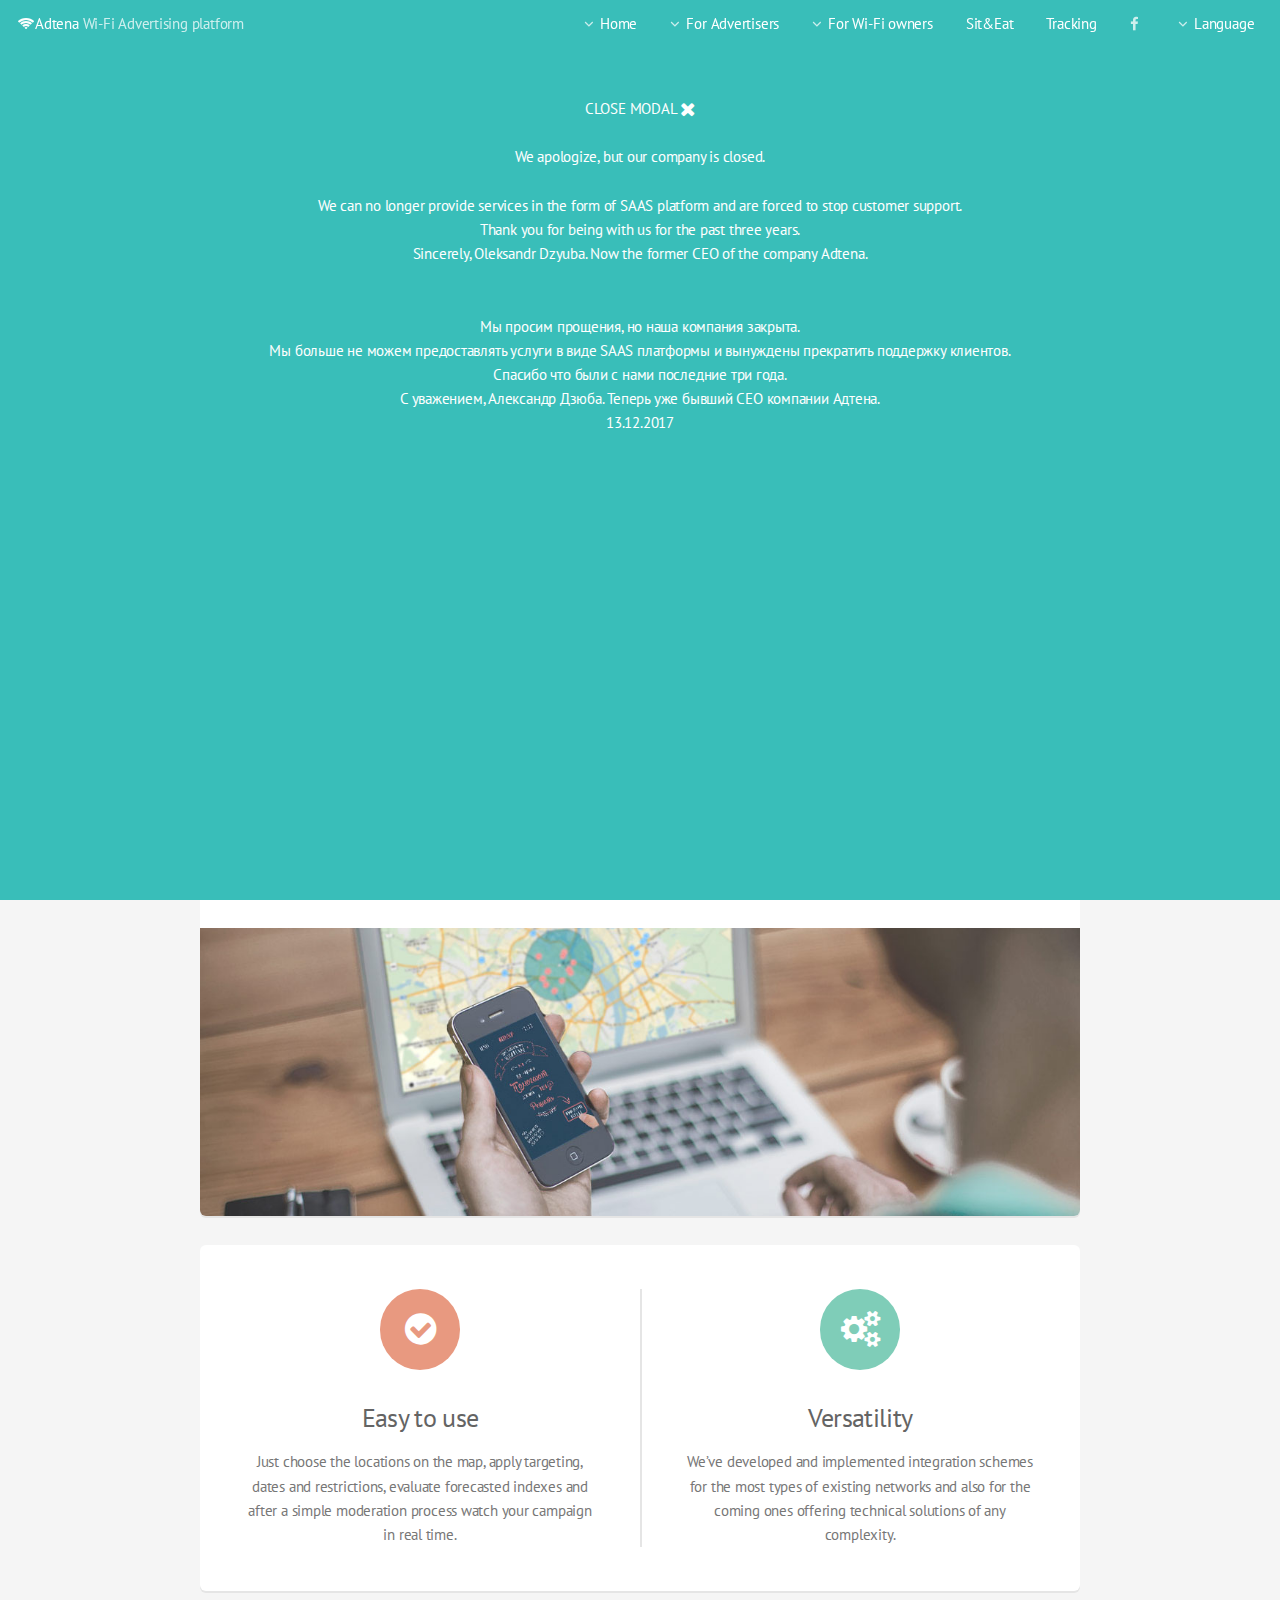
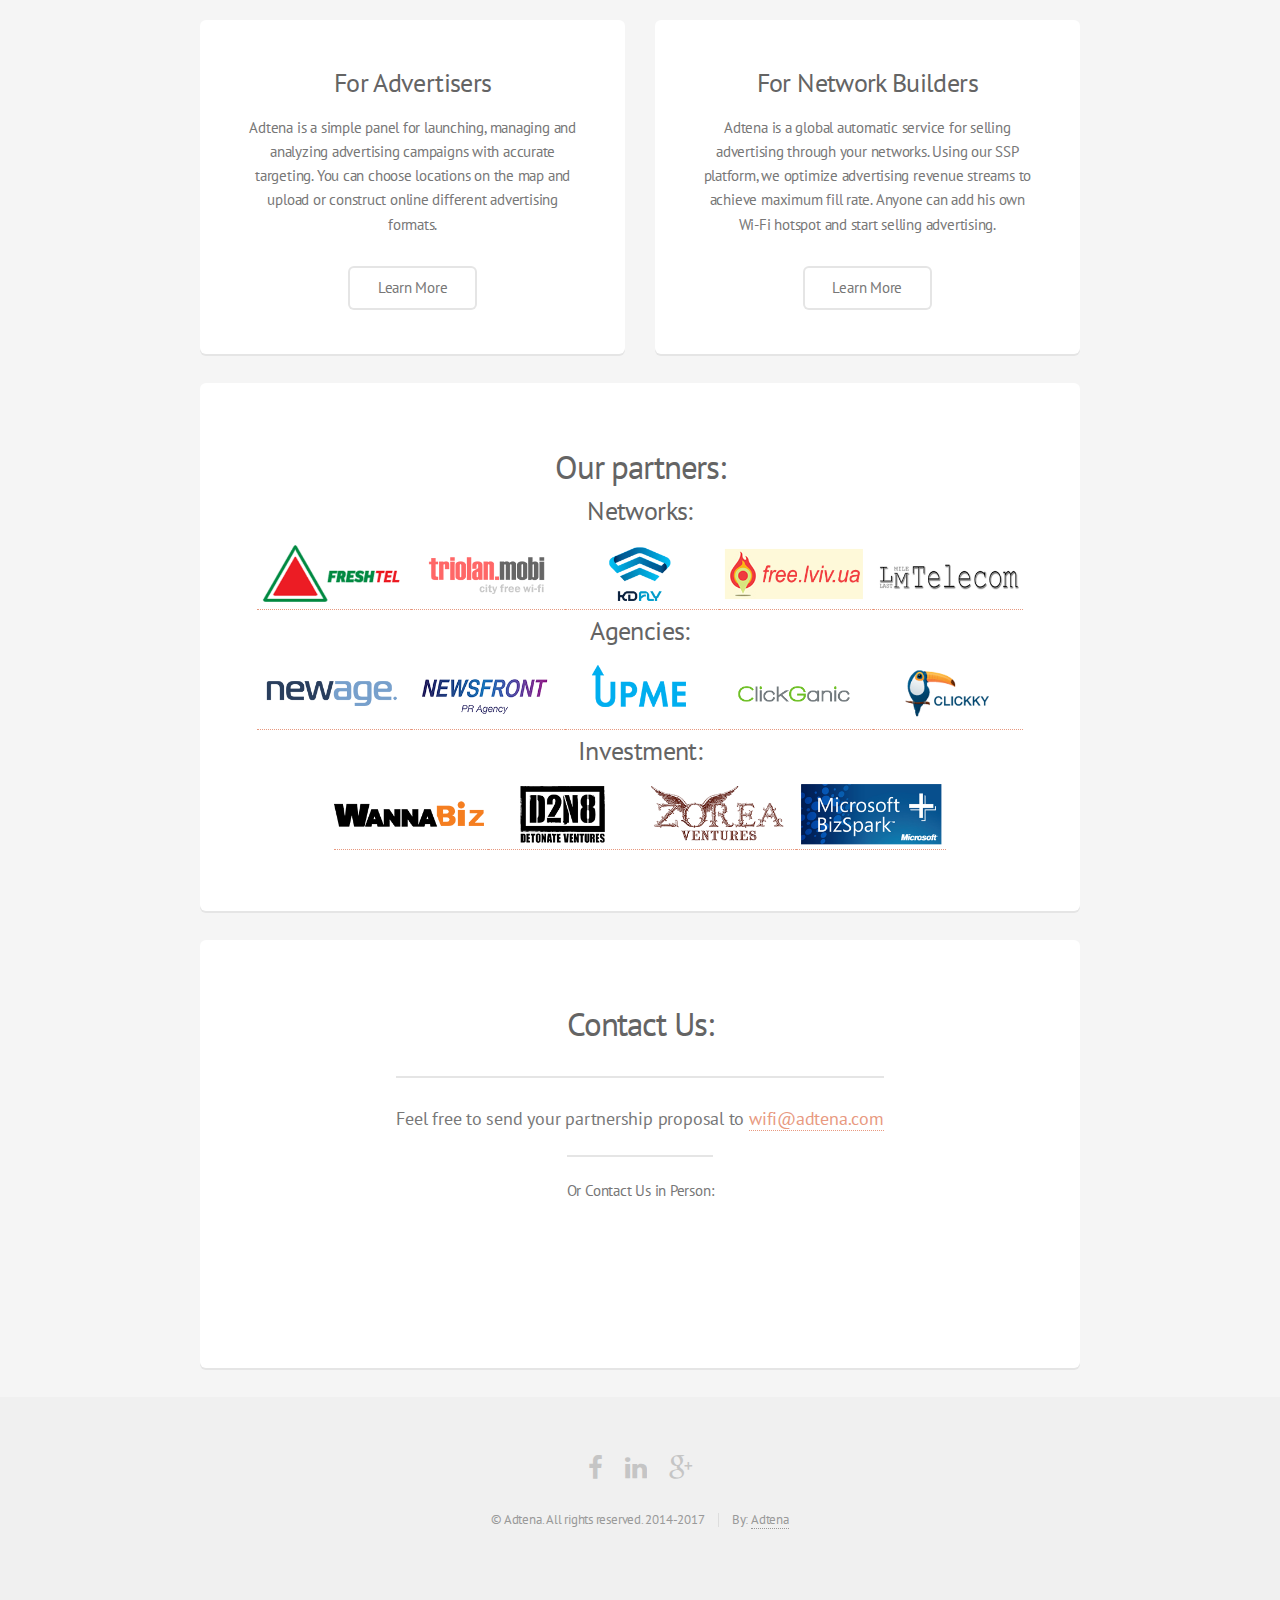
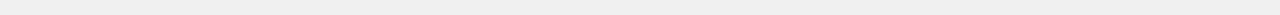
<file: index.html>
<!DOCTYPE HTML>
<!--
-->
<html lang="en">
	<head>

        <link rel="stylesheet" href="assets/css/animate.min.css">
        <style>
            #btn-close-modal {
                width:100%;
                text-align: center;
                cursor:pointer;
                color:#fff;
            }

        </style>

		<title>Adtena - Wi-Fi Advertising platform. Best way to buy location-based Advertising</title>
		<meta charset="utf-8" />
		<meta name="viewport" content="width=device-width, initial-scale=1" />
		<!--[if lte IE 8]><script src="assets/js/ie/html5shiv.js"></script><![endif]-->
		<link rel="stylesheet" href="assets/css/main.css" />
		<meta name="theme-color" content="#3F51B5">
			<!--[if lte IE 8]><link rel="stylesheet" href="assets/css/ie8.css" /><![endif]-->
	<meta name="description" content="Adtena – Wi-Fi Advertising Platform">
	<meta name="keywords" content="advertising, wifi, wi-fi, hotspot, network, advertise on wi-fi">
	<meta name="author" content="Oleksandr Dzyuba, Alex Troush – Adtena.com">
	<link rel="shortcut icon" href="favicon.ico">
	<meta name="msapplication-TileColor" content="#3F51B5"/>
	<meta name="msapplication-square150x150logo" content="squareadtena.png"/>
	<meta property="og:url" content="http://adtena.com" />
	<meta property="og:title" content="Adtena - Wi-Fi Advertising platform. Best way to buy location-based Advertising" />
	<meta property="og:description" content="Adtena is online platform for managing advertising campaigns in Wi-Fi networks using precise geolocation and customer data for delivering the most relevant mobile ads." />
	<meta property="og:image" content="http://adtena.com/images/facebook.png" />
	<meta property="og:image" content="http://adtena.com/images/pic01.jpg" />
	<link rel="author" href="humans.txt" />




	</head>
	<body class="landing">


		<div id="page-wrapper">

			<!-- Header -->
				<header id="header" class="alt">
					<h1><a href="http://adtena.com"><i class="fa fa-wifi"></i>Adtena</a> Wi-Fi Advertising platform</h1>
					<nav id="nav" role="navigation">
						<ul>
							<li><a href="index.html" class="icon fa-angle-down">Home</a>
							<ul>
									<li><a href="index.html#main">About</a></li>
									<li><a href="index.html#partners">Our Partners</a></li>
									<li><a href="index.html#contacts">Contacts</a></li>
							</ul>
							</li>
							<li>
								<a href="advert_en.html" class="icon fa-angle-down" rel="next">For Advertisers</a>
								<ul>
									<li><a href="advert_en.html#howto">How it works</a></li>
									<li><a href="advert_en.html#coverage">Coverage</a></li>
									<li><a href="advert_en.html#prices">Prices</a></li>
								</ul>
								</li>
							<li><a href="net_en.html" class="icon fa-angle-down" rel="prev">For Wi-Fi owners</a>
							</li>							
							<li><a href="http://sitandeat.info" target="blank">Sit&Eat</a></li>
							<li><a href="http://adtena.ca" target="blank">Tracking</a></li>
							<li><a href="https://www.facebook.com/wifiadtena" class="icon fa-facebook" target="blank"><span class="label">Facebook</span></a></li>
							<li>
								<a href="#" class="icon fa-angle-down">Language</a>
								<ul>
									<li><a href="index.html" hreflang="en">English</a></li>
									<li><a href="ru.html" hreflang="ru">Russian</a></li>
								</ul>
							</li>
						</ul>
					</nav>
				</header>

			<!-- Banner -->
				<section id="banner">
					<img src="images/logo.svg" alt="Adtena WIFI Advertising platform" style="max-width: 90%" alt="Adtena WiFi Logo">
					<p>Adtena is online platform for managing advertising campaigns in Wi-Fi networks <br>using precise geolocation and customer data for delivering the most relevant mobile ads.</p>

    


        <!--Call your modal-->
        <ul>
            <li><a id="demo01" href="#animatedModal">We’re Sorry, But We’re Closed</a></li>
        </ul>
      
      
        <!--DEMO01-->
        <div id="animatedModal">
            <!--THIS IS IMPORTANT! to close the modal, the class name has to match the name given on the ID -->
            <div  id="btn-close-modal" class="close-animatedModal"> 
                
<br>
<br>
<br>
<br>
                CLOSE MODAL <i class="fa fa-close fa-lg"></i> <br>
            </div>
                
            <div class="modal-content">
                <br><!--Your modal content goes here-->
We apologize, but our company is closed.<br><br>
We can no longer provide services in the form of SAAS platform and are forced to stop customer support.<br>
Thank you for being with us for the past three years.<br>
Sincerely, Oleksandr Dzyuba. Now the former CEO of the company Adtena.<br>
<br><br>
Мы просим прощения, но наша компания закрыта.<br>
Мы больше не можем предоставлять услуги в виде SAAS платформы и вынуждены прекратить поддержку клиентов.<br>
Спасибо что были с нами последние три года.<br>
С уважением, Александр Дзюба. Теперь уже бывший СЕО компании Адтена.<br>
13.12.2017

            </div>
        </div>

        <!--DEMO02-->
        

        <script src="assets/js/jquery.min.js"></script>
        <script src="assets/js/animatedModal.min.js"></script>
        <script>

            //demo 01
            $("#demo01").animatedModal();

            //demo 02
            $("#demo02").animatedModal({
                modalTarget:'modal-02',
                animatedIn:'lightSpeedIn',
                animatedOut:'bounceOutDown',
                color:'#3498db',
                // Callbacks
                beforeOpen: function() {
                    console.log("The animation was called");
                },           
                afterOpen: function() {
                    console.log("The animation is completed");
                }, 
                beforeClose: function() {
                    console.log("The animation was called");
                }, 
                afterClose: function() {
                    console.log("The animation is completed");
                }
            });

        </script>

<script type="text/javascript">
document.getElementById("demo01").click();

</script>





					<ul class="actions">
						<li><a href="#main" class="button">Learn More</a></li>
						<li><a href="ru.html" class="button">Сменить язык</a></li>

					</ul>
				</section>

			<!-- Main -->
				<section id="main" class="container">

					<section class="box special" role="main">
						<header class="major">
							<h2>Introducing the ultimate platform
							<br />
							for Advertisers</h2>

							<p>We unite local public Wi-Fi networks and bring them to an advertiser with the vast targeting choices, sufficient traffic volumes and convenient dashboard for campaign management</p>
						</header>
						<span class="image featured"><img src="images/pic01.jpg" alt="Advertisinf on WiFi Hotspot" /></span>
					</section>

					<section class="box special features" role="benefits">
						<div class="features-row">
							<section>
								<span class="icon major fa-check-circle accent2"></span>
								<h3>Easy to use</h3>
								<p>Just choose the locations on the map, apply targeting, dates and restrictions, evaluate forecasted indexes and after a simple moderation process watch your campaign in real time.</p>
							</section>
							<section>
								<span class="icon major fa-cogs accent3"></span>
								<h3>Versatility</h3>
								<p>We’ve developed and implemented integration schemes for the most types of existing networks and also for the coming ones offering technical solutions of any complexity.</p>
							</section>
						</div>
					</section>

					<div class="row">
						<div class="6u 12u(narrower)">

							<section class="box special">
								<h3>For Advertisers</h3>
								<p>Adtena is a simple panel for launching, managing and analyzing advertising campaigns with accurate targeting. You can choose locations on the map and upload or construct online different advertising formats.</p>
								<ul class="actions">
									<li><a href="advert_en.html" class="button alt">Learn More</a></li>
								</ul>
							</section>

						</div>
						<div class="6u 12u(narrower)">
							<section class="box special">
								<h3>For Network Builders</h3>
								<p>Adtena is a global automatic service for selling advertising through your networks. Using our SSP platform, we optimize advertising revenue streams to achieve maximum fill rate. Anyone can add his own Wi-Fi hotspot and start selling advertising.</p>
								<ul class="actions">
									<li><a href="net_en.html" class="button alt">Learn More</a></li>
								</ul>
							</section>
						</div>
					</div>
				</section>
			<!-- partners -->
				<section id="partners" class="container">
						<section class="box special">
						<header class="major">
							<h2>Our partners:</h2>
							<h3>Networks:</h3>
						<a href="http://freshtel.ua/" target="blank" alt="4g интернет и Wi-Fi хотспоты - FreshTel">
							<img class="plogo" id="plogo" src="images/partners/freshtel.png" alt="4g интернет и Wi-Fi хотспоты - FreshTel">
						</a>
						<a href="http://triolan.mobi" target="blank" alt="triolan.mobi - сеть хотспотов по всей Украине">
							<img class="plogo" id="plogo" src="images/partners/triolan.png" alt="triolan.mobi - сеть хотспотов по всей Украине">
						</a>
						<a href="http://kdfly.ru" target="blank" alt="Монетизация WiFi сетей">
							<img class="plogo" id="plogo" src="images/partners/kdfly.png" alt="Монетизация WiFi сетей">
						</a>
						<a href="http://free.lviv.ua" target="blank" alt="Сеть Wi-Fi в центре Львова">
							<img class="plogo" id="plogo" src="images/partners/lviv.png" alt="Сеть Wi-Fi в центре Львова">
						</a>
						<a href="http://lmtel.com.ua" target="blank" alt="Провайдер и Wi-Fi сети в Харькове">
							<img class="plogo" id="plogo" src="images/partners/lmtel.png" alt="Провайдер и Wi-Fi сети в Харькове">
						</a>
<!--						<a href="http://intertelecom.ua" target="blank" alt="">
							<img class="plogo" id="plogo" src="images/partners/intertelecom.png">
						</a>
-->
						<h3>Agencies:</h3>
						<a href="http://newage.com.ua" target="blank" alt="">
							<img class="plogo" id="plogo" src="images/partners/newage.png" alt="Advertising Agency NewAge">
						</a>
						<a href="http://newsfront.com.ua" target="blank" alt="">
							<img class="plogo" id="plogo" src="images/partners/newsfront.png" alt="Advertising Agency NewsFront">
						</a>
						<a href="http://upme.com.ua" target="blank" alt="">
							<img class="plogo" id="plogo" src="images/partners/upme.png" alt="Advertising Agency UpMe">
						</a>
						<a href="http://www.clickganic.com/en" target="blank" alt="">
							<img class="plogo" id="plogo" src="images/partners/clg.png" alt="Adertising Platform">
						</a>
						<a href="http://clickky.biz" target="blank" alt="">
							<img class="plogo" id="plogo" src="images/partners/clickky.png" alt="Adertising Platform">
						</a>


						<h3>Investment:</h3>
						<a href="http://wannabiz.com.ua/" target="blank" alt="Wannabiz incubator">
							<img class="plogo" id="plogo" src="images/partners/wannabiz.png" alt="Wannabiz ventures">
						</a>
						<a href="http://d2n8.com/" target="blank" alt="Detonate ventures">
							<img class="plogo" id="plogo" src="images/partners/detonate.png" alt="Detonate Ventures logo">
						</a>
						<a href="http://zorea.com/" target="blank" alt="zorea ventures">
							<img class="plogo" id="plogo" src="images/partners/zorea.png"  alt="Zorea Ventures logo">
						</a>
						<a href="https://www.microsoft.com/bizspark/" target="blank" alt="microsoft bizspark plus">
							<img class="plogo" id="plogo" src="images/partners/microsoft.png"  alt="Microsoft BizSpark">
						</a>
<!-- 											
							<p>We unite local public Wi-Fi networks and bring them to an advertiser with the vast targeting choices, sufficient traffic volumes and convenient dashboard for campaign management</p> -->

						</header>
						</section>
				</section>
			<!-- CTA -->
				<!-- <section id="cta">

					<h2>Subscribe for our news:</h2>
					<p></p>

      <form action="//adtena.us10.list-manage.com/subscribe/post?u=74d59cd8ca45251881a4ad50e&amp;id=1cecdba30b" method="post" id="mc-embedded-subscribe-form" name="mc-embedded-subscribe-form" class="validate" target="_blank" novalidate>
						<div class="row uniform 50%">
							<div class="8u 12u(mobilep)">
								<input type="email" value="" name="EMAIL" class="email" id="mce-EMAIL" placeholder="email address" required>
          <div style="position: absolute; left: -5000px;"><input type="text" name="b_74d59cd8ca45251881a4ad50e_1cecdba30b" tabindex="-1" value=""></div>
							</div>
							<div class="4u 12u(mobilep)">
<input type="submit" value="Subscribe" name="subscribe" id="mc-embedded-subscribe" class="button fit">
							</div>
						</div>
					</form>

				</section> -->
<!--				<section class="container">
					<section class="box special" id="map">
					</section>
					<section class="box">
						<h3>
							Advertising Points: <strong><span id="total_points">0</span></strong>, Views last month: <strong><span id="view_last_month">0</span></strong>
						</h3>
					</section>
				</section>
				-->
<!-- contacts -->
				<section id="contacts" class="container">
						<section class="box special">
						<header class="major">
							<h2>Contact Us:</h2>						
							<p>Feel free to send your partnership proposal to <a href="mailto:wifi@adtena.com">wifi@adtena.com</a></p><br>
							<p>Or Contact Us in Person:</p>
				<!--div class="row">
<p>						<div class="center 4u 12u(mobilep)">
							<h3>Oleksandr Dzyuba, CEO</h3>
							<img src="images/team/dzyuba.jpg" alt="Oleksandr Dzyuba, CEO Adtena ltd">
							<section>
							<i class="fa fa-facebook"></i> <a href="http://fb.me/oleksandr.dzyuba"> Oleksandr Dzyuba </a><br/>
							<i class="fa fa-phone"></i> <a href="tel:+380667314680"> +380667314680 </a><br/>
							<i class="fa fa-envelope-o"></i> <a href="mailto:a.dzyuba@adtena.com"> a.dzyuba@adtena.com </a><br/>
							<i class="fa fa-skype"></i> <a href="skype:oleksandr.dzyuba"> oleksandr.dzyuba </a><br/>
							</section>
						</div>
</p>				</div-->



<div id="fb-root"></div>
<script>(function(d, s, id) {
  var js, fjs = d.getElementsByTagName(s)[0];
  if (d.getElementById(id)) return;
  js = d.createElement(s); js.id = id;
  js.src = "//connect.facebook.net/en_GB/sdk.js#xfbml=1&appId=775077945891224&version=v2.0";
  fjs.parentNode.insertBefore(js, fjs);
}(document, 'script', 'facebook-jssdk'));</script>


<p><div class="fb-like col-lg-12" data-href="https://www.facebook.com/wifiadtena" data-layout="standard" data-action="like" data-show-faces="true" data-share="true" data-width="250"></div></p>

						</header>
						</section>
				</section>


			<!-- Footer -->
				<footer id="footer">
					<ul class="icons">
						<li><a href="https://www.facebook.com/wifiadtena" class="icon fa-facebook" target="blank"><span class="label">Facebook</span></a></li>
						<li><a href="https://www.linkedin.com/company/10014804" class="icon fa-linkedin" target="blank"><span class="label">Linkedin</span></a></li>
						<li><a href="https://plus.google.com/+AdtenaUA/" class="icon fa-google-plus" target="blank"><span class="label">Google+</span></a></li>
					</ul>
					<ul class="copyright">
						<li>&copy; Adtena. All rights reserved. 2014-2017</li><li>By: <a href="http://rox.la">Adtena</a></li>
					</ul>
					<link rel="next" href="advert_en.html"/>
					<link rel="prev" href="net_en.html"/>
				</footer>

		</div>

		<!-- Scripts -->
			<script src="assets/js/jquery.min.js"></script>
			<script src="assets/js/jquery.dropotron.min.js"></script>
			<script src="assets/js/jquery.scrollgress.min.js"></script>
			<script src="assets/js/skel.min.js"></script>
			<script src="assets/js/util.js"></script>
			<!--[if lte IE 8]><script src="assets/js/ie/respond.min.js"></script><![endif]-->
			<script src="assets/js/main.js"></script>

			<!-- THIS ARE SCRIPTS FOR MAP -->
			<script src="https://api-maps.yandex.ru/2.1/?lang=en_GB"></script>
			<script src="assets/js/map.js"></script>

			<!-- THIS ARE SCRIPTS FOR MAP -->
			<link rel="prerender" href="advert_en.html" />
<!--			
			<link href="//cdn-images.mailchimp.com/embedcode/slim-081711.css" rel="stylesheet" type="text/css">
	<style type="text/css">
		#mc_embed_signup{background:transparent; font:14px Helvetica,Arial,sans-serif; }
		#mc_embed_signup form {display:block; position:relative; text-align:left; padding:10px 0 10px 30%}
		#mc_embed_signup h2 {font-weight:bold; padding:0; margin:15px 0; font-size:1.4em;}
		#mc_embed_signup input {border:1px solid #999; -webkit-appearance:none;}
		#mc_embed_signup input[type=checkbox]{-webkit-appearance:checkbox;}
		#mc_embed_signup input[type=radio]{-webkit-appearance:radio;}
		#mc_embed_signup input:focus {border-color:#333;}
		#mc_embed_signup .button {clear:both; background-color: #aaa; border: 0 none; border-radius:4px; color: #FFFFFF; cursor: pointer; display: inline-block; font-size:15px; font-weight: bold; height: 32px; line-height: 32px; margin: 0 5px 10px 0; padding:0; text-align: center; text-decoration: none; vertical-align: top; white-space: nowrap; width: auto;}
		#mc_embed_signup .button:hover {background-color:#777;}
		#mc_embed_signup .small-meta {font-size: 11px;}
		#mc_embed_signup .nowrap {white-space:nowrap;}
		#mc_embed_signup .clear {clear:none; display:inline;}

		#mc_embed_signup label {display:block; font-size:16px; padding-bottom:10px; font-weight:bold;}
		#mc_embed_signup input.email {display:block; padding:8px 0; margin:0 4% 10px 0; text-indent:5px; width:58%; min-width:130px;}
		#mc_embed_signup input.button {display:block; width:58%; margin:0 0 10px 0; min-width:90px;}

		#mc_embed_signup div#mce-responses {float:left; top:-1.4em; padding:0em .5em 0em .5em; overflow:hidden; width:90%;margin: 0 5%; clear: both;}
		#mc_embed_signup div.response {margin:1em 0; padding:1em .5em .5em 0; font-weight:bold; float:left; top:-1.5em; z-index:1; width:80%;}
		#mc_embed_signup #mce-error-response {display:none;}
		#mc_embed_signup #mce-success-response {color:#529214; display:none;}
		#mc_embed_signup label.error {display:block; float:none; width:auto; margin-left:1.05em; text-align:left; padding:.5em 0;}
	</style>
-->
<script>
  (function(i,s,o,g,r,a,m){i['GoogleAnalyticsObject']=r;i[r]=i[r]||function(){
  (i[r].q=i[r].q||[]).push(arguments)},i[r].l=1*new Date();a=s.createElement(o),
  m=s.getElementsByTagName(o)[0];a.async=1;a.src=g;m.parentNode.insertBefore(a,m)
  })(window,document,'script','//www.google-analytics.com/analytics.js','ga');

  ga('create', 'UA-56157686-1', 'auto');
  ga('require', 'displayfeatures');
  ga('send', 'pageview');

var downloadLink = document.getElementById('signup');
addListener(downloadLink, 'click', function() {
  ga('send', 'event', 'button', 'click', 'signup');
  console.log("clicked");
});
var downloadLink = document.getElementById('signupmain');
addListener(downloadLink, 'click', function() {
  ga('send', 'event', 'button', 'click', 'signupmain');
  console.log("clicked");
});

/**
 * Utility to wrap the different behaviors between W3C-compliant browsers
 * and IE when adding event handlers.
 *
 * @param {Object} element Object on which to attach the event listener.
 * @param {string} type A string representing the event type to listen for
 *     (e.g. load, click, etc.).
 * @param {function()} callback The function that receives the notification.
 */
function addListener(element, type, callback) {
 if (element.addEventListener) element.addEventListener(type, callback);
 else if (element.attachEvent) element.attachEvent('on' + type, callback);
}
</script>



	</body>
</html>
</file>
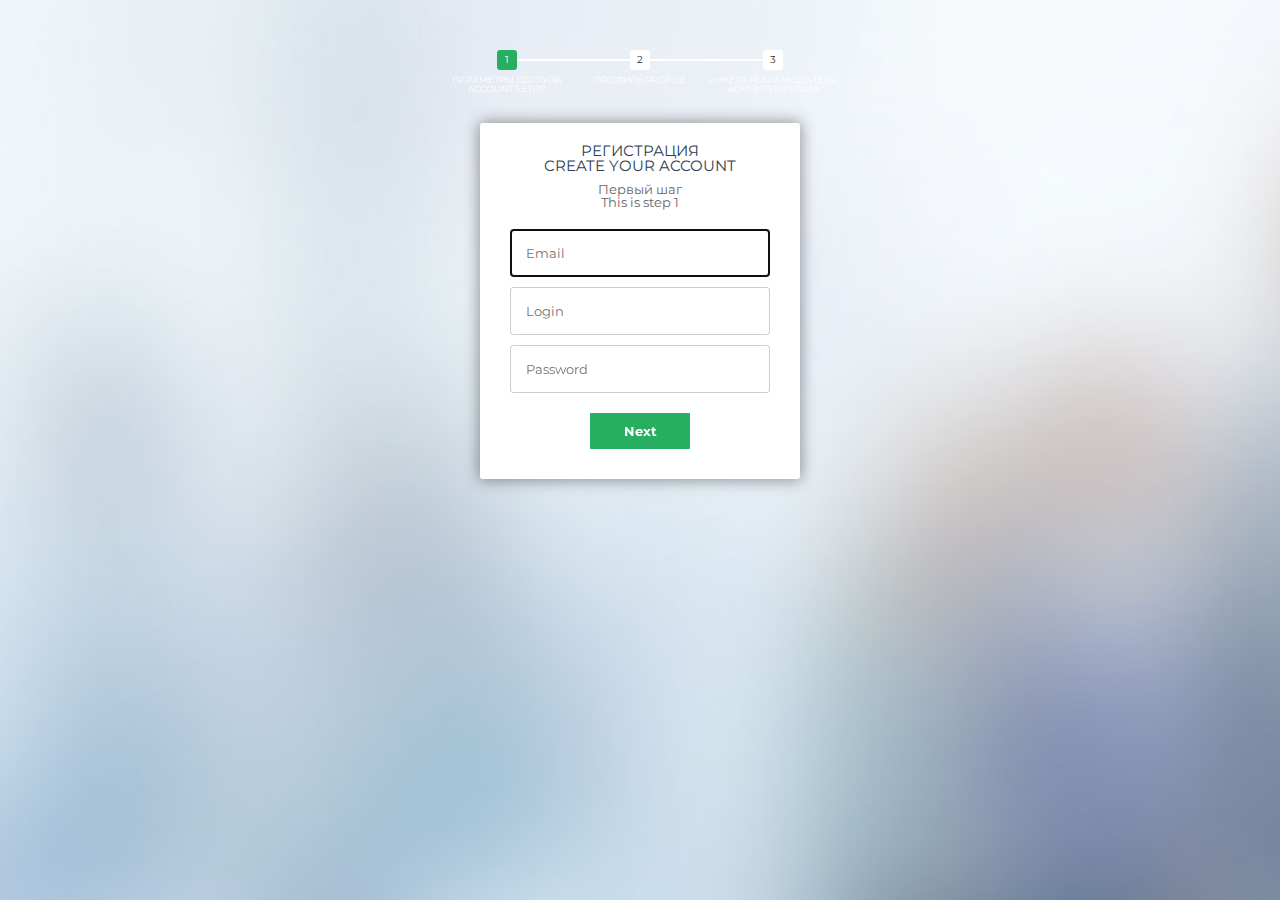
<file: 2/index.html>
<!DOCTYPE html>
<html >
  <head>
    <meta charset="UTF-8">
    <title>Adtena registration form</title>
    <link rel="stylesheet" href="css/reset.css">
        <link rel="stylesheet" href="css/style.css">
  </head>

  <body>

    <!-- multistep form -->
<form id="msform">
	<!-- progressbar -->
	<ul id="progressbar">
		<li class="active">Параметры доступа Account Setup</li>
		<li>Профиль Profile</li>
		<li>Анкета рекламодателя Advertisers data</li>
	</ul>
	<!-- fieldsets -->
	<fieldset>
		<h2 class="fs-title">Регистрация <br>Create your account</h2>
		<h3 class="fs-subtitle">Первый шаг <br>This is step 1</h3>
		<input type="text" name="email" required="required" autofocus="autofocus" placeholder="Email" value name="user[email]" id="user_email"/>
		<input type="text" name="login" required="required" placeholder="Login" name="user[user_name]" id="user_user_name"/>
		<input type="password" name="pass" required="required" placeholder="Password" name="user[password]" id="user_password"/>
		<input type="button" name="next" class="next action-button" value="Next" />
	</fieldset>
	<fieldset>
		<h2 class="fs-title">Профиль Profile</h2>
		<h3 class="fs-subtitle">Контактные данные Contact information</h3>
		<input type="text" required="required" name="user[user_survey_attributes][company]" id="user_user_survey_attributes_company" placeholder="Company Name Название компании" />
		<input type="text" required="required" name="user[user_survey_attributes][site_url]" placeholder="Ссылка на сайт Web link" />
		<input type="text" required="required" name="user[user_survey_attributes][phone_number]" id="user_user_survey_attributes_phone_number" placeholder="Номер телефона Phone number" />
		<input type="text" name="user[user_survey_attributes][social_profile]" id="user_user_survey_attributes_social_profile" placeholder="Сыылки на социальные сети Social profile (optional\)" />
		<input type="button" name="previous" class="previous action-button" value="Previous" />
		<input type="button" name="next" class="next action-button" value="Next" />
	</fieldset>
	<fieldset>
		<h2 class="fs-title">Personal Details</h2>
		<h3 class="fs-subtitle">We will never sell it</h3>
		<input type="text" name="fname" placeholder="First Name" />
		<input type="text" name="lname" placeholder="Last Name" />
		<input type="text" name="phone" placeholder="Phone" />
		<textarea name="address" placeholder="Address"></textarea>
		<input type="button" name="previous" class="previous action-button" value="Previous" />
		<input type="submit" name="submit" class="submit action-button" value="Submit" />
	</fieldset>
</form>
    <script src='js/jquery-2.1.3.min.js'></script>
<script src='js/jquery.easing.min.js'></script>

        <script src="js/index.js"></script>

    
    
    
  </body>
</html>
</file>
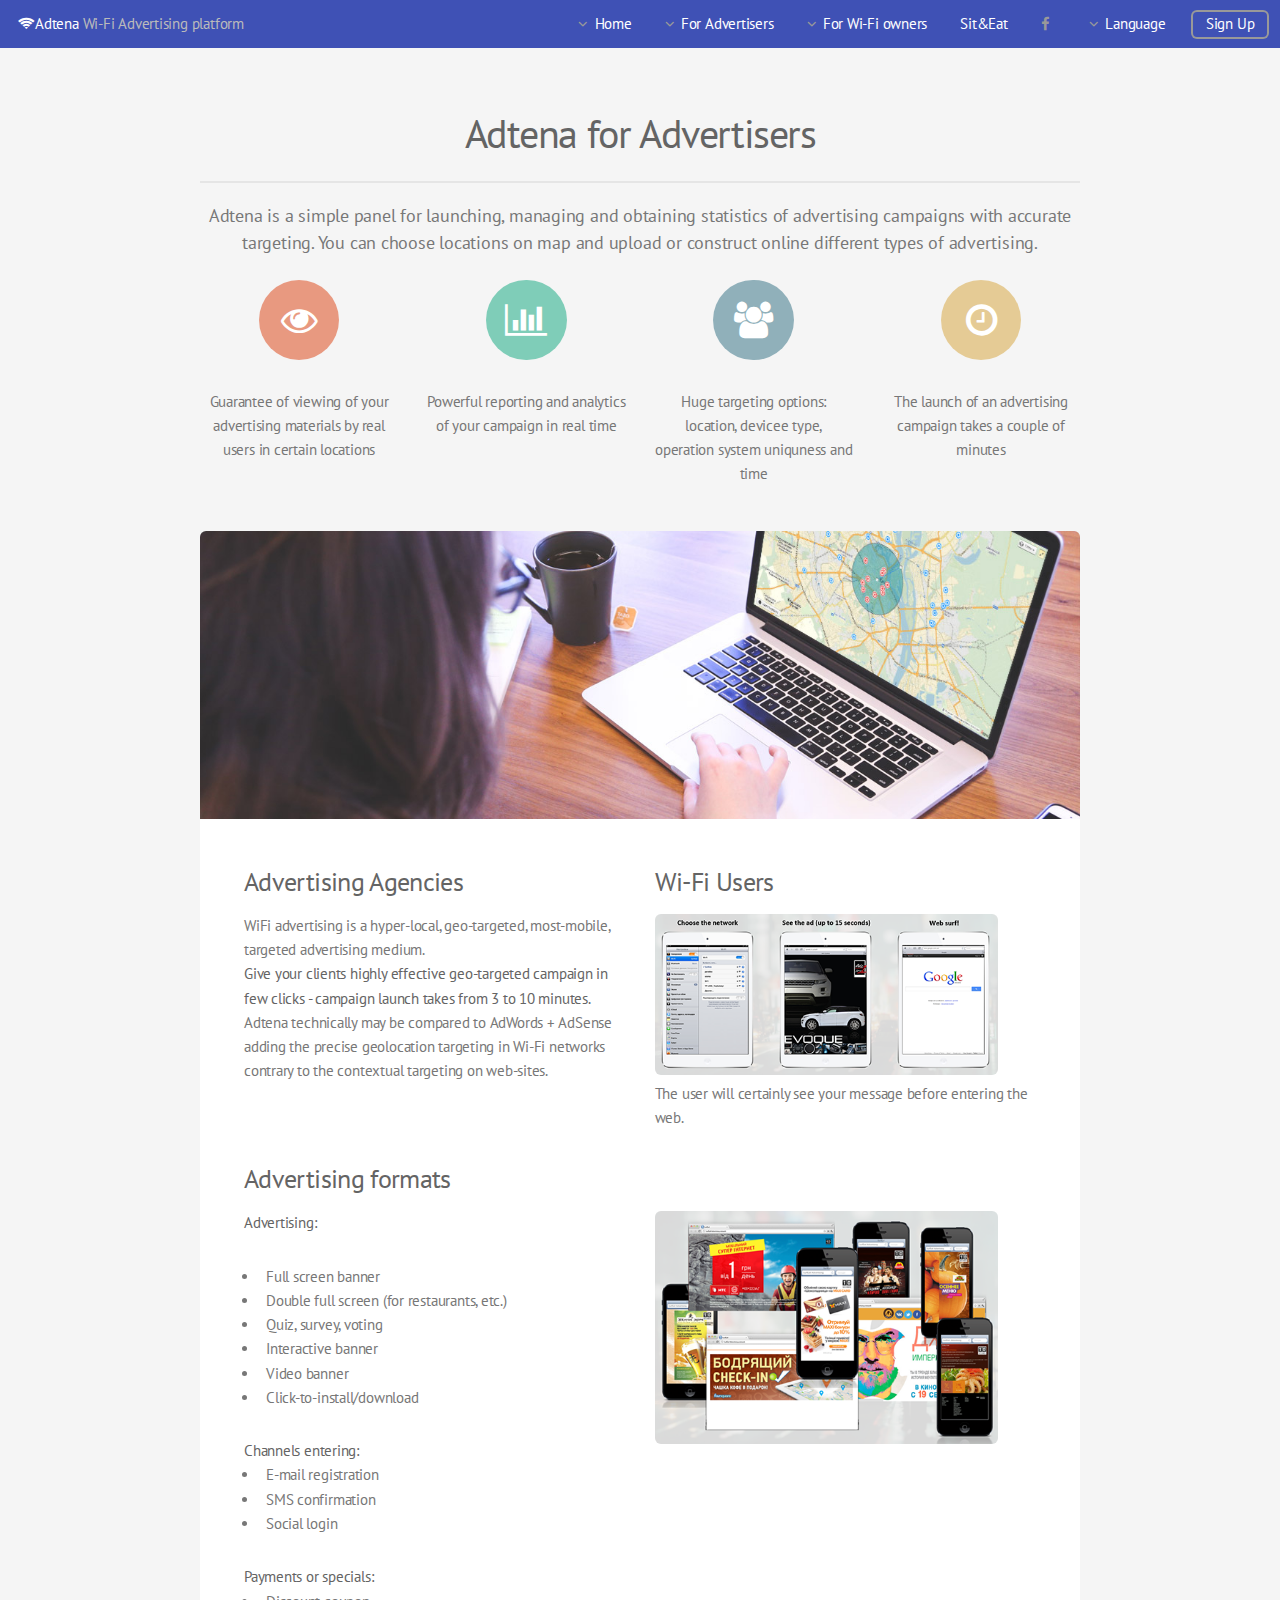
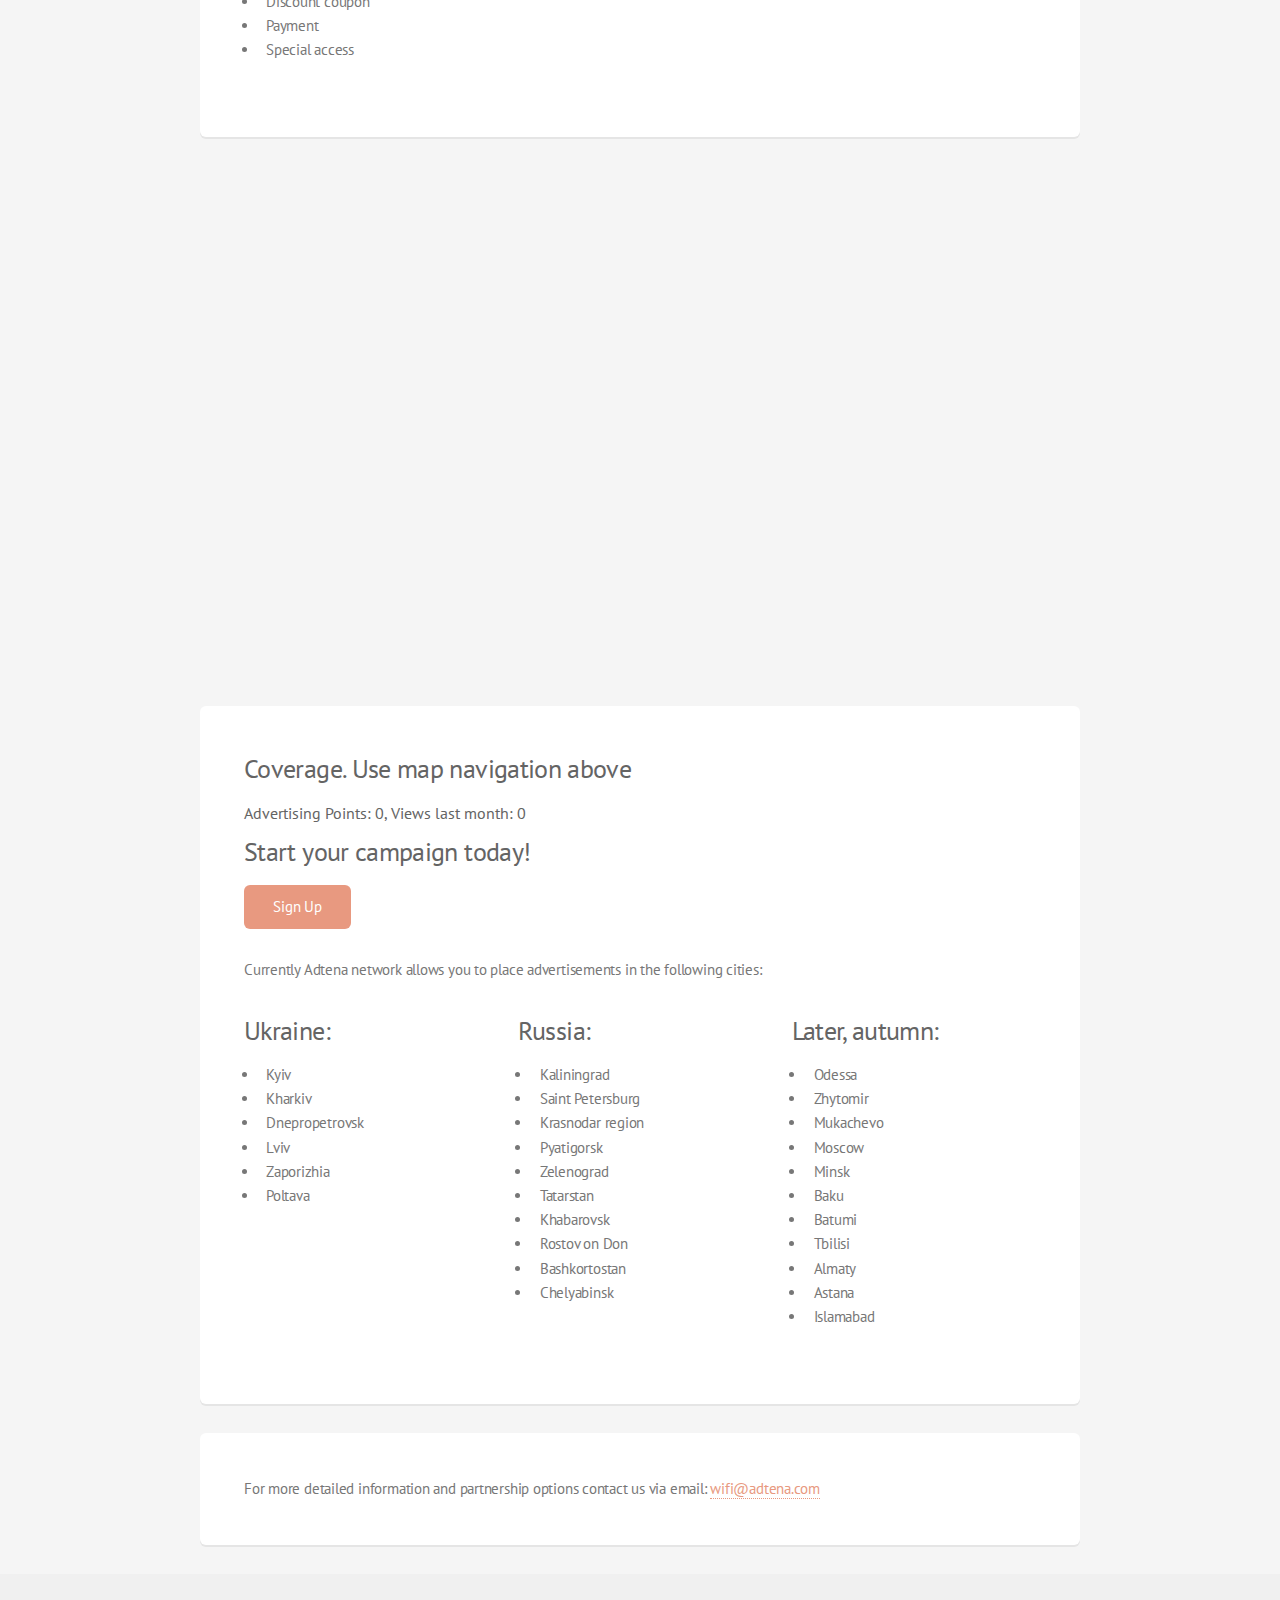
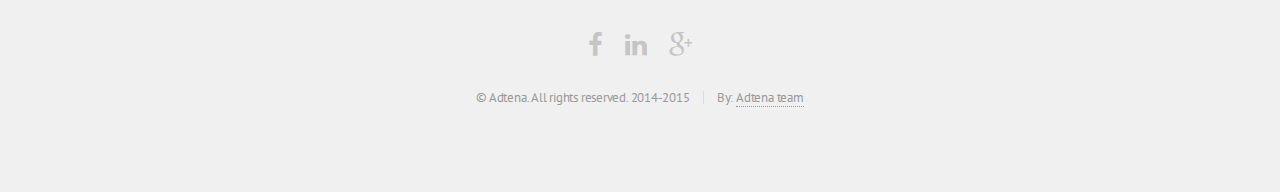
<file: advert_en.html>
<!DOCTYPE HTML>
<!--
-->
<html lang="en">
	<head>
		<title>Adtena - Wi-Fi Advertising platform. Panel for Advertisers. How to</title>
		<meta charset="utf-8" />
		<meta name="viewport" content="width=device-width, initial-scale=1" />
		<!--[if lte IE 8]><script src="assets/js/ie/html5shiv.js"></script><![endif]-->
		<link rel="stylesheet" href="assets/css/main.css" />
				<meta name="theme-color" content="#3F51B5">
			<!--[if lte IE 8]><link rel="stylesheet" href="assets/css/ie8.css" /><![endif]-->
	<meta name="description" content="Adtena – Wi-Fi Advertising Platform. Page for Advertisers">
	<meta name="keywords" content="advertising, wifi, wi-fi, hotspot, network, advertise on wi-fi">
	<meta name="author" content="Oleksandr Dzyuba, Alex Troush – Adtena.com">
	<link rel="shortcut icon" href="favicon.ico">
	<meta name="msapplication-TileColor" content="#3F51B5"/>
	<meta name="msapplication-square150x150logo" content="squareadtena.png"/>
	<meta property="og:url" content="http://adtena.com" />
	<meta property="og:title" content="Adtena - Wi-Fi Advertising platform. Panel for Advertisers. Best way to buy location-based Advertising" />
	<meta property="og:description" content="Adtena is online platform for managing advertising campaigns in Wi-Fi networks using precise geolocation and customer data for delivering the most relevant mobile ads. Panel for Advertisers." />
	<meta property="og:image" content="http://adtena.com/images/facebook.png" />
	<meta property="og:image" content="http://adtena.com/images/pic01.jpg" />
	<link rel="author" href="humans.txt" />
	</head>
	<body>
		<div id="page-wrapper">

			<!-- Header -->
				<header id="header">
					<h1><a href="http://adtena.com"><i class="fa fa-wifi"></i>Adtena</a> Wi-Fi Advertising platform</h1>
			 			<nav id="nav">
						<ul>
							<li><a href="index.html" class="icon fa-angle-down">Home</a>
							<ul>
									<li><a href="index.html#main">About</a></li>
									<li><a href="index.html#partners">Our Partners</a></li>
									<li><a href="index.html#contacts">Contacts</a></li>
							</ul>
							</li>
							<li>
								<a href="advert_en.html" class="icon fa-angle-down">For Advertisers</a>
								<ul>
									<li><a href="advert_en.html#howto">How it works</a></li>
									<li><a href="advert_en.html#coverage">Coverage</a></li>
									<li><a href="advert_en.html#prices">Prices</a></li>
								</ul>
							</li>
							<li><a href="net_en.html" class="icon fa-angle-down">For Wi-Fi owners</a>
<!--									<ul>
										<li><a href="#">Option One</a></li>
										<li><a href="#">Option Two</a></li>
										<li><a href="#">Option Three</a></li>
										<li><a href="#">Option Four</a></li>
									</ul> -->
							</li>
							<li><a href="http://sitandeat.info" target="blank">Sit&Eat</a></li>
							<li><a href="https://www.facebook.com/wifiadtena" class="icon fa-facebook" target="blank"><span class="label">Facebook</span></a></li>
							<li>
								<a href="#" class="icon fa-angle-down">Language</a>
								<ul>
									<li><a href="index.html" hreflang="en">English</a></li>
									<li><a href="ru.html" hreflang="ru">Russian</a></li>
								</ul>
							</li>
							<li><a href="http://cloud.adtena.com/ru/auth/register/sign_up" class="button" target="blank" id="signup">Sign Up</a></li>
						</ul>
					</nav>
				</header>

			<!-- Main -->
				<section id="main" class="container" role="main">
					<header>
						<h2>Adtena for Advertisers</h2>
						<p>Adtena is a simple panel for launching, managing and obtaining statistics of advertising campaigns with accurate targeting. You can choose locations on map and upload or construct online different types of advertising.</p>
						<div class="row">
							<div class="3u 12u(mobilep)">
						<span class="icon major fa-eye accent2"></span>
							<section>
						Guarantee of viewing of your advertising materials by real users in certain locations
						 	</section>
							</div>
							<div class="3u 12u(mobilep)">
						 <span class="icon major fa-bar-chart accent3"></span>
						 	<section>
						 Powerful reporting and analytics of your campaign in real time
						 	</section>
						 	</div>
							<div class="3u 12u(mobilep)">
						 <span class="icon major fa-group accent4"></span>
						 	<section>
						Huge targeting options: location, devicee type, operation system uniquness and time
						 	</section>
						 	</div>
							<div class="3u 12u(mobilep)">
						 <span class="icon major fa-clock-o accent5"></span>
						 	<section>
						The launch of an advertising campaign takes a couple of minutes
						 	</section>
						 	</div>
						 </div>
					</header>
					<div class="box">
						<span id="howto" class="image featured"><img src="images/pic13.jpg" alt="How WiFi Advertising works" /></span>
						<div class="row">
							<div class="6u 12u(mobilep)">
								<h3>Advertising Agencies</h3>
								<p>WiFi advertising is a hyper-local, geo-targeted, most-mobile, targeted advertising medium.<br>
								<b>Give your clients highly effective geo-targeted campaign in few clicks - campaign launch takes from 3 to 10 minutes.</b><br>
								Adtena technically may be compared to AdWords + AdSense adding the precise geolocation targeting in Wi-Fi networks contrary to the contextual targeting on web-sites. 
								</p>
							</div>
							<div class="6u 12u(mobilep)">
								<h3>Wi-Fi Users</h3>
								<span class="image"><img src="images/users.png" alt="Users of WiFi hotspot" style="max-width: 90%;" /></span>			
								<p>The user will certainly see your message before entering the web.</p>
							</div>
						</div>
						<h3>Advertising formats</h3>
						<div class="row">
							<div class="6u 12u(mobilep)">
						<p><b>Advertising:</b>
							<ul>
							<li>Full screen banner</li>
							<li>Double full screen (for restaurants, etc.)</li>
							<li>Quiz, survey, voting</li>
							<li>Interactive banner</li>
							<li>Video banner</li>
							<li>Сlick-to-install/download</li>
							</ul>

							<b>Channels entering:</b>
							<ul>
							<li>E-mail registration</li>
							<li>SMS confirmation</li>
							<li>Social login</li>
							</ul>
							<b>Payments or specials:</b>
							<ul>
							<li>Discount coupon</li>
							<li>Payment</li>
							<li>Special access</li>
							</ul>
							</p>
							</div>
							<div class="6u 12u(mobilep)">
							<span class="image"><img src="images/adtypes.png" alt="WiFi Advertising formats" style="max-width: 90%;" /></span>
							</div>
				</section>

				<section id="coverage" class="container">
				<div id="map"></div>
					<div class="box">

					<span id="howto" class="image featured"></span>
					<h3>Coverage. Use map navigation above</h3>
					<h4>Advertising Points: <strong><span id="total_points">0</span></strong>, Views last month: <strong><span id="view_last_month">0</span></strong></h4>
					<h3>Start your campaign today!</h3>
					<ul class="actions">
						<li><a href="http://cloud.adtena.com/auth/register/sign_up" class="button special" target="blank" id="signupad">Sign Up</a></li>
					</ul>
					<p>Currently Adtena network allows you to place advertisements in the following cities:</p>
					<div class="row">
							<div class="4u 12u(mobilep)">
					<h3>Ukraine:</h3>
						<ul>
							<li>Kyiv</li>
							<li>Kharkiv</li>
							<li>Dnepropetrovsk</li>
							<li>Lviv</li>
							<li>Zaporizhia</li>
							<li>Poltava</li>
						</ul>
							</div>
							<div class="4u 12u(mobilep)">
					<h3>Russia:</h3>
						<ul>
							<li>Kaliningrad</li>
							<li>Saint Petersburg</li>
							<li>Krasnodar region</li>
							<li>Pyatigorsk</li>
							<li>Zelenograd</li>
							<li>Tatarstan</li>
							<li>Khabarovsk</li>
							<li>Rostov on Don</li>
							<li>Bashkortostan</li>
							<li>Chelyabinsk</li>
						</ul>
							</div>
							<div class="4u 12u(mobilep)">
					<h3>Later, autumn:</h3>
							<ul>
							<li>Odessa</li>
							<li>Zhytomir</li>
							<li>Mukachevo</li>
							<li>Moscow</li>
							<li>Minsk</li>
							<li>Baku</li>
							<li>Batumi</li>
							<li>Tbilisi</li>
							<li>Almaty</li>
							<li>Astana</li>
							<li>Islamabad</li>
							</ul>
					</div>
				</section>
				<section id="prices" class="container">
					<div class="box">
					<p>For more detailed information and partnership options contact us via email: <a href="mailto:wifi@adtena.com">wifi@adtena.com</a></p>
					</div>

<div id="fb-root"></div>
<script>(function(d, s, id) {
  var js, fjs = d.getElementsByTagName(s)[0];
  if (d.getElementById(id)) return;
  js = d.createElement(s); js.id = id;
  js.src = "//connect.facebook.net/en_GB/sdk.js#xfbml=1&appId=775077945891224&version=v2.0";
  fjs.parentNode.insertBefore(js, fjs);
}(document, 'script', 'facebook-jssdk'));</script>

<p><div class="fb-like col-lg-12" data-href="https://www.facebook.com/wifiadtena" data-layout="standard" data-action="like" data-show-faces="true" data-share="true" data-width="250"></div></p>
</div>

				</section>

			<!-- Footer -->
				<footer id="footer">
					<ul class="icons">
						<li><a href="https://www.facebook.com/wifiadtena" class="icon fa-facebook" target="blank"><span class="label">Facebook</span></a></li>
						<li><a href="https://www.linkedin.com/company/10014804" class="icon fa-linkedin" target="blank"><span class="label">Linkedin</span></a></li>
						<li><a href="https://plus.google.com/+AdtenaUA/" class="icon fa-google-plus" target="blank"><span class="label">Google+</span></a></li>
					</ul>
					<ul class="copyright">
						<li>&copy; Adtena. All rights reserved. 2014-2015</li><li>By: <a href="http://rox.la">Adtena team</a></li>
					</ul>
				</footer>
					<link rel="next" href="advert_en.html"/>
					<link rel="prev" href="net_en.html"/>

		</div>

		<!-- Scripts -->
			<script src="assets/js/jquery.min.js"></script>
			<script src="assets/js/jquery.dropotron.min.js"></script>
			<script src="assets/js/jquery.scrollgress.min.js"></script>
			<script src="assets/js/skel.min.js"></script>
			<script src="assets/js/util.js"></script>
			<!--[if lte IE 8]><script src="assets/js/ie/respond.min.js"></script><![endif]-->
			<script src="assets/js/main.js"></script>

			<!-- THIS ARE SCRIPTS FOR MAP -->
			<script src="https://api-maps.yandex.ru/2.1/?lang=en_GB"></script>
			<script src="assets/js/map.js"></script>
			<!-- THIS ARE SCRIPTS FOR MAP -->

<script>
  (function(i,s,o,g,r,a,m){i['GoogleAnalyticsObject']=r;i[r]=i[r]||function(){
  (i[r].q=i[r].q||[]).push(arguments)},i[r].l=1*new Date();a=s.createElement(o),
  m=s.getElementsByTagName(o)[0];a.async=1;a.src=g;m.parentNode.insertBefore(a,m)
  })(window,document,'script','//www.google-analytics.com/analytics.js','ga');

  ga('create', 'UA-56157686-1', 'auto');
  ga('require', 'displayfeatures');
  ga('send', 'pageview');
var downloadLink = document.getElementById('signup');
addListener(downloadLink, 'click', function() {
  ga('send', 'event', 'button', 'click', 'signup');
});
var downloadLink = document.getElementById('signupad');
addListener(downloadLink, 'click', function() {
  ga('send', 'event', 'button', 'click', 'signupmain');
  console.log("clicked");
});

/**
 * Utility to wrap the different behaviors between W3C-compliant browsers
 * and IE when adding event handlers.
 *
 * @param {Object} element Object on which to attach the event listener.
 * @param {string} type A string representing the event type to listen for
 *     (e.g. load, click, etc.).
 * @param {function()} callback The function that receives the notification.
 */
function addListener(element, type, callback) {
 if (element.addEventListener) element.addEventListener(type, callback);
 else if (element.attachEvent) element.attachEvent('on' + type, callback);
}
</script>


	</body>
</html>
</file>
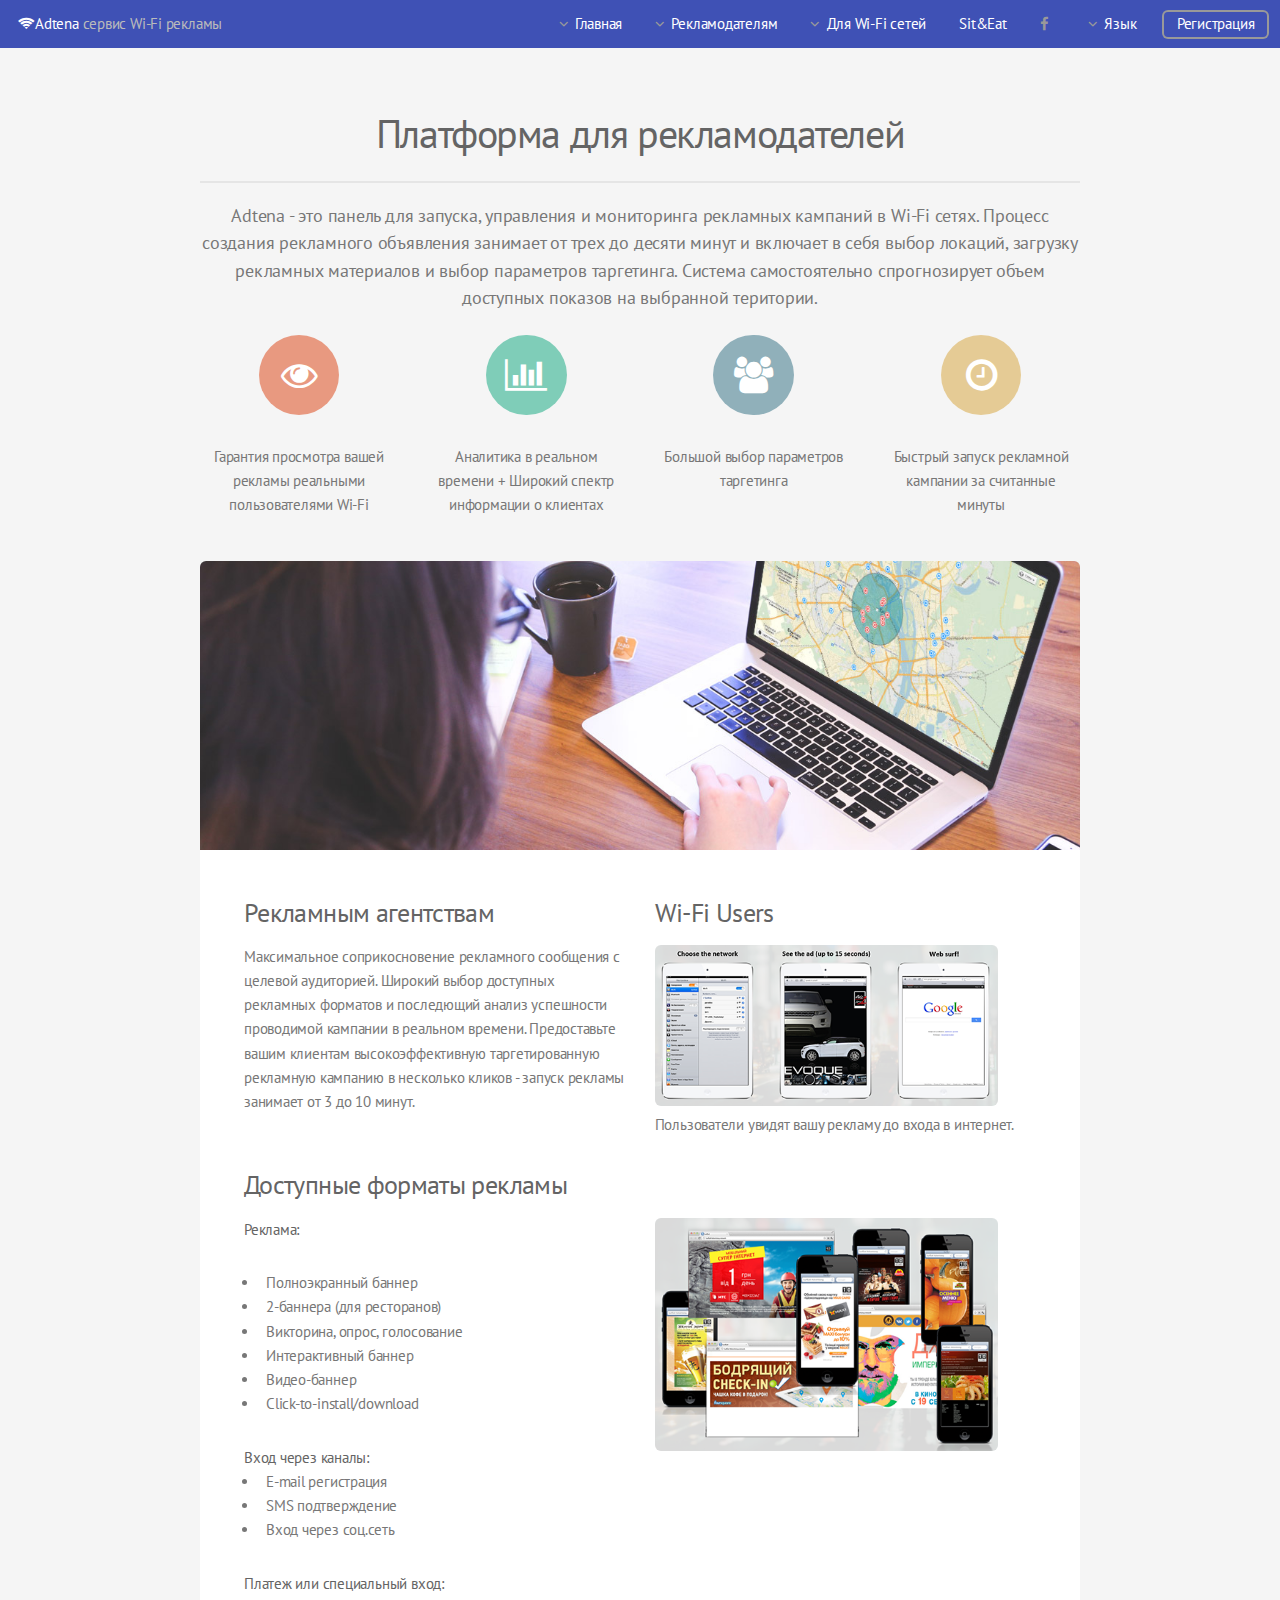
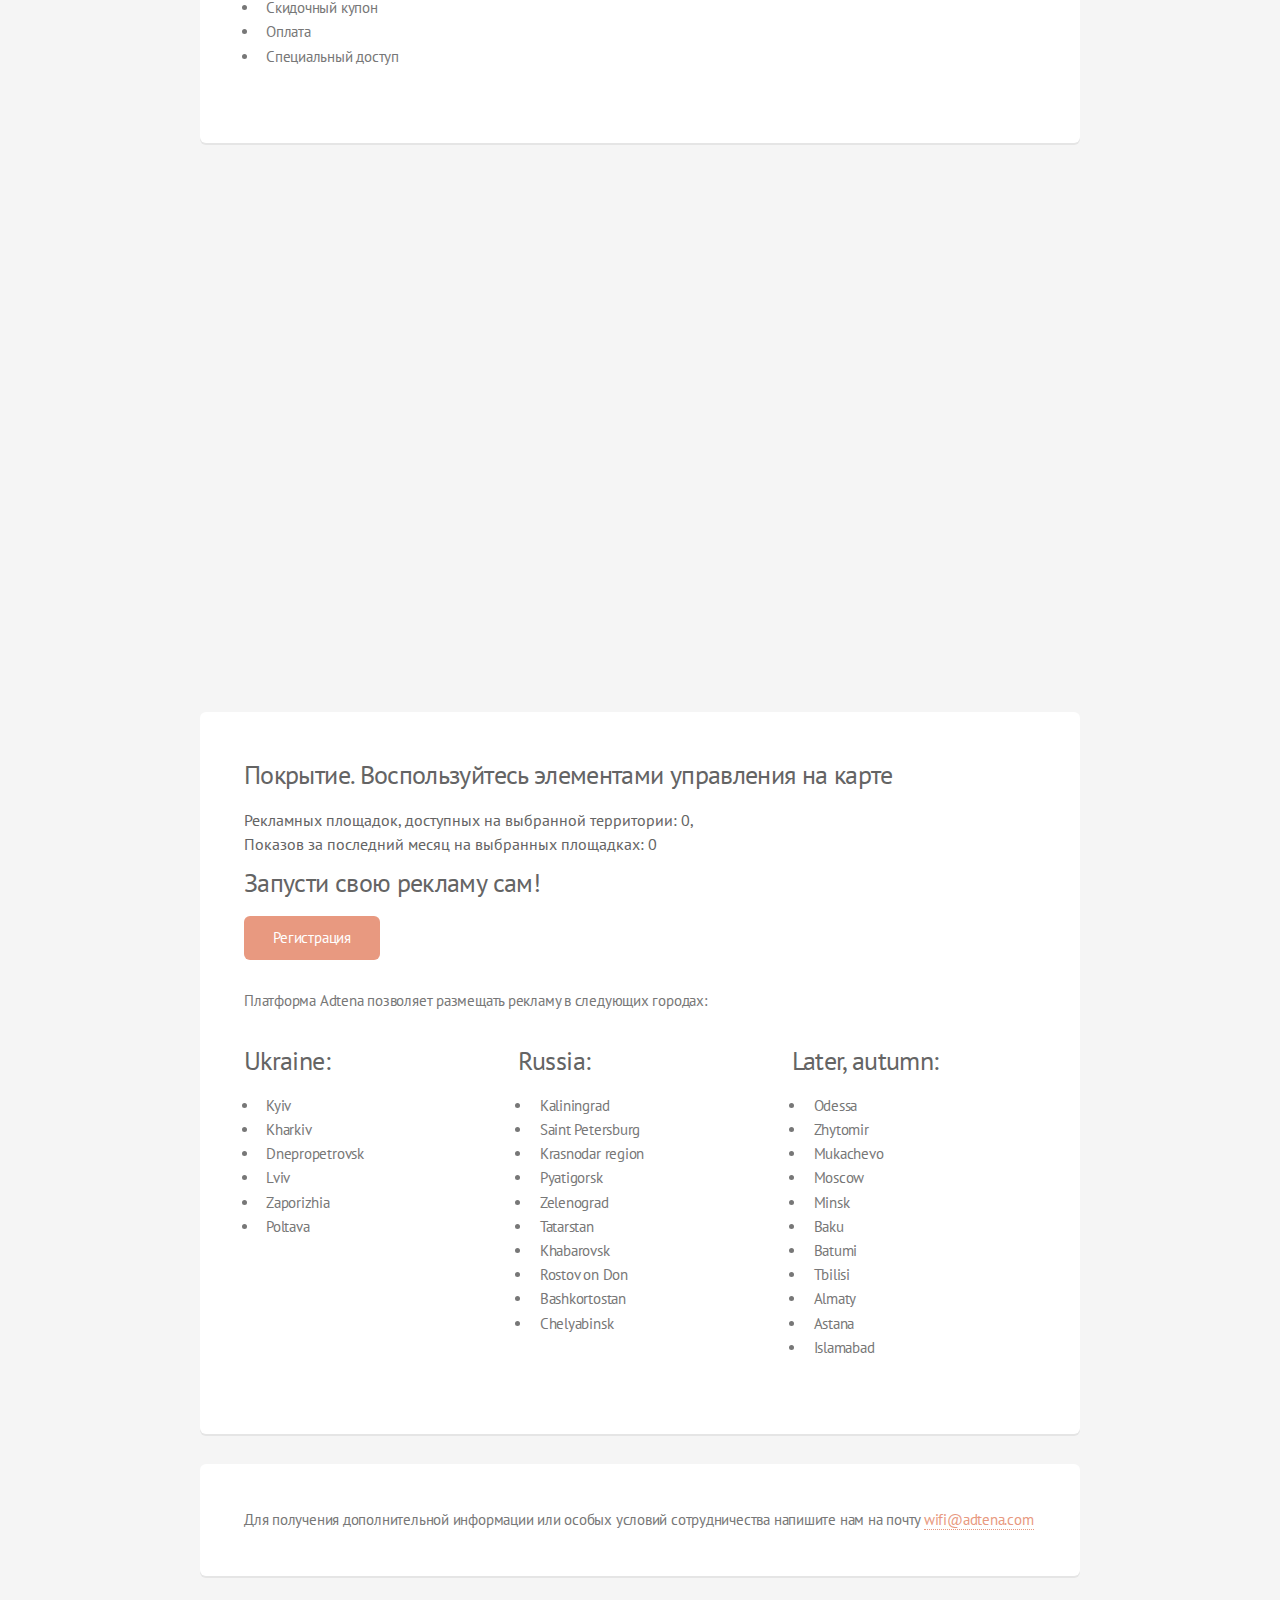
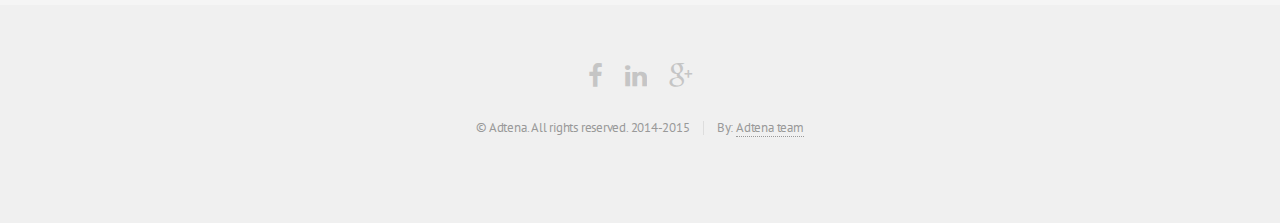
<file: advert_ru.html>
<!DOCTYPE HTML>
<!--
-->
<html lang="ru">
	<head>
		<title>Adtena - Платформа по управлению Wi-Fi рекламой. Панель рекламодателя</title>
		<meta charset="utf-8" />
		<meta name="viewport" content="width=device-width, initial-scale=1" />
		<!--[if lte IE 8]><script src="assets/js/ie/html5shiv.js"></script><![endif]-->
		<link rel="stylesheet" href="assets/css/main.css" />
				<meta name="theme-color" content="#3F51B5">
			<!--[if lte IE 8]><link rel="stylesheet" href="assets/css/ie8.css" /><![endif]-->
	<meta name="description" content="Adtena – Панель рекламодателя для управления Wi-Fi рекламой.">
	<meta name="keywords" content="панель рекламодателя, эффективная реклама, wifi, wi-fi, хотспот, реклама в сетях, разместить рекламу в wi-fi, управляемый wi-fi">
	<meta name="author" content="Oleksandr Dzyuba, Alex Troush – Adtena.com">
	<link rel="shortcut icon" href="favicon.ico">
	<meta name="msapplication-TileColor" content="#3F51B5"/>
	<meta name="msapplication-square150x150logo" content="squareadtena.png"/>
	<meta property="og:url" content="http://adtena.com" />
	<meta property="og:title" content="Adtena - Платформа по управлению Wi-Fi рекламой. Панель рекламодателя" />
	<meta property="og:description" content="Adtena — сервис Wi-Fi рекламы, предоставляющий удобный интерфейс и множество инструментов для создания эффективных рекламных сообщений. Это глобальная online-площадка для запуска, настройки и анализа рекламы в публичных Wi-Fi сетях. Панель рекламодателя." />
	<meta property="og:image" content="http://adtena.com/images/facebook.png" />
	<meta property="og:image" content="http://adtena.com/images/pic01.jpg" />
	<link rel="author" href="humans.txt" />
	</head>
	<body>

		<div id="page-wrapper">

			<!-- Header -->
				<header id="header">
					<h1><a href="http://adtena.com/ru.html"><i class="fa fa-wifi"></i>Adtena</a> сервис Wi-Fi рекламы</h1>
					<nav id="nav">
						<ul>
							<li><a href="ru.html" class="icon fa-angle-down">Главная</a>
							<ul>
									<li><a href="ru.html#main">О нас</a></li>
									<li><a href="ru.html#partners">Наши партнеры</a></li>
									<li><a href="ru.html#contacts">Контакты</a></li>
							</ul>
							</li>
							<li>
								<a href="advert_ru.html" class="icon fa-angle-down">Рекламодателям</a>
								<ul>
									<li><a href="advert_ru.html#howto">Основы</a></li>
									<li><a href="advert_ru.html#coverage">Покрытие Adtena</a></li>
									<li><a href="advert_ru.html#prices">Цена</a></li>
								</ul>
								</li>
							<li><a href="net_ru.html" class="icon fa-angle-down">Для Wi-Fi сетей</a>
								<ul>
									<li><a href="net_ru.html#main">Возможности</a></li>
									<li><a href="net_ru.html#prices">Условия</a></li>
								</ul>
							</li>							
							<li><a href="http://sitandeat.info" target="blank">Sit&Eat</a></li>
							<li><a href="https://www.facebook.com/wifiadtena" class="icon fa-facebook" target="blank"><span class="label">Facebook</span></a></li>
							<li>
								<a href="#" class="icon fa-angle-down">Язык</a>
								<ul>
									<li><a href="index.html" hreflang="en">English</a></li>
									<li><a href="ru.html" hreflang="ru">Russian</a></li>
								</ul>
							</li>
							<li><a href="http://cloud.adtena.com/auth/register/sign_up" class="button" target="blank" id="signup">Регистрация</a></li>
						</ul>
					</nav>
				</header>

			<!-- Main -->
				<section id="main" class="container" role="main">
					<header>
						<h2>Платформа для рекламодателей</h2>
						<p>Adtena - это панель для запуска, управления и мониторинга рекламных кампаний в Wi-Fi сетях. Процесс создания рекламного объявления занимает от трех до десяти минут и включает в себя выбор локаций, загрузку рекламных материалов и выбор параметров таргетинга. Система самостоятельно спрогнозирует объем доступных показов на выбранной територии.</p>
						<div class="row">
							<div class="3u 12u(mobilep)">
						<span class="icon major fa-eye accent2"></span>
							<section>
						Гарантия просмотра вашей рекламы реальными пользователями Wi-Fi
						 	</section>
							</div>
							<div class="3u 12u(mobilep)">
						 <span class="icon major fa-bar-chart accent3"></span>
						 	<section>
						Аналитика в реальном времени + Широкий спектр информации о клиентах
						 	</section>
						 	</div>
							<div class="3u 12u(mobilep)">
						 <span class="icon major fa-group accent4"></span>
						 	<section>
						Большой  выбор параметров таргетинга
						 	</section>
						 	</div>
							<div class="3u 12u(mobilep)">
						 <span class="icon major fa-clock-o accent5"></span>
						 	<section>
						Быстрый запуск рекламной кампании за считанные минуты 
						 	</section>
						 	</div>
						 </div>
					</header>
					<div class="box">
						<span id="howto" class="image featured"><img src="images/pic13.jpg" alt="How WiFi Advertising works" /></span>
<!-- 						<h3>Как работает Adtena</h3>
						<p>Place for Screenshots and video.</p> -->
						<div class="row">
							<div class="6u 12u(mobilep)">
								<h3>Рекламным агентствам</h3>
								<p>
Максимальное соприкосновение рекламного сообщения с целевой аудиторией. Широкий выбор доступных рекламных форматов и  последющий анализ успешности проводимой кампании в реальном времени. Предоставьте вашим клиентам высокоэффективную таргетированную рекламную кампанию в несколько кликов - запуск рекламы занимает от 3 до 10 минут.
								</p>
							</div>
							<div class="6u 12u(mobilep)">
								<h3>Wi-Fi Users</h3>
								<span class="image"><img src="images/users.png" alt="Users of WiFi hotspot" style="max-width: 90%;" /></span>			
								<p>Пользователи увидят вашу рекламу до входа в интернет.</p>
							</div>
						</div>
						<h3>Доступные форматы рекламы</h3>
						<div class="row">
							<div class="6u 12u(mobilep)">
						<p><b>Реклама:</b>
							<ul>
							<li>Полноэкранный баннер</li>
							<li>2-баннера (для ресторанов)</li>
							<li>Викторина, опрос, голосование</li>
							<li>Интерактивный баннер</li>
							<li>Видео-баннер</li>
							<li>Сlick-to-install/download</li>
							</ul>

							<b>Вход через каналы:</b>
							<ul>
							<li>E-mail регистрация</li>
							<li>SMS подтверждение</li>
							<li>Вход через соц.сеть</li>
							</ul>
							<b>Платеж или специальный вход:</b>
							<ul>
							<li>Скидочный купон</li>
							<li>Оплата</li>
							<li>Специальный доступ </li>
							</ul>
							</p>
							</div>
							<div class="6u 12u(mobilep)">
							<span class="image"><img src="images/adtypes.png" alt="WiFi Advertising formats" style="max-width: 90%;" /></span>
							</div>
				</section>

				<section id="coverage" class="container">
				<div id="map"></div>
					<div class="box">

					<span id="howto" class="image featured"></span>
					<h3>Покрытие. Воспользуйтесь элементами управления на карте</h3>
					<h4>Рекламных площадок, доступных на выбранной территории: <strong><span id="total_points">0</span></strong>, <br>Показов за последний месяц на выбранных площадках: <strong><span id="view_last_month">0</span></strong></h4>
					<h3>Запусти свою рекламу сам!</h3>
					<ul class="actions">
						<li><a href="http://cloud.adtena.com/auth/register/sign_up" class="button special" target="blank" id="signupad">Регистрация</a></li>
					</ul>
					<p>Платформа Adtena позволяет размещать рекламу в следующих городах:</p>
					<div class="row">
							<div class="4u 12u(mobilep)">
					<h3>Ukraine:</h3>
						<ul>
							<li>Kyiv</li>
							<li>Kharkiv</li>
							<li>Dnepropetrovsk</li>
							<li>Lviv</li>
							<li>Zaporizhia</li>
							<li>Poltava</li>
						</ul>
							</div>
							<div class="4u 12u(mobilep)">
					<h3>Russia:</h3>
						<ul>
							<li>Kaliningrad</li>
							<li>Saint Petersburg</li>
							<li>Krasnodar region</li>
							<li>Pyatigorsk</li>
							<li>Zelenograd</li>
							<li>Tatarstan</li>
							<li>Khabarovsk</li>
							<li>Rostov on Don</li>
							<li>Bashkortostan</li>
							<li>Chelyabinsk</li>
						</ul>
							</div>
							<div class="4u 12u(mobilep)">
					<h3>Later, autumn:</h3>
							<ul>
							<li>Odessa</li>
							<li>Zhytomir</li>
							<li>Mukachevo</li>
							<li>Moscow</li>
							<li>Minsk</li>
							<li>Baku</li>
							<li>Batumi</li>
							<li>Tbilisi</li>
							<li>Almaty</li>
							<li>Astana</li>
							<li>Islamabad</li>
							</ul>
					</div>
				</section>
				<section id="prices" class="container">
					<div class="box">
					<p>Для получения дополнительной информации или особых условий сотрудничества напишите нам на почту <a href="mailto:wifi@adtena.com">wifi@adtena.com</a></p>
					</div>

<div id="fb-root"></div>
<script>(function(d, s, id) {
  var js, fjs = d.getElementsByTagName(s)[0];
  if (d.getElementById(id)) return;
  js = d.createElement(s); js.id = id;
  js.src = "//connect.facebook.net/en_GB/sdk.js#xfbml=1&appId=775077945891224&version=v2.0";
  fjs.parentNode.insertBefore(js, fjs);
}(document, 'script', 'facebook-jssdk'));</script>

<p><div class="fb-like col-lg-12" data-href="https://www.facebook.com/wifiadtena" data-layout="standard" data-action="like" data-show-faces="true" data-share="true" data-width="250"></div></p>
</div>

				</section>

			<!-- Footer -->
				<footer id="footer">
					<ul class="icons">
						<li><a href="https://www.facebook.com/wifiadtena" class="icon fa-facebook" target="blank"><span class="label">Facebook</span></a></li>
						<li><a href="https://www.linkedin.com/company/10014804" class="icon fa-linkedin" target="blank"><span class="label">Linkedin</span></a></li>
						<li><a href="https://plus.google.com/+AdtenaUA/" class="icon fa-google-plus" target="blank"><span class="label">Google+</span></a></li>
					</ul>
					<ul class="copyright">
						<li>&copy; Adtena. All rights reserved. 2014-2015</li><li>By: <a href="http://rox.la">Adtena team</a></li>
					</ul>
				</footer>
					<link rel="next" href="advert_en.html"/>
					<link rel="prev" href="net_en.html"/>

		</div>

		<!-- Scripts -->
			<script src="assets/js/jquery.min.js"></script>
			<script src="assets/js/jquery.dropotron.min.js"></script>
			<script src="assets/js/jquery.scrollgress.min.js"></script>
			<script src="assets/js/skel.min.js"></script>
			<script src="assets/js/util.js"></script>
			<!--[if lte IE 8]><script src="assets/js/ie/respond.min.js"></script><![endif]-->
			<script src="assets/js/main.js"></script>

			<!-- THIS ARE SCRIPTS FOR MAP -->
			<script src="https://api-maps.yandex.ru/2.1/?lang=en_GB"></script>
			<script src="assets/js/map.js"></script>
			<!-- THIS ARE SCRIPTS FOR MAP -->

<script>
  (function(i,s,o,g,r,a,m){i['GoogleAnalyticsObject']=r;i[r]=i[r]||function(){
  (i[r].q=i[r].q||[]).push(arguments)},i[r].l=1*new Date();a=s.createElement(o),
  m=s.getElementsByTagName(o)[0];a.async=1;a.src=g;m.parentNode.insertBefore(a,m)
  })(window,document,'script','//www.google-analytics.com/analytics.js','ga');

  ga('create', 'UA-56157686-1', 'auto');
  ga('require', 'displayfeatures');
  ga('send', 'pageview');
var downloadLink = document.getElementById('signup');
addListener(downloadLink, 'click', function() {
  ga('send', 'event', 'button', 'click', 'signup');
});
var downloadLink = document.getElementById('signupad');
addListener(downloadLink, 'click', function() {
  ga('send', 'event', 'button', 'click', 'signupmain');
  console.log("clicked");
});

/**
 * Utility to wrap the different behaviors between W3C-compliant browsers
 * and IE when adding event handlers.
 *
 * @param {Object} element Object on which to attach the event listener.
 * @param {string} type A string representing the event type to listen for
 *     (e.g. load, click, etc.).
 * @param {function()} callback The function that receives the notification.
 */
function addListener(element, type, callback) {
 if (element.addEventListener) element.addEventListener(type, callback);
 else if (element.attachEvent) element.attachEvent('on' + type, callback);
}
</script>


	</body>
</html>
</file>
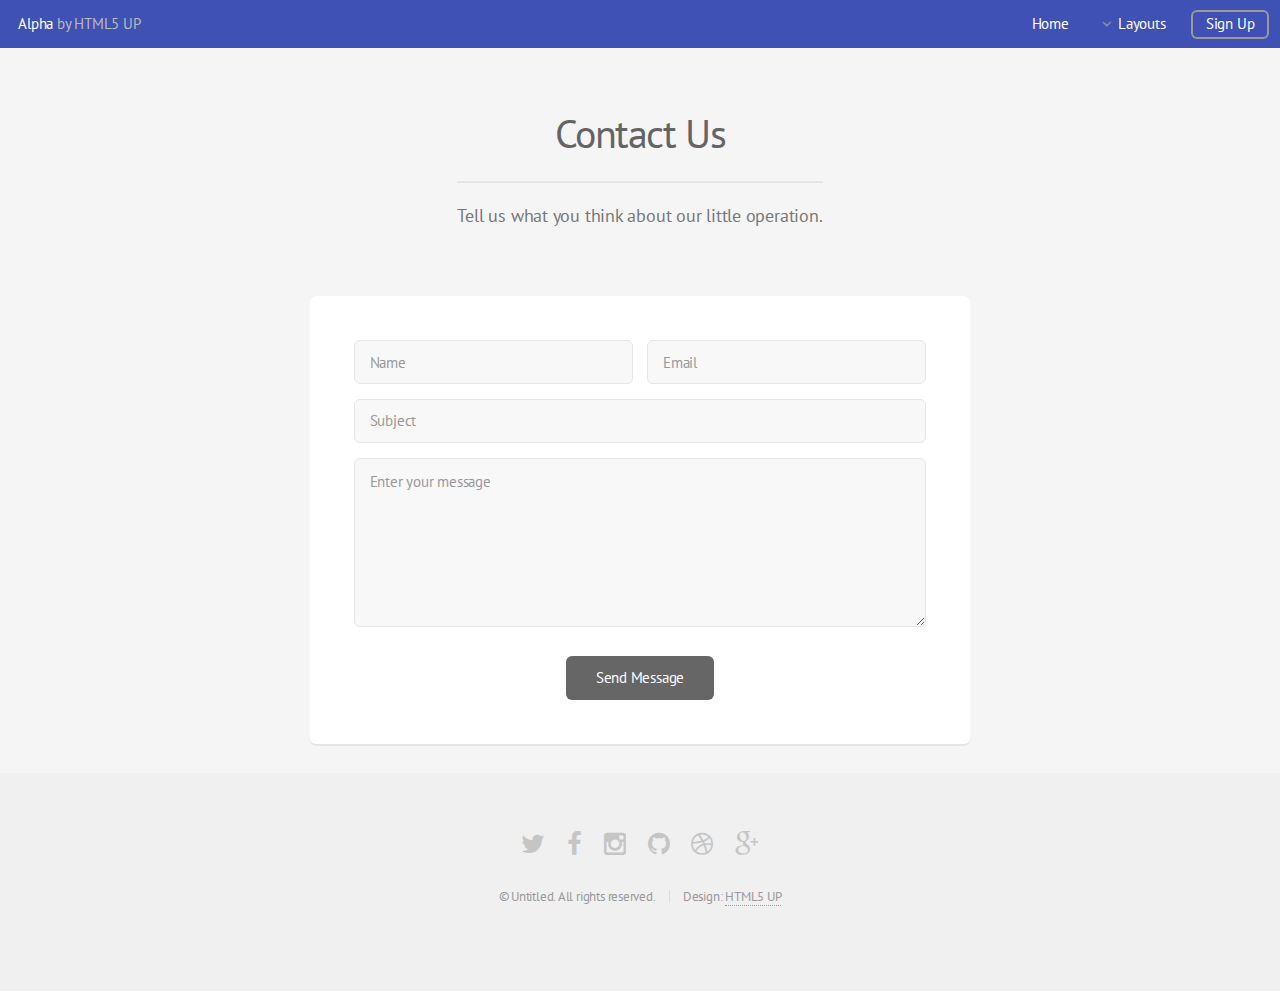
<file: contact.html>
<!DOCTYPE HTML>
<!--
	Alpha by HTML5 UP
	html5up.net | @n33co
	Free for personal and commercial use under the CCA 3.0 license (html5up.net/license)
-->
<html>
	<head>
		<title>Contact - Alpha by HTML5 UP</title>
		<meta charset="utf-8" />
		<meta name="viewport" content="width=device-width, initial-scale=1" />
		<!--[if lte IE 8]><script src="assets/js/ie/html5shiv.js"></script><![endif]-->
		<link rel="stylesheet" href="assets/css/main.css" />
		<!--[if lte IE 8]><link rel="stylesheet" href="assets/css/ie8.css" /><![endif]-->
	</head>
	<body>
		<div id="page-wrapper">

			<!-- Header -->
				<header id="header">
					<h1><a href="index.html">Alpha</a> by HTML5 UP</h1>
					<nav id="nav">
						<ul>
							<li><a href="index.html">Home</a></li>
							<li>
								<a href="#" class="icon fa-angle-down">Layouts</a>
								<ul>
									<li><a href="generic.html">Generic</a></li>
									<li><a href="contact.html">Contact</a></li>
									<li><a href="elements.html">Elements</a></li>
									<li>
										<a href="#">Submenu</a>
										<ul>
											<li><a href="#">Option One</a></li>
											<li><a href="#">Option Two</a></li>
											<li><a href="#">Option Three</a></li>
											<li><a href="#">Option Four</a></li>
										</ul>
									</li>
								</ul>
							</li>
							<li><a href="#" class="button">Sign Up</a></li>
						</ul>
					</nav>
				</header>

			<!-- Main -->
				<section id="main" class="container 75%">
					<header>
						<h2>Contact Us</h2>
						<p>Tell us what you think about our little operation.</p>
					</header>
					<div class="box">
						<form method="post" action="#">
							<div class="row uniform 50%">
								<div class="6u 12u(mobilep)">
									<input type="text" name="name" id="name" value="" placeholder="Name" />
								</div>
								<div class="6u 12u(mobilep)">
									<input type="email" name="email" id="email" value="" placeholder="Email" />
								</div>
							</div>
							<div class="row uniform 50%">
								<div class="12u">
									<input type="text" name="subject" id="subject" value="" placeholder="Subject" />
								</div>
							</div>
							<div class="row uniform 50%">
								<div class="12u">
									<textarea name="message" id="message" placeholder="Enter your message" rows="6"></textarea>
								</div>
							</div>
							<div class="row uniform">
								<div class="12u">
									<ul class="actions align-center">
										<li><input type="submit" value="Send Message" /></li>
									</ul>
								</div>
							</div>
						</form>
					</div>
				</section>

			<!-- Footer -->
				<footer id="footer">
					<ul class="icons">
						<li><a href="#" class="icon fa-twitter"><span class="label">Twitter</span></a></li>
						<li><a href="#" class="icon fa-facebook"><span class="label">Facebook</span></a></li>
						<li><a href="#" class="icon fa-instagram"><span class="label">Instagram</span></a></li>
						<li><a href="#" class="icon fa-github"><span class="label">Github</span></a></li>
						<li><a href="#" class="icon fa-dribbble"><span class="label">Dribbble</span></a></li>
						<li><a href="#" class="icon fa-google-plus"><span class="label">Google+</span></a></li>
					</ul>
					<ul class="copyright">
						<li>&copy; Untitled. All rights reserved.</li><li>Design: <a href="http://html5up.net">HTML5 UP</a></li>
					</ul>
				</footer>

		</div>

		<!-- Scripts -->
			<script src="assets/js/jquery.min.js"></script>
			<script src="assets/js/jquery.dropotron.min.js"></script>
			<script src="assets/js/jquery.scrollgress.min.js"></script>
			<script src="assets/js/skel.min.js"></script>
			<script src="assets/js/util.js"></script>
			<!--[if lte IE 8]><script src="assets/js/ie/respond.min.js"></script><![endif]-->
			<script src="assets/js/main.js"></script>

	</body>
</html>
</file>
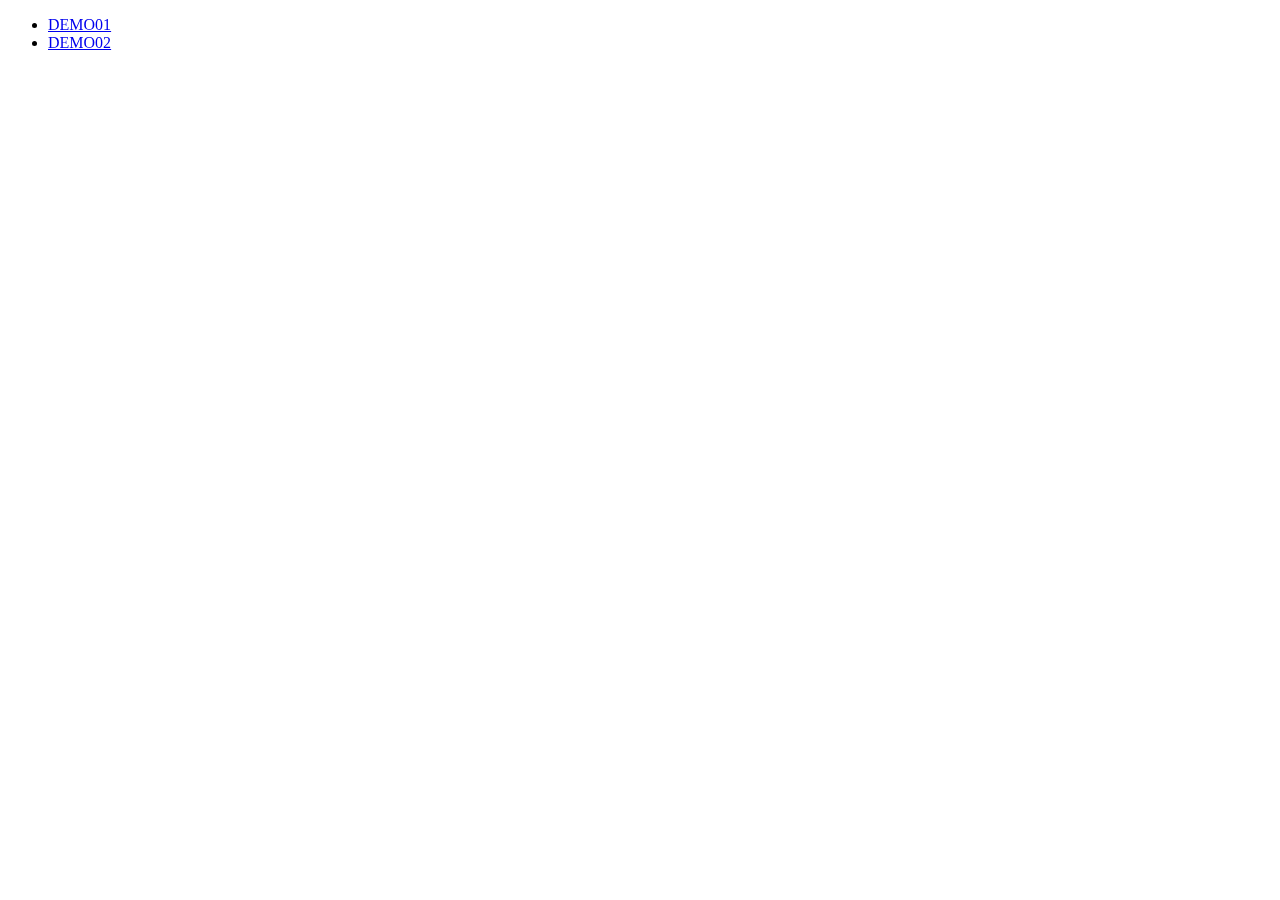
<file: demos.html>
<!doctype html>
<html class="no-js" lang="">
    <head>
        <meta charset="utf-8">
        <meta http-equiv="X-UA-Compatible" content="IE=edge,chrome=1">
        <title>DEMOS</title>
        <link rel="stylesheet" href="assets/css/animate.min.css">
        <style>
            #btn-close-modal {
                width:100%;
                text-align: center;
                cursor:pointer;
                color:#fff;
            }

        </style>
    </head>
    <body>

        <!--Call your modal-->
        <ul>
            <li><a id="demo01" href="#animatedModal">DEMO01</a></li>
            <li><a id="demo02" href="#modal-02">DEMO02</a></li>
        </ul>
      
      
        <!--DEMO01-->
        <div id="animatedModal">
            <!--THIS IS IMPORTANT! to close the modal, the class name has to match the name given on the ID -->
            <div  id="btn-close-modal" class="close-animatedModal"> 
                CLOSE MODAL
            </div>
                
            <div class="modal-content">
                <!--Your modal content goes here-->
            </div>
        </div>

        <!--DEMO02-->
        <div id="modal-02">
            <!--"THIS IS IMPORTANT! to close the modal, the class name has to match the name given on the ID-->
            <div  id="btn-close-modal" class="close-modal-02"> 
                CLOSE MODAL
            </div>
            
            <div class="modal-content">
                <!--Your modal content goes here-->
            </div>
        </div>


        <script src="assets/js/jquery.min.js"></script>
        <script src="assets/js/animatedModal.min.js"></script>
        <script>

            //demo 01
            $("#demo01").animatedModal();

            //demo 02
            $("#demo02").animatedModal({
                modalTarget:'modal-02',
                animatedIn:'lightSpeedIn',
                animatedOut:'bounceOutDown',
                color:'#3498db',
                // Callbacks
                beforeOpen: function() {
                    console.log("The animation was called");
                },           
                afterOpen: function() {
                    console.log("The animation is completed");
                }, 
                beforeClose: function() {
                    console.log("The animation was called");
                }, 
                afterClose: function() {
                    console.log("The animation is completed");
                }
            });

        </script>

    </body>
</html>
</file>
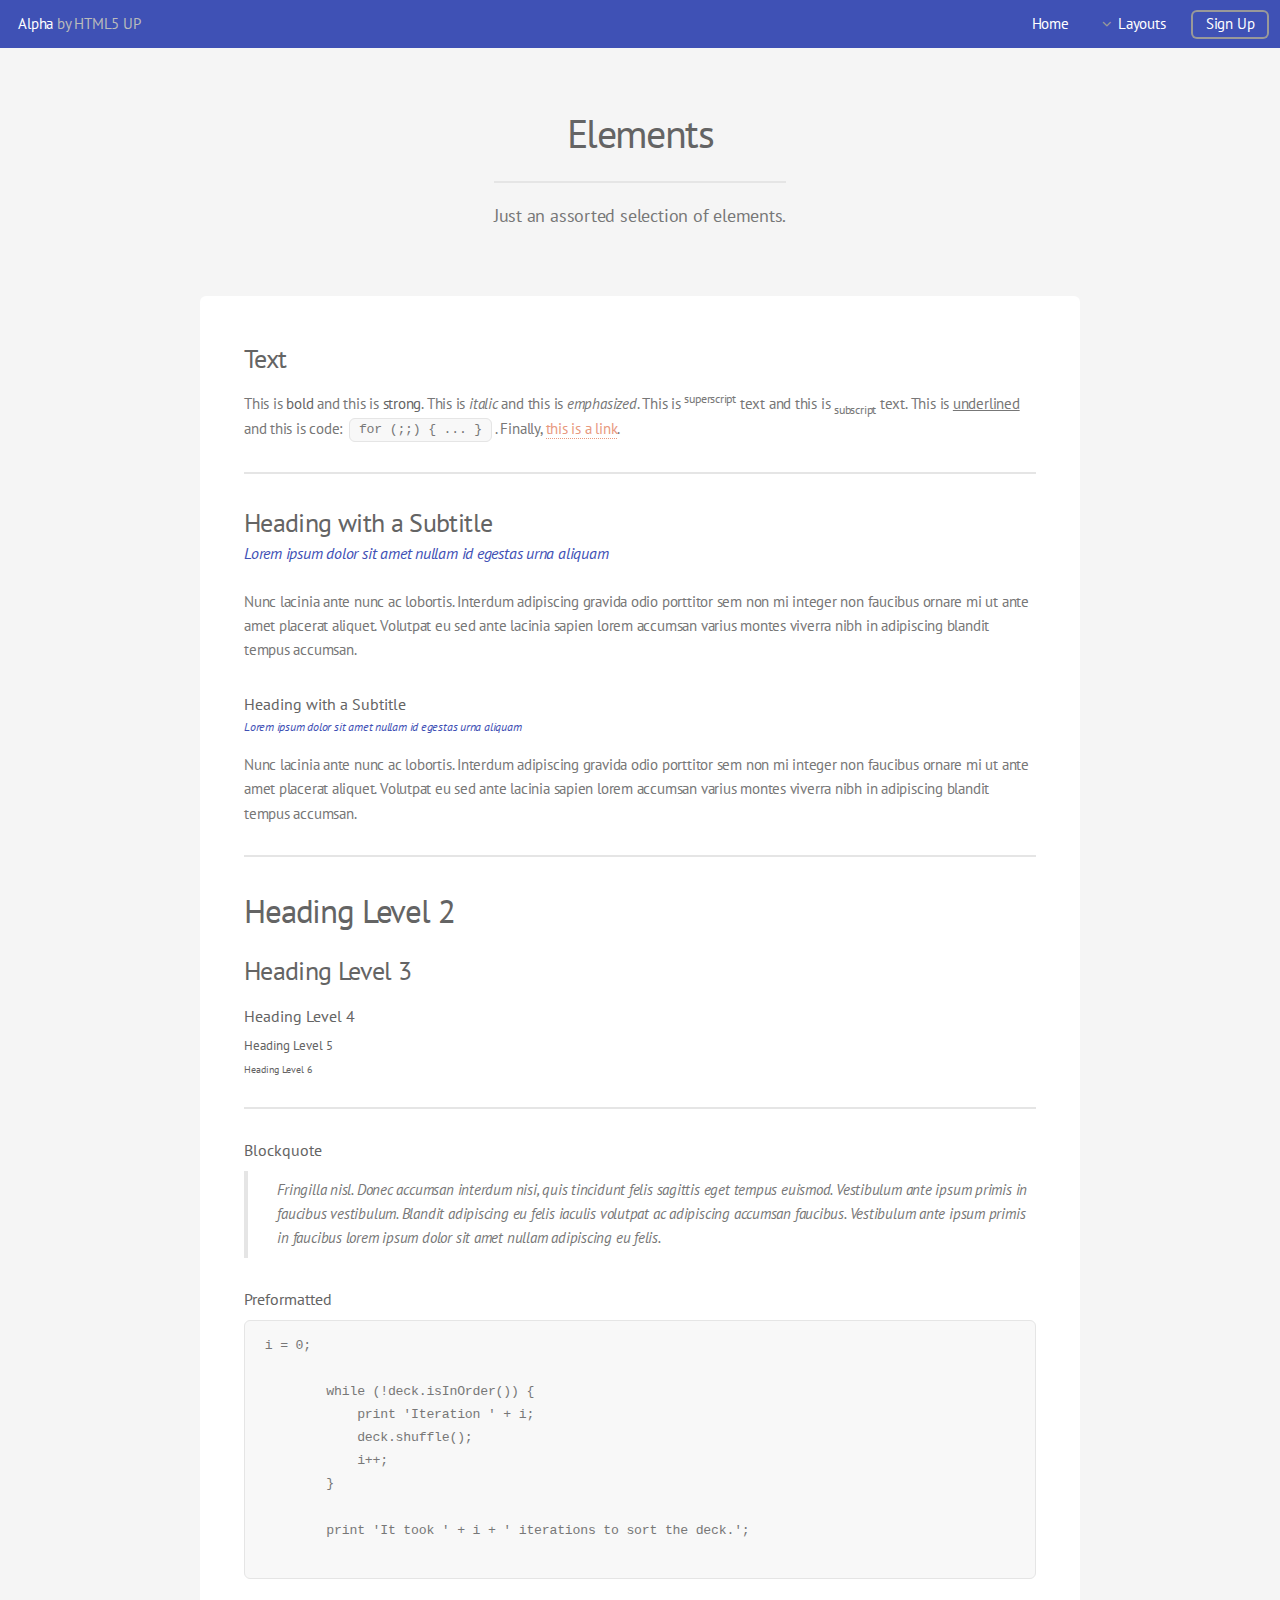
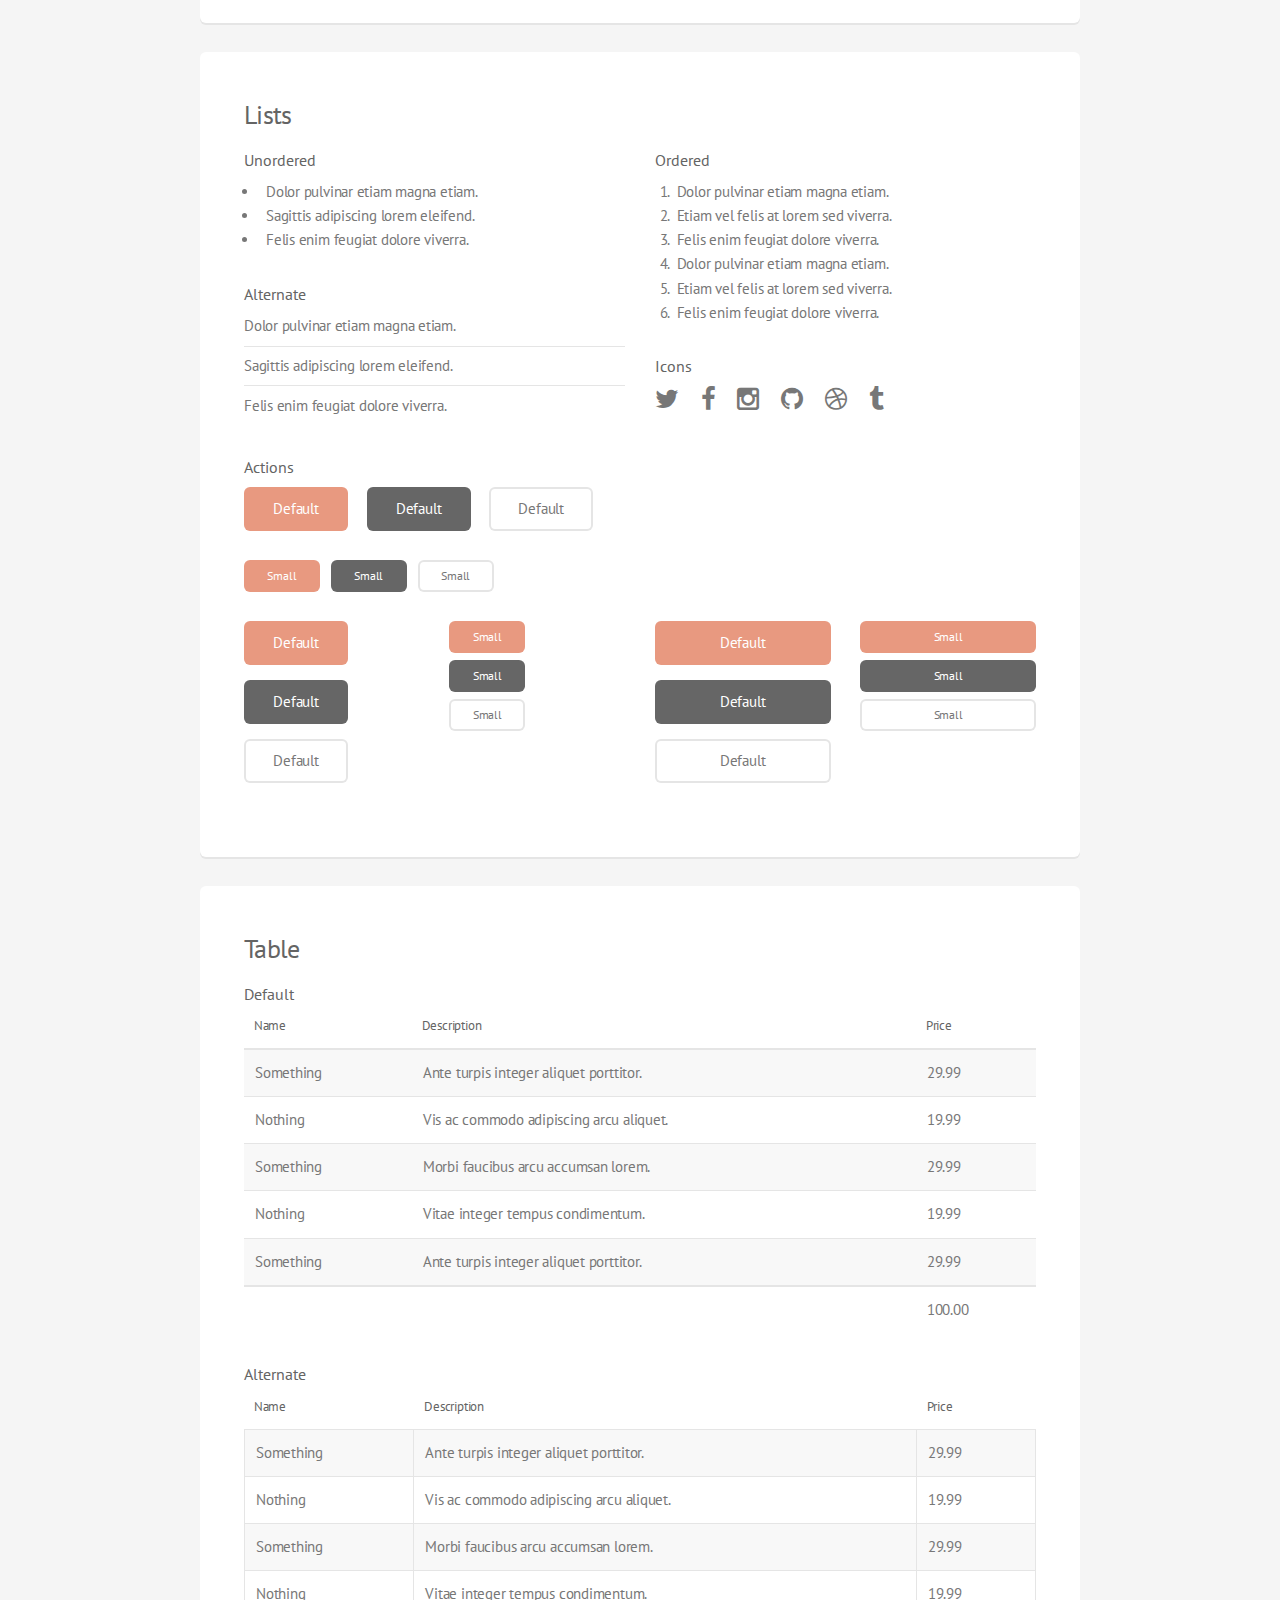
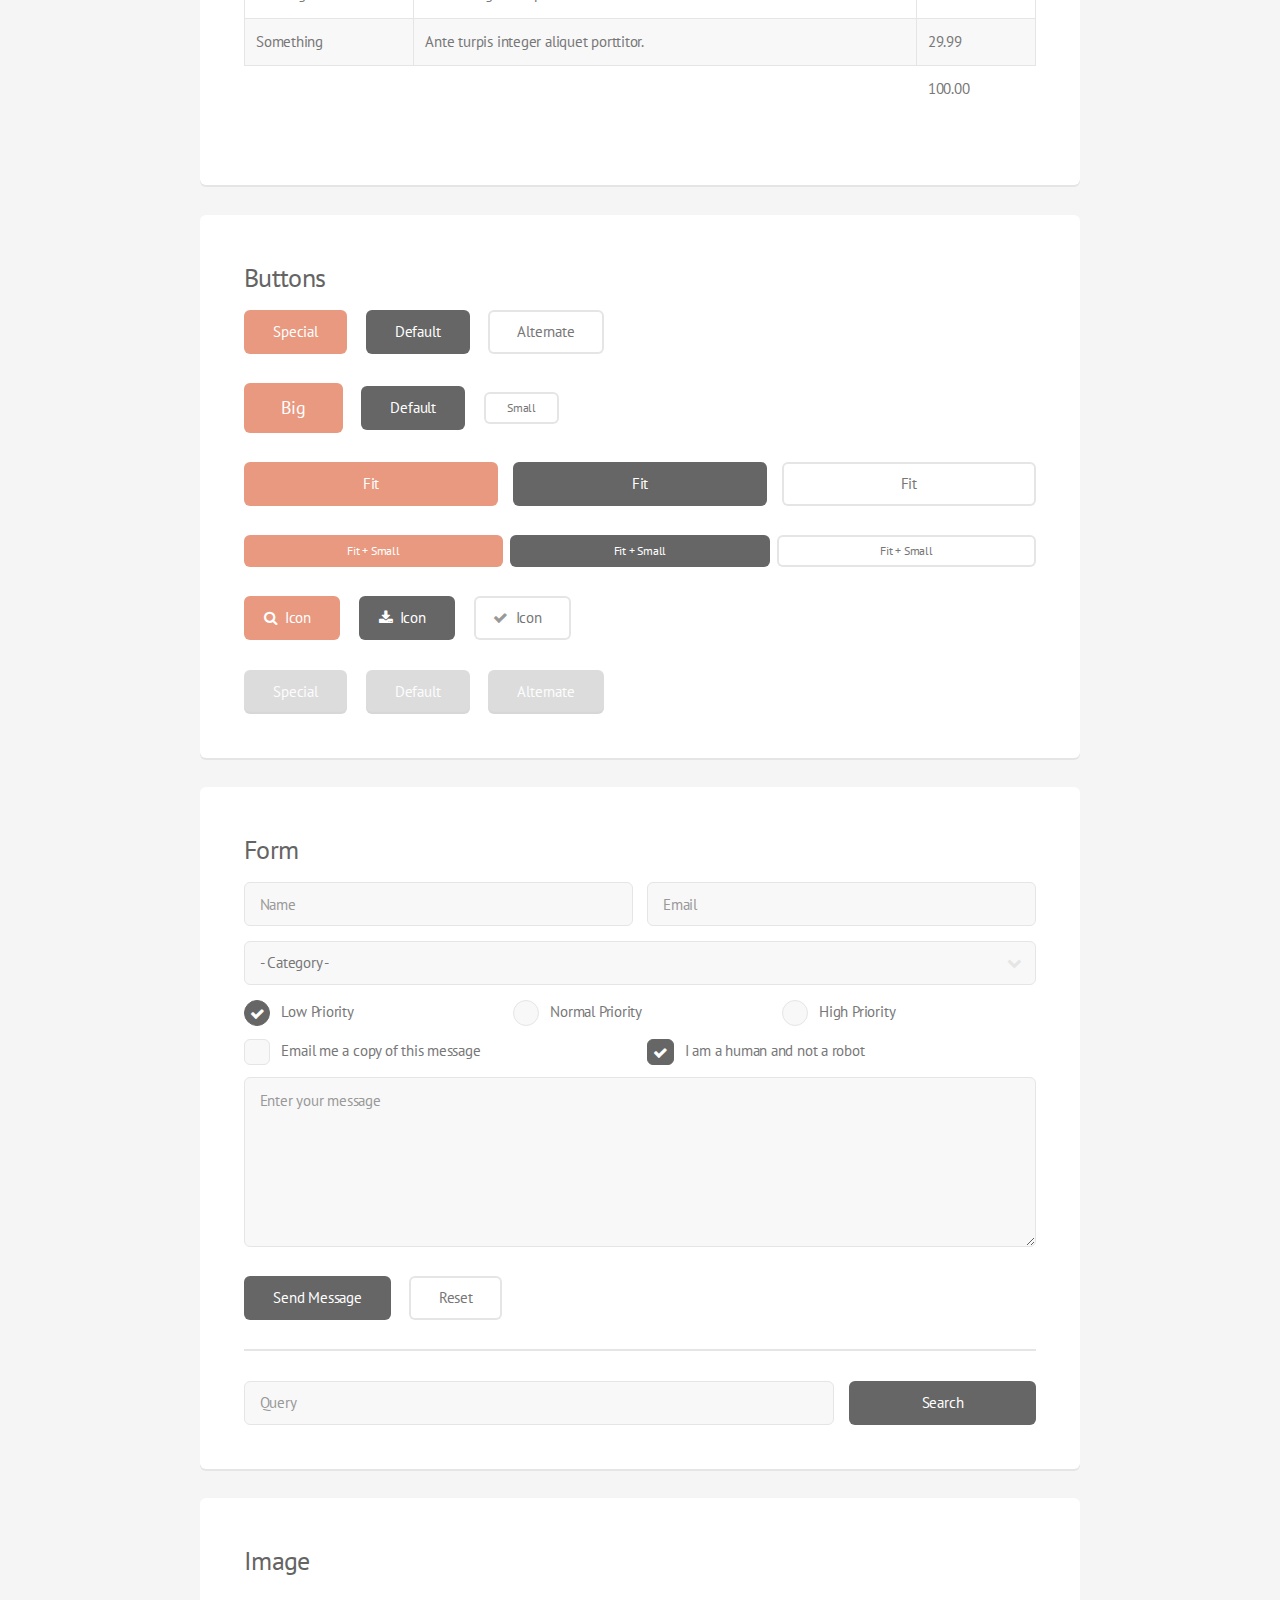
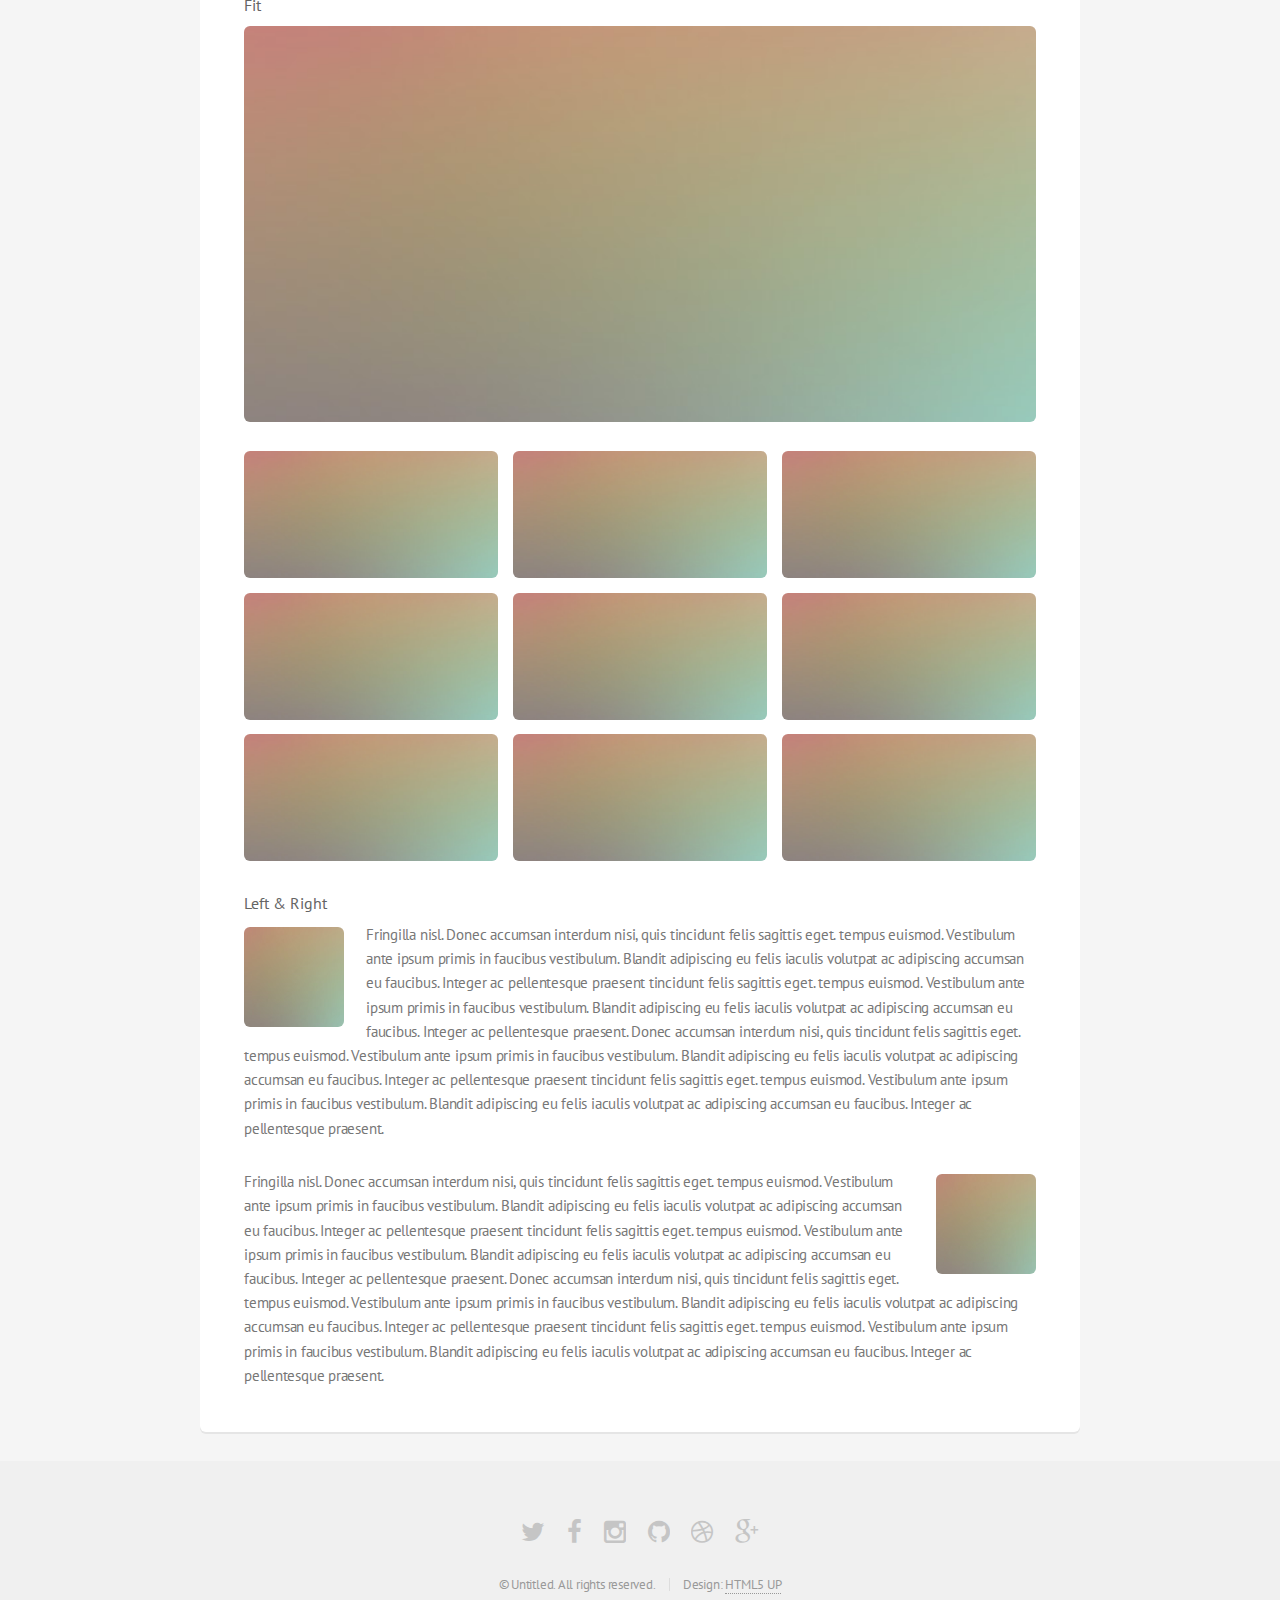
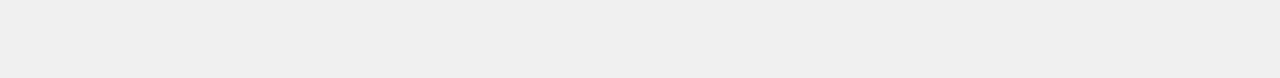
<file: elements.html>
<!DOCTYPE HTML>
<!--
	Alpha by HTML5 UP
	html5up.net | @n33co
	Free for personal and commercial use under the CCA 3.0 license (html5up.net/license)
-->
<html>
	<head>
		<title>Elements - Alpha by HTML5 UP</title>
		<meta charset="utf-8" />
		<meta name="viewport" content="width=device-width, initial-scale=1" />
		<!--[if lte IE 8]><script src="assets/js/ie/html5shiv.js"></script><![endif]-->
		<link rel="stylesheet" href="assets/css/main.css" />
		<!--[if lte IE 8]><link rel="stylesheet" href="assets/css/ie8.css" /><![endif]-->
	</head>
	<body>
		<div id="page-wrapper">

			<!-- Header -->
				<header id="header">
					<h1><a href="index.html">Alpha</a> by HTML5 UP</h1>
					<nav id="nav">
						<ul>
							<li><a href="index.html">Home</a></li>
							<li>
								<a href="#" class="icon fa-angle-down">Layouts</a>
								<ul>
									<li><a href="generic.html">Generic</a></li>
									<li><a href="contact.html">Contact</a></li>
									<li><a href="elements.html">Elements</a></li>
									<li>
										<a href="#">Submenu</a>
										<ul>
											<li><a href="#">Option One</a></li>
											<li><a href="#">Option Two</a></li>
											<li><a href="#">Option Three</a></li>
											<li><a href="#">Option Four</a></li>
										</ul>
									</li>
								</ul>
							</li>
							<li><a href="#" class="button">Sign Up</a></li>
						</ul>
					</nav>
				</header>

			<!-- Main -->
				<section id="main" class="container">
					<header>
						<h2>Elements</h2>
						<p>Just an assorted selection of elements.</p>
					</header>
					<div class="row">
						<div class="12u">

							<!-- Text -->
								<section class="box">
									<h3>Text</h3>
									<p>This is <b>bold</b> and this is <strong>strong</strong>. This is <i>italic</i> and this is <em>emphasized</em>.
									This is <sup>superscript</sup> text and this is <sub>subscript</sub> text.
									This is <u>underlined</u> and this is code: <code>for (;;) { ... }</code>. Finally, <a href="#">this is a link</a>.</p>

									<hr />

									<header>
										<h3>Heading with a Subtitle</h3>
										<p>Lorem ipsum dolor sit amet nullam id egestas urna aliquam</p>
									</header>
									<p>Nunc lacinia ante nunc ac lobortis. Interdum adipiscing gravida odio porttitor sem non mi integer non faucibus ornare mi ut ante amet placerat aliquet. Volutpat eu sed ante lacinia sapien lorem accumsan varius montes viverra nibh in adipiscing blandit tempus accumsan.</p>
									<header>
										<h4>Heading with a Subtitle</h4>
										<p>Lorem ipsum dolor sit amet nullam id egestas urna aliquam</p>
									</header>
									<p>Nunc lacinia ante nunc ac lobortis. Interdum adipiscing gravida odio porttitor sem non mi integer non faucibus ornare mi ut ante amet placerat aliquet. Volutpat eu sed ante lacinia sapien lorem accumsan varius montes viverra nibh in adipiscing blandit tempus accumsan.</p>

									<hr />

									<h2>Heading Level 2</h2>
									<h3>Heading Level 3</h3>
									<h4>Heading Level 4</h4>
									<h5>Heading Level 5</h5>
									<h6>Heading Level 6</h6>

									<hr />

									<h4>Blockquote</h4>
									<blockquote>Fringilla nisl. Donec accumsan interdum nisi, quis tincidunt felis sagittis eget tempus euismod. Vestibulum ante ipsum primis in faucibus vestibulum. Blandit adipiscing eu felis iaculis volutpat ac adipiscing accumsan faucibus. Vestibulum ante ipsum primis in faucibus lorem ipsum dolor sit amet nullam adipiscing eu felis.</blockquote>

									<h4>Preformatted</h4>
									<pre>i = 0;

	while (!deck.isInOrder()) {
	    print 'Iteration ' + i;
	    deck.shuffle();
	    i++;
	}

	print 'It took ' + i + ' iterations to sort the deck.';
	</pre>
								</section>

						</div>
					</div>
					<div class="row">
						<div class="12u">

							<!-- Lists -->
								<section class="box">
									<h3>Lists</h3>
									<div class="row">
										<div class="6u 12u(mobilep)">

											<h4>Unordered</h4>
											<ul>
												<li>Dolor pulvinar etiam magna etiam.</li>
												<li>Sagittis adipiscing lorem eleifend.</li>
												<li>Felis enim feugiat dolore viverra.</li>
											</ul>

											<h4>Alternate</h4>
											<ul class="alt">
												<li>Dolor pulvinar etiam magna etiam.</li>
												<li>Sagittis adipiscing lorem eleifend.</li>
												<li>Felis enim feugiat dolore viverra.</li>
											</ul>

										</div>
										<div class="6u 12u(mobilep)">

											<h4>Ordered</h4>
											<ol>
												<li>Dolor pulvinar etiam magna etiam.</li>
												<li>Etiam vel felis at lorem sed viverra.</li>
												<li>Felis enim feugiat dolore viverra.</li>
												<li>Dolor pulvinar etiam magna etiam.</li>
												<li>Etiam vel felis at lorem sed viverra.</li>
												<li>Felis enim feugiat dolore viverra.</li>
											</ol>

											<h4>Icons</h4>
											<ul class="icons">
												<li><a href="#" class="icon fa-twitter"><span class="label">Twitter</span></a></li>
												<li><a href="#" class="icon fa-facebook"><span class="label">Facebook</span></a></li>
												<li><a href="#" class="icon fa-instagram"><span class="label">Instagram</span></a></li>
												<li><a href="#" class="icon fa-github"><span class="label">Github</span></a></li>
												<li><a href="#" class="icon fa-dribbble"><span class="label">Dribbble</span></a></li>
												<li><a href="#" class="icon fa-tumblr"><span class="label">Tumblr</span></a></li>
											</ul>

										</div>
									</div>

									<h4>Actions</h4>
									<ul class="actions">
										<li><a href="#" class="button special">Default</a></li>
										<li><a href="#" class="button">Default</a></li>
										<li><a href="#" class="button alt">Default</a></li>
									</ul>
									<ul class="actions small">
										<li><a href="#" class="button special small">Small</a></li>
										<li><a href="#" class="button small">Small</a></li>
										<li><a href="#" class="button alt small">Small</a></li>
									</ul>
									<div class="row">
										<div class="3u 6u(narrower) 12u$(mobilep)">
											<ul class="actions vertical">
												<li><a href="#" class="button special">Default</a></li>
												<li><a href="#" class="button">Default</a></li>
												<li><a href="#" class="button alt">Default</a></li>
											</ul>
										</div>
										<div class="3u 6u$(narrower) 12u$(mobilep)">
											<ul class="actions vertical small">
												<li><a href="#" class="button special small">Small</a></li>
												<li><a href="#" class="button small">Small</a></li>
												<li><a href="#" class="button alt small">Small</a></li>
											</ul>
										</div>
										<div class="3u 6u(narrower) 12u$(mobilep)">
											<ul class="actions vertical">
												<li><a href="#" class="button special fit">Default</a></li>
												<li><a href="#" class="button fit">Default</a></li>
												<li><a href="#" class="button alt fit">Default</a></li>
											</ul>
										</div>
										<div class="3u 6u$(narrower) 12u$(mobilep)">
											<ul class="actions vertical small">
												<li><a href="#" class="button special small fit">Small</a></li>
												<li><a href="#" class="button small fit">Small</a></li>
												<li><a href="#" class="button alt small fit">Small</a></li>
											</ul>
										</div>
									</div>
								</section>

						</div>
					</div>
					<div class="row">
						<div class="12u">

							<!-- Table -->
								<section class="box">
									<h3>Table</h3>

									<h4>Default</h4>
									<div class="table-wrapper">
										<table>
											<thead>
												<tr>
													<th>Name</th>
													<th>Description</th>
													<th>Price</th>
												</tr>
											</thead>
											<tbody>
												<tr>
													<td>Something</td>
													<td>Ante turpis integer aliquet porttitor.</td>
													<td>29.99</td>
												</tr>
												<tr>
													<td>Nothing</td>
													<td>Vis ac commodo adipiscing arcu aliquet.</td>
													<td>19.99</td>
												</tr>
												<tr>
													<td>Something</td>
													<td> Morbi faucibus arcu accumsan lorem.</td>
													<td>29.99</td>
												</tr>
												<tr>
													<td>Nothing</td>
													<td>Vitae integer tempus condimentum.</td>
													<td>19.99</td>
												</tr>
												<tr>
													<td>Something</td>
													<td>Ante turpis integer aliquet porttitor.</td>
													<td>29.99</td>
												</tr>
											</tbody>
											<tfoot>
												<tr>
													<td colspan="2"></td>
													<td>100.00</td>
												</tr>
											</tfoot>
										</table>
									</div>

									<h4>Alternate</h4>
									<div class="table-wrapper">
										<table class="alt">
											<thead>
												<tr>
													<th>Name</th>
													<th>Description</th>
													<th>Price</th>
												</tr>
											</thead>
											<tbody>
												<tr>
													<td>Something</td>
													<td>Ante turpis integer aliquet porttitor.</td>
													<td>29.99</td>
												</tr>
												<tr>
													<td>Nothing</td>
													<td>Vis ac commodo adipiscing arcu aliquet.</td>
													<td>19.99</td>
												</tr>
												<tr>
													<td>Something</td>
													<td> Morbi faucibus arcu accumsan lorem.</td>
													<td>29.99</td>
												</tr>
												<tr>
													<td>Nothing</td>
													<td>Vitae integer tempus condimentum.</td>
													<td>19.99</td>
												</tr>
												<tr>
													<td>Something</td>
													<td>Ante turpis integer aliquet porttitor.</td>
													<td>29.99</td>
												</tr>
											</tbody>
											<tfoot>
												<tr>
													<td colspan="2"></td>
													<td>100.00</td>
												</tr>
											</tfoot>
										</table>
									</div>
								</section>

						</div>
					</div>
					<div class="row">
						<div class="12u">

							<!-- Buttons -->
								<section class="box">
									<h3>Buttons</h3>
									<ul class="actions">
										<li><a href="#" class="button special">Special</a></li>
										<li><a href="#" class="button">Default</a></li>
										<li><a href="#" class="button alt">Alternate</a></li>
									</ul>
									<ul class="actions">
										<li><a href="#" class="button special big">Big</a></li>
										<li><a href="#" class="button">Default</a></li>
										<li><a href="#" class="button alt small">Small</a></li>
									</ul>
									<ul class="actions fit">
										<li><a href="#" class="button special fit">Fit</a></li>
										<li><a href="#" class="button fit">Fit</a></li>
										<li><a href="#" class="button alt fit">Fit</a></li>
									</ul>
									<ul class="actions fit small">
										<li><a href="#" class="button special fit small">Fit + Small</a></li>
										<li><a href="#" class="button fit small">Fit + Small</a></li>
										<li><a href="#" class="button alt fit small">Fit + Small</a></li>
									</ul>
									<ul class="actions">
										<li><a href="#" class="button special icon fa-search">Icon</a></li>
										<li><a href="#" class="button icon fa-download">Icon</a></li>
										<li><a href="#" class="button alt icon fa-check">Icon</a></li>
									</ul>
									<ul class="actions">
										<li><span class="button special disabled">Special</span></li>
										<li><span class="button disabled">Default</span></li>
										<li><span class="button alt disabled">Alternate</span></li>
									</ul>
								</section>

						</div>
					</div>
					<div class="row">
						<div class="12u">

							<!-- Form -->
								<section class="box">
									<h3>Form</h3>
									<form method="post" action="#">
										<div class="row uniform 50%">
											<div class="6u 12u(mobilep)">
												<input type="text" name="name" id="name" value="" placeholder="Name" />
											</div>
											<div class="6u 12u(mobilep)">
												<input type="email" name="email" id="email" value="" placeholder="Email" />
											</div>
										</div>
										<div class="row uniform 50%">
											<div class="12u">
												<div class="select-wrapper">
													<select name="category" id="category">
														<option value="">- Category -</option>
														<option value="1">Manufacturing</option>
														<option value="1">Shipping</option>
														<option value="1">Administration</option>
														<option value="1">Human Resources</option>
													</select>
												</div>
											</div>
										</div>
										<div class="row uniform 50%">
											<div class="4u 12u(narrower)">
												<input type="radio" id="priority-low" name="priority" checked>
												<label for="priority-low">Low Priority</label>
											</div>
											<div class="4u 12u(narrower)">
												<input type="radio" id="priority-normal" name="priority">
												<label for="priority-normal">Normal Priority</label>
											</div>
											<div class="4u 12u(narrower)">
												<input type="radio" id="priority-high" name="priority">
												<label for="priority-high">High Priority</label>
											</div>
										</div>
										<div class="row uniform 50%">
											<div class="6u 12u(narrower)">
												<input type="checkbox" id="copy" name="copy">
												<label for="copy">Email me a copy of this message</label>
											</div>
											<div class="6u 12u(narrower)">
												<input type="checkbox" id="human" name="human" checked>
												<label for="human">I am a human and not a robot</label>
											</div>
										</div>
										<div class="row uniform 50%">
											<div class="12u">
												<textarea name="message" id="message" placeholder="Enter your message" rows="6"></textarea>
											</div>
										</div>
										<div class="row uniform">
											<div class="12u">
												<ul class="actions">
													<li><input type="submit" value="Send Message" /></li>
													<li><input type="reset" value="Reset" class="alt" /></li>
												</ul>
											</div>
										</div>
									</form>

									<hr />

									<form method="post" action="#">
										<div class="row uniform 50%">
											<div class="9u 12u(mobilep)">
												<input type="text" name="query" id="query" value="" placeholder="Query" />
											</div>
											<div class="3u 12u(mobilep)">
												<input type="submit" value="Search" class="fit" />
											</div>
										</div>
									</form>
								</section>

						</div>
					</div>
					<div class="row">
						<div class="12u">

							<!-- Image -->
								<section class="box">
									<h3>Image</h3>
									<h4>Fit</h4>
									<span class="image fit"><img src="images/pic04.jpg" alt="" /></span>
									<div class="box alt">
										<div class="row no-collapse 50% uniform">
											<div class="4u"><span class="image fit"><img src="images/pic04.jpg" alt="" /></span></div>
											<div class="4u"><span class="image fit"><img src="images/pic04.jpg" alt="" /></span></div>
											<div class="4u"><span class="image fit"><img src="images/pic04.jpg" alt="" /></span></div>
										</div>
										<div class="row no-collapse 50% uniform">
											<div class="4u"><span class="image fit"><img src="images/pic04.jpg" alt="" /></span></div>
											<div class="4u"><span class="image fit"><img src="images/pic04.jpg" alt="" /></span></div>
											<div class="4u"><span class="image fit"><img src="images/pic04.jpg" alt="" /></span></div>
										</div>
										<div class="row no-collapse 50% uniform">
											<div class="4u"><span class="image fit"><img src="images/pic04.jpg" alt="" /></span></div>
											<div class="4u"><span class="image fit"><img src="images/pic04.jpg" alt="" /></span></div>
											<div class="4u"><span class="image fit"><img src="images/pic04.jpg" alt="" /></span></div>
										</div>
									</div>

									<h4>Left &amp; Right</h4>
									<p><span class="image left"><img src="images/pic05.jpg" alt="" /></span>Fringilla nisl. Donec accumsan interdum nisi, quis tincidunt felis sagittis eget. tempus euismod. Vestibulum ante ipsum primis in faucibus vestibulum. Blandit adipiscing eu felis iaculis volutpat ac adipiscing accumsan eu faucibus. Integer ac pellentesque praesent tincidunt felis sagittis eget. tempus euismod. Vestibulum ante ipsum primis in faucibus vestibulum. Blandit adipiscing eu felis iaculis volutpat ac adipiscing accumsan eu faucibus. Integer ac pellentesque praesent. Donec accumsan interdum nisi, quis tincidunt felis sagittis eget. tempus euismod. Vestibulum ante ipsum primis in faucibus vestibulum. Blandit adipiscing eu felis iaculis volutpat ac adipiscing accumsan eu faucibus. Integer ac pellentesque praesent tincidunt felis sagittis eget. tempus euismod. Vestibulum ante ipsum primis in faucibus vestibulum. Blandit adipiscing eu felis iaculis volutpat ac adipiscing accumsan eu faucibus. Integer ac pellentesque praesent.</p>
									<p><span class="image right"><img src="images/pic05.jpg" alt="" /></span>Fringilla nisl. Donec accumsan interdum nisi, quis tincidunt felis sagittis eget. tempus euismod. Vestibulum ante ipsum primis in faucibus vestibulum. Blandit adipiscing eu felis iaculis volutpat ac adipiscing accumsan eu faucibus. Integer ac pellentesque praesent tincidunt felis sagittis eget. tempus euismod. Vestibulum ante ipsum primis in faucibus vestibulum. Blandit adipiscing eu felis iaculis volutpat ac adipiscing accumsan eu faucibus. Integer ac pellentesque praesent. Donec accumsan interdum nisi, quis tincidunt felis sagittis eget. tempus euismod. Vestibulum ante ipsum primis in faucibus vestibulum. Blandit adipiscing eu felis iaculis volutpat ac adipiscing accumsan eu faucibus. Integer ac pellentesque praesent tincidunt felis sagittis eget. tempus euismod. Vestibulum ante ipsum primis in faucibus vestibulum. Blandit adipiscing eu felis iaculis volutpat ac adipiscing accumsan eu faucibus. Integer ac pellentesque praesent.</p>
								</section>

						</div>
					</div>
				</section>

			<!-- Footer -->
				<footer id="footer">
					<ul class="icons">
						<li><a href="#" class="icon fa-twitter"><span class="label">Twitter</span></a></li>
						<li><a href="#" class="icon fa-facebook"><span class="label">Facebook</span></a></li>
						<li><a href="#" class="icon fa-instagram"><span class="label">Instagram</span></a></li>
						<li><a href="#" class="icon fa-github"><span class="label">Github</span></a></li>
						<li><a href="#" class="icon fa-dribbble"><span class="label">Dribbble</span></a></li>
						<li><a href="#" class="icon fa-google-plus"><span class="label">Google+</span></a></li>
					</ul>
					<ul class="copyright">
						<li>&copy; Untitled. All rights reserved.</li><li>Design: <a href="http://html5up.net">HTML5 UP</a></li>
					</ul>
				</footer>

		</div>

		<!-- Scripts -->
			<script src="assets/js/jquery.min.js"></script>
			<script src="assets/js/jquery.dropotron.min.js"></script>
			<script src="assets/js/jquery.scrollgress.min.js"></script>
			<script src="assets/js/skel.min.js"></script>
			<script src="assets/js/util.js"></script>
			<!--[if lte IE 8]><script src="assets/js/ie/respond.min.js"></script><![endif]-->
			<script src="assets/js/main.js"></script>

	</body>
</html>
</file>
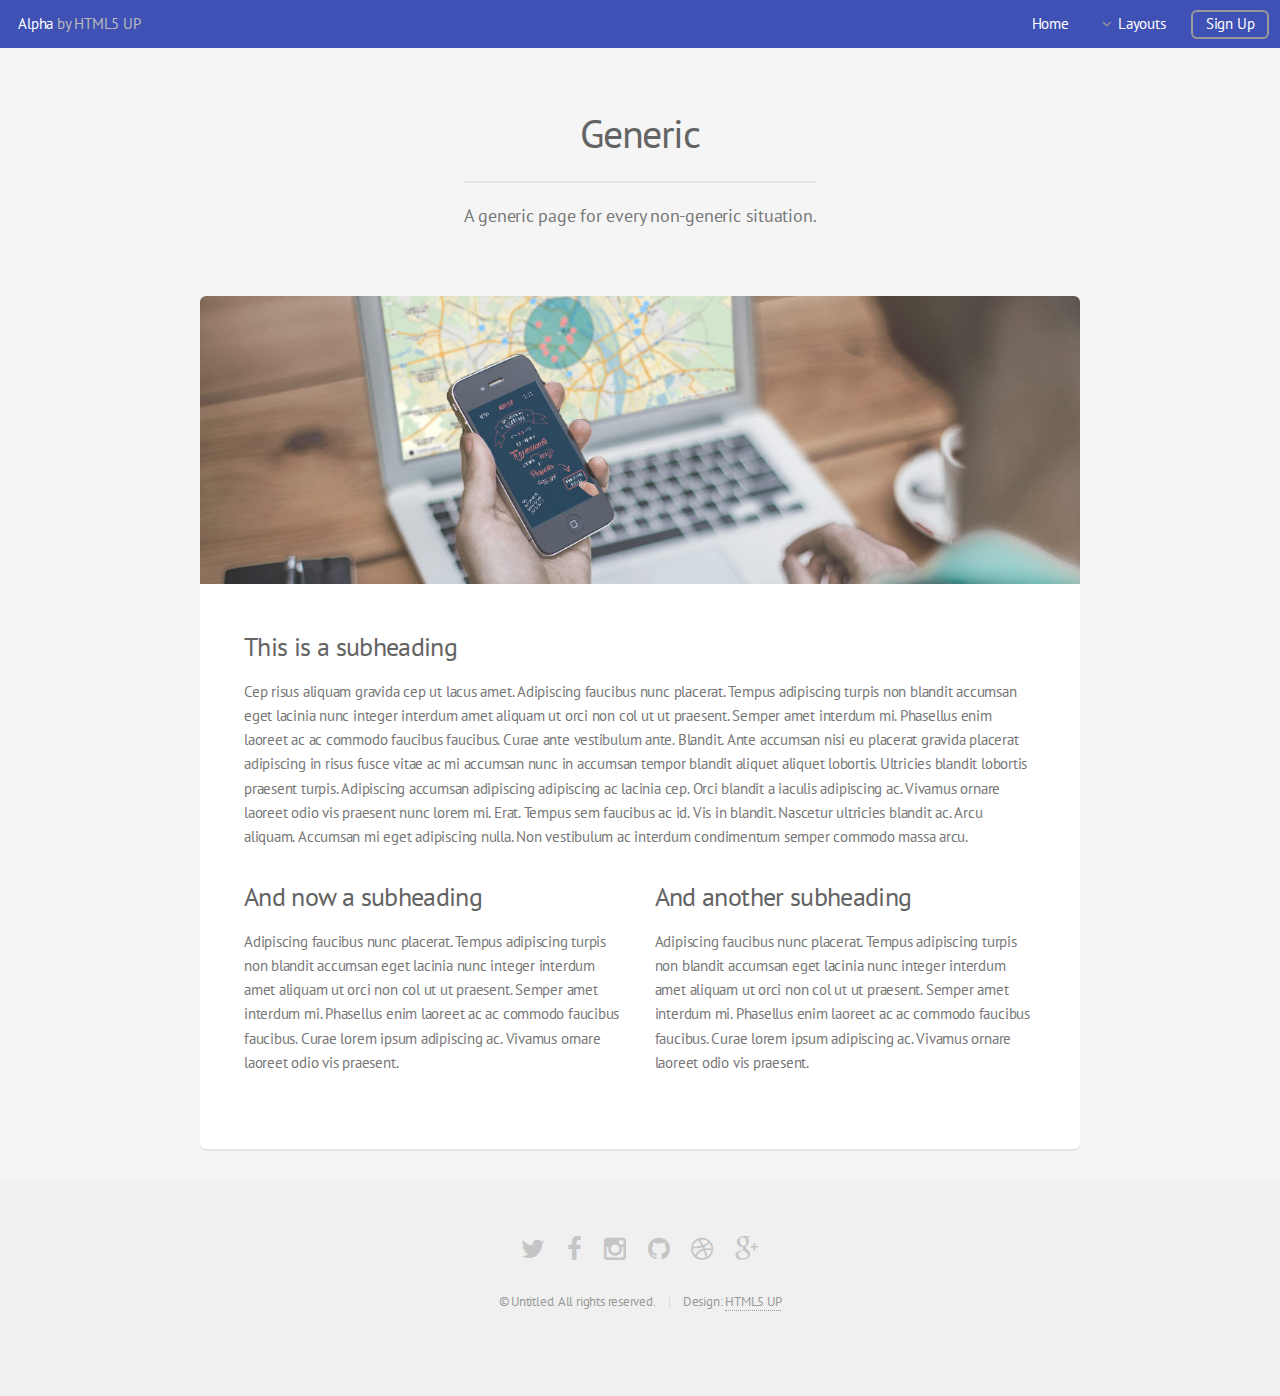
<file: generic.html>
<!DOCTYPE HTML>
<!--
	Alpha by HTML5 UP
	html5up.net | @n33co
	Free for personal and commercial use under the CCA 3.0 license (html5up.net/license)
-->
<html>
	<head>
		<title>Generic - Alpha by HTML5 UP</title>
		<meta charset="utf-8" />
		<meta name="viewport" content="width=device-width, initial-scale=1" />
		<!--[if lte IE 8]><script src="assets/js/ie/html5shiv.js"></script><![endif]-->
		<link rel="stylesheet" href="assets/css/main.css" />
		<!--[if lte IE 8]><link rel="stylesheet" href="assets/css/ie8.css" /><![endif]-->
	</head>
	<body>
		<div id="page-wrapper">

			<!-- Header -->
				<header id="header">
					<h1><a href="index.html">Alpha</a> by HTML5 UP</h1>
					<nav id="nav">
						<ul>
							<li><a href="index.html">Home</a></li>
							<li>
								<a href="#" class="icon fa-angle-down">Layouts</a>
								<ul>
									<li><a href="generic.html">Generic</a></li>
									<li><a href="contact.html">Contact</a></li>
									<li><a href="elements.html">Elements</a></li>
									<li>
										<a href="#">Submenu</a>
										<ul>
											<li><a href="#">Option One</a></li>
											<li><a href="#">Option Two</a></li>
											<li><a href="#">Option Three</a></li>
											<li><a href="#">Option Four</a></li>
										</ul>
									</li>
								</ul>
							</li>
							<li><a href="#" class="button">Sign Up</a></li>
						</ul>
					</nav>
				</header>

			<!-- Main -->
				<section id="main" class="container">
					<header>
						<h2>Generic</h2>
						<p>A generic page for every non-generic situation.</p>
					</header>
					<div class="box">
						<span class="image featured"><img src="images/pic01.jpg" alt="" /></span>
						<h3>This is a subheading</h3>
						<p>Cep risus aliquam gravida cep ut lacus amet. Adipiscing faucibus nunc placerat. Tempus adipiscing turpis non blandit accumsan eget lacinia nunc integer interdum amet aliquam ut orci non col ut ut praesent. Semper amet interdum mi. Phasellus enim laoreet ac ac commodo faucibus faucibus. Curae ante vestibulum ante. Blandit. Ante accumsan nisi eu placerat gravida placerat adipiscing in risus fusce vitae ac mi accumsan nunc in accumsan tempor blandit aliquet aliquet lobortis. Ultricies blandit lobortis praesent turpis. Adipiscing accumsan adipiscing adipiscing ac lacinia cep. Orci blandit a iaculis adipiscing ac. Vivamus ornare laoreet odio vis praesent nunc lorem mi. Erat. Tempus sem faucibus ac id. Vis in blandit. Nascetur ultricies blandit ac. Arcu aliquam. Accumsan mi eget adipiscing nulla. Non vestibulum ac interdum condimentum semper commodo massa arcu.</p>
						<div class="row">
							<div class="6u 12u(mobilep)">
								<h3>And now a subheading</h3>
								<p>Adipiscing faucibus nunc placerat. Tempus adipiscing turpis non blandit accumsan eget lacinia nunc integer interdum amet aliquam ut orci non col ut ut praesent. Semper amet interdum mi. Phasellus enim laoreet ac ac commodo faucibus faucibus. Curae lorem ipsum adipiscing ac. Vivamus ornare laoreet odio vis praesent.</p>
							</div>
							<div class="6u 12u(mobilep)">
								<h3>And another subheading</h3>
								<p>Adipiscing faucibus nunc placerat. Tempus adipiscing turpis non blandit accumsan eget lacinia nunc integer interdum amet aliquam ut orci non col ut ut praesent. Semper amet interdum mi. Phasellus enim laoreet ac ac commodo faucibus faucibus. Curae lorem ipsum adipiscing ac. Vivamus ornare laoreet odio vis praesent.</p>
							</div>
						</div>
					</div>
				</section>

			<!-- Footer -->
				<footer id="footer">
					<ul class="icons">
						<li><a href="#" class="icon fa-twitter"><span class="label">Twitter</span></a></li>
						<li><a href="#" class="icon fa-facebook"><span class="label">Facebook</span></a></li>
						<li><a href="#" class="icon fa-instagram"><span class="label">Instagram</span></a></li>
						<li><a href="#" class="icon fa-github"><span class="label">Github</span></a></li>
						<li><a href="#" class="icon fa-dribbble"><span class="label">Dribbble</span></a></li>
						<li><a href="#" class="icon fa-google-plus"><span class="label">Google+</span></a></li>
					</ul>
					<ul class="copyright">
						<li>&copy; Untitled. All rights reserved.</li><li>Design: <a href="http://html5up.net">HTML5 UP</a></li>
					</ul>
				</footer>

		</div>

		<!-- Scripts -->
			<script src="assets/js/jquery.min.js"></script>
			<script src="assets/js/jquery.dropotron.min.js"></script>
			<script src="assets/js/jquery.scrollgress.min.js"></script>
			<script src="assets/js/skel.min.js"></script>
			<script src="assets/js/util.js"></script>
			<!--[if lte IE 8]><script src="assets/js/ie/respond.min.js"></script><![endif]-->
			<script src="assets/js/main.js"></script>

	</body>
</html>
</file>
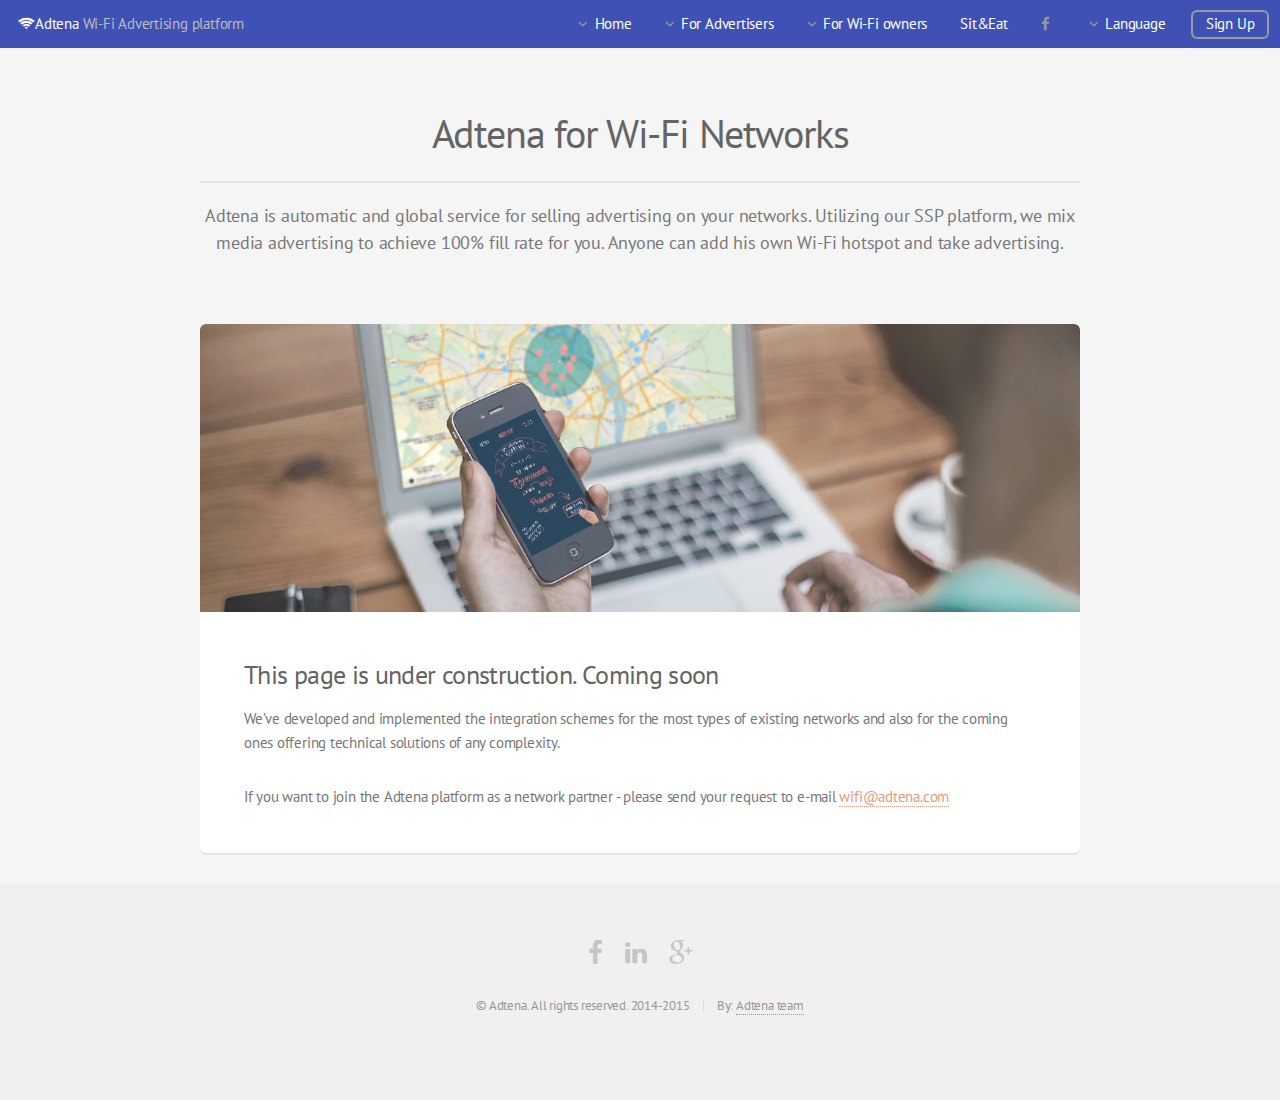
<file: net_en.html>
<!DOCTYPE HTML>
<!--
-->
<html lang="en">
	<head>
		<title>Adtena - Wi-Fi Advertising platform. How to connect as Wi-Fi network</title>
		<meta charset="utf-8" />
		<meta name="viewport" content="width=device-width, initial-scale=1" />
		<!--[if lte IE 8]><script src="assets/js/ie/html5shiv.js"></script><![endif]-->
		<link rel="stylesheet" href="assets/css/main.css" />
				<meta name="theme-color" content="#3F51B5">
			<!--[if lte IE 8]><link rel="stylesheet" href="assets/css/ie8.css" /><![endif]-->
	<meta name="description" content="Adtena – Wi-Fi Advertising Platform. Page for Wi-Fi Networks">
	<meta name="keywords" content="advertising, wifi, wi-fi, hotspot, network, advertise on wi-fi, administrator">
	<meta name="author" content="Alex Troush, Oleksandr Dzyuba – Adtena.com">
	<link rel="shortcut icon" href="favicon.ico">
	<meta name="msapplication-TileColor" content="#3F51B5"/>
	<meta name="msapplication-square150x150logo" content="squareadtena.png"/>
	<meta property="og:title" content="Adtena - Wi-Fi Advertising platform. Panel for Advertisers. How to connect as Wi-Fi network" />
	<meta property="og:description" content="Adtena is online platform for managing advertising campaigns in Wi-Fi networks using precise geolocation and customer data for delivering the most relevant mobile ads. How to connect as Wi-Fi network." />
	<meta property="og:image" content="http://adtena.com/images/facebook.png" />
	<meta property="og:image" content="http://adtena.com/images/pic01.jpg" />
	<link rel="author" href="humans.txt" />
	</head>
	<body>
		<div id="page-wrapper">

			<!-- Header -->
				<header id="header">
					<h1><a href="http://adtena.com"><i class="fa fa-wifi"></i>Adtena</a> Wi-Fi Advertising platform</h1>
					<nav id="nav">
						<ul>
							<li><a href="index.html" class="icon fa-angle-down">Home</a>
							<ul>
									<li><a href="index.html#main">About</a></li>
									<li><a href="index.html#partners">Our Partners</a></li>
									<li><a href="index.html#contacts">Contacts</a></li>
							</ul>
							</li>
							<li>
								<a href="advert_en.html" class="icon fa-angle-down">For Advertisers</a>
								<ul>
									<li><a href="advert_en.html#howto">How it works</a></li>
									<li><a href="advert_en.html#coverage">Coverage</a></li>
									<li><a href="advert_en.html#prices">Prices</a></li>
								</ul>
							</li>
							<li><a href="net_en.html" class="icon fa-angle-down">For Wi-Fi owners</a>
							</li>
							<li><a href="http://sitandeat.info" target="blank">Sit&Eat</a></li>
							<li><a href="https://www.facebook.com/wifiadtena" class="icon fa-facebook" target="blank"><span class="label">Facebook</span></a></li>
							<li>
								<a href="#" class="icon fa-angle-down">Language</a>
								<ul>
									<li><a href="index.html" hreflang="en">English</a></li>
									<li><a href="ru.html" hreflang="ru">Russian</a></li>
								</ul>
							</li>
							<li><a href="http://cloud.adtena.com/ru/auth/register/sign_up" class="button" target="blank" id="signup">Sign Up</a></li>
						</ul>
					</nav>
				</header>

			<!-- Main -->
				<section id="main" class="container" role="main">
					<header>
						<h2>Adtena for Wi-Fi Networks</h2>
						<p>Adtena is automatic and global service for selling advertising on your networks. Utilizing our SSP platform, we mix media advertising to achieve 100% fill rate for you. Anyone can add his own Wi-Fi hotspot and take advertising.</p>
					</header>
					<div class="box">
						<span class="image featured"><img src="images/pic01.jpg" alt="wifi advertising platform unite networks" /></span>
						<h3>This page is under construction. Coming soon</h3>
						<p>We’ve developed and implemented the integration schemes for the most types of existing networks and also for the coming ones offering technical solutions of any complexity.</p>
						<p>If you want to join the Adtena platform as a network partner - please send your request to e-mail <a href="mailto:wifi@adtena.com">wifi@adtena.com</a></p>
					</div>

<div id="fb-root"></div>
<script>(function(d, s, id) {
  var js, fjs = d.getElementsByTagName(s)[0];
  if (d.getElementById(id)) return;
  js = d.createElement(s); js.id = id;
  js.src = "//connect.facebook.net/en_GB/sdk.js#xfbml=1&appId=775077945891224&version=v2.0";
  fjs.parentNode.insertBefore(js, fjs);
}(document, 'script', 'facebook-jssdk'));</script>

<p><div class="fb-like col-lg-12" data-href="https://www.facebook.com/wifiadtena" data-layout="standard" data-action="like" data-show-faces="true" data-share="true" data-width="250"></div></p>
</div>

				</section>

			<!-- Footer -->
				<footer id="footer">
					<ul class="icons">
						<li><a href="https://www.facebook.com/wifiadtena" class="icon fa-facebook" target="blank"><span class="label">Facebook</span></a></li>
						<li><a href="https://www.linkedin.com/company/10014804" class="icon fa-linkedin" target="blank"><span class="label">Linkedin</span></a></li>
						<li><a href="https://plus.google.com/+AdtenaUA/" class="icon fa-google-plus" target="blank"><span class="label">Google+</span></a></li>
					</ul>
					<ul class="copyright">
						<li>&copy; Adtena. All rights reserved. 2014-2015</li><li>By: <a href="http://rox.la">Adtena team</a></li>
					</ul>
				</footer>
					<link rel="next" href="advert_en.html"/>
					<link rel="prev" href="net_en.html"/>

		</div>

		<!-- Scripts -->
			<script src="assets/js/jquery.min.js"></script>
			<script src="assets/js/jquery.dropotron.min.js"></script>
			<script src="assets/js/jquery.scrollgress.min.js"></script>
			<script src="assets/js/skel.min.js"></script>
			<script src="assets/js/util.js"></script>
			<!--[if lte IE 8]><script src="assets/js/ie/respond.min.js"></script><![endif]-->
			<script src="assets/js/main.js"></script>

<script>
  (function(i,s,o,g,r,a,m){i['GoogleAnalyticsObject']=r;i[r]=i[r]||function(){
  (i[r].q=i[r].q||[]).push(arguments)},i[r].l=1*new Date();a=s.createElement(o),
  m=s.getElementsByTagName(o)[0];a.async=1;a.src=g;m.parentNode.insertBefore(a,m)
  })(window,document,'script','//www.google-analytics.com/analytics.js','ga');

  ga('create', 'UA-56157686-1', 'auto');
  ga('require', 'displayfeatures');
  ga('send', 'pageview');
var downloadLink = document.getElementById('signup');
addListener(downloadLink, 'click', function() {
  ga('send', 'event', 'button', 'click', 'signup');
});

/**
 * Utility to wrap the different behaviors between W3C-compliant browsers
 * and IE when adding event handlers.
 *
 * @param {Object} element Object on which to attach the event listener.
 * @param {string} type A string representing the event type to listen for
 *     (e.g. load, click, etc.).
 * @param {function()} callback The function that receives the notification.
 */
function addListener(element, type, callback) {
 if (element.addEventListener) element.addEventListener(type, callback);
 else if (element.attachEvent) element.attachEvent('on' + type, callback);
}
</script>


	</body>
</html>
</file>
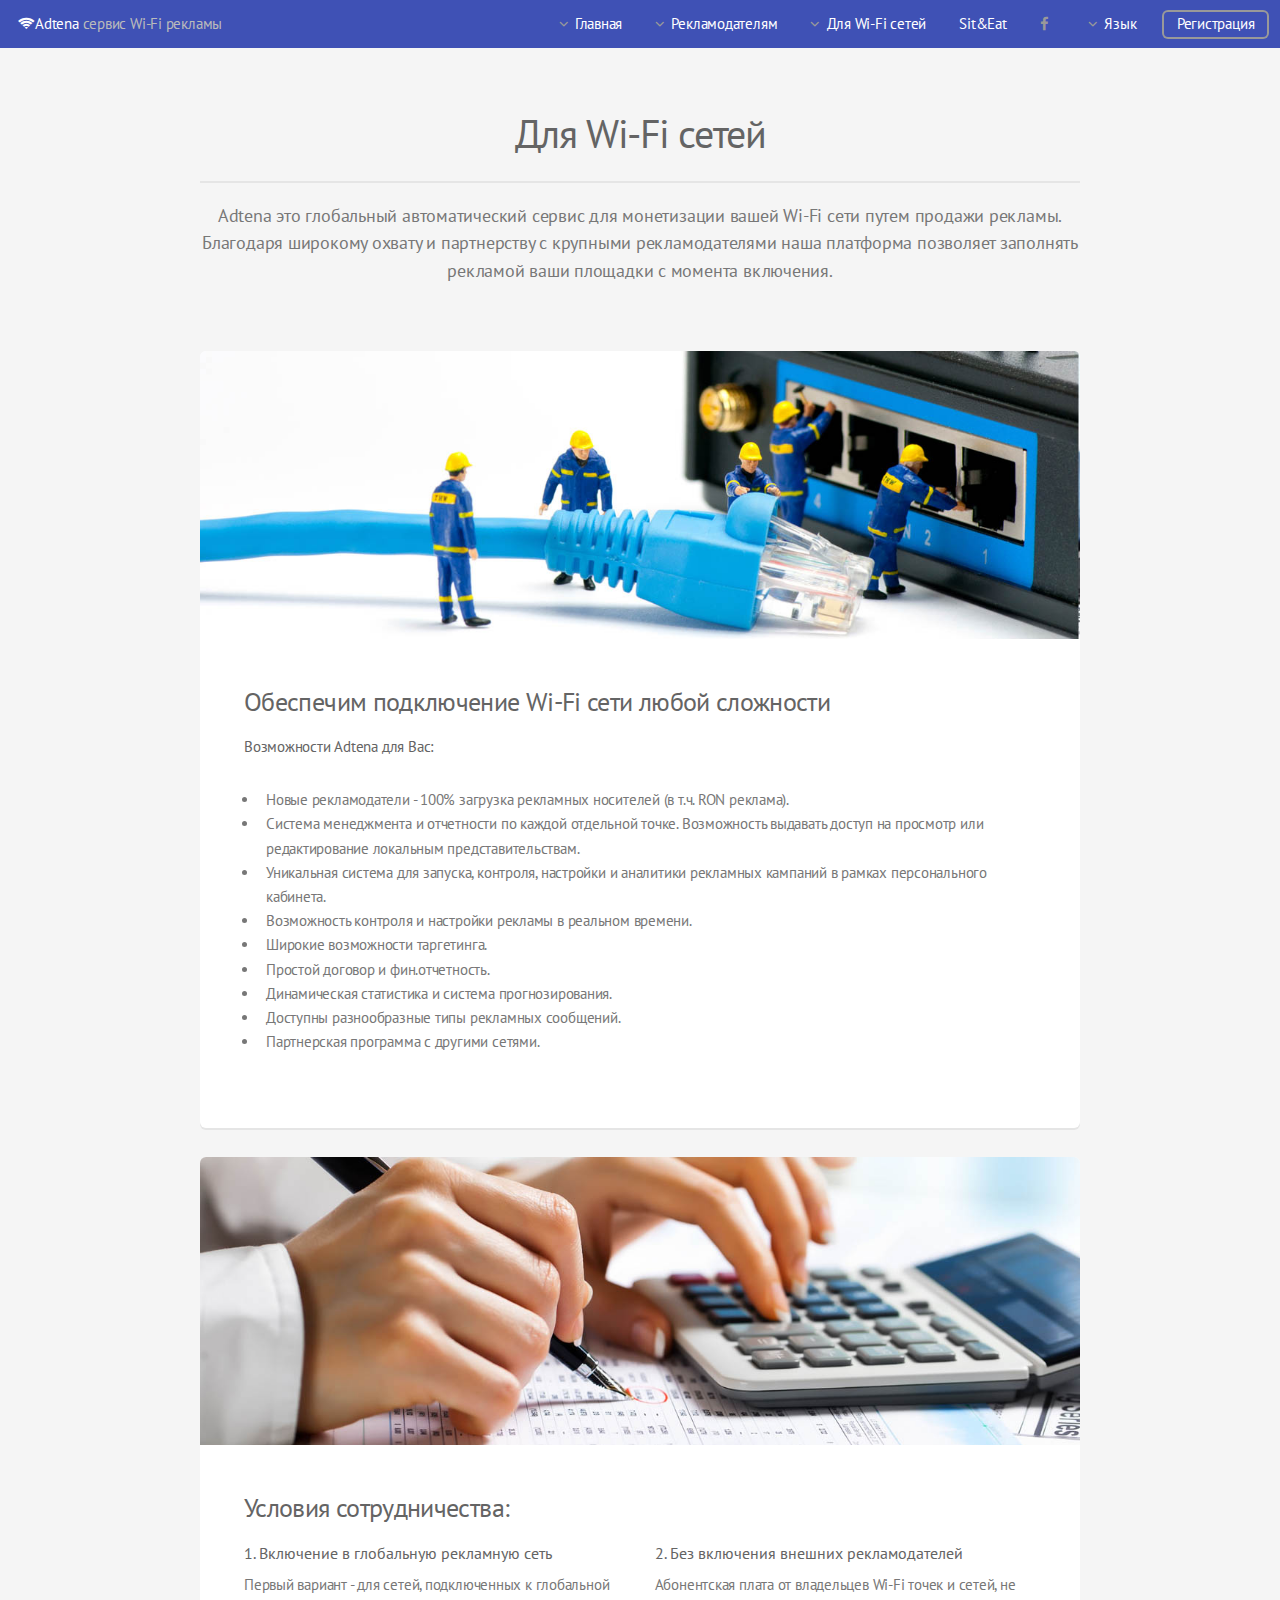
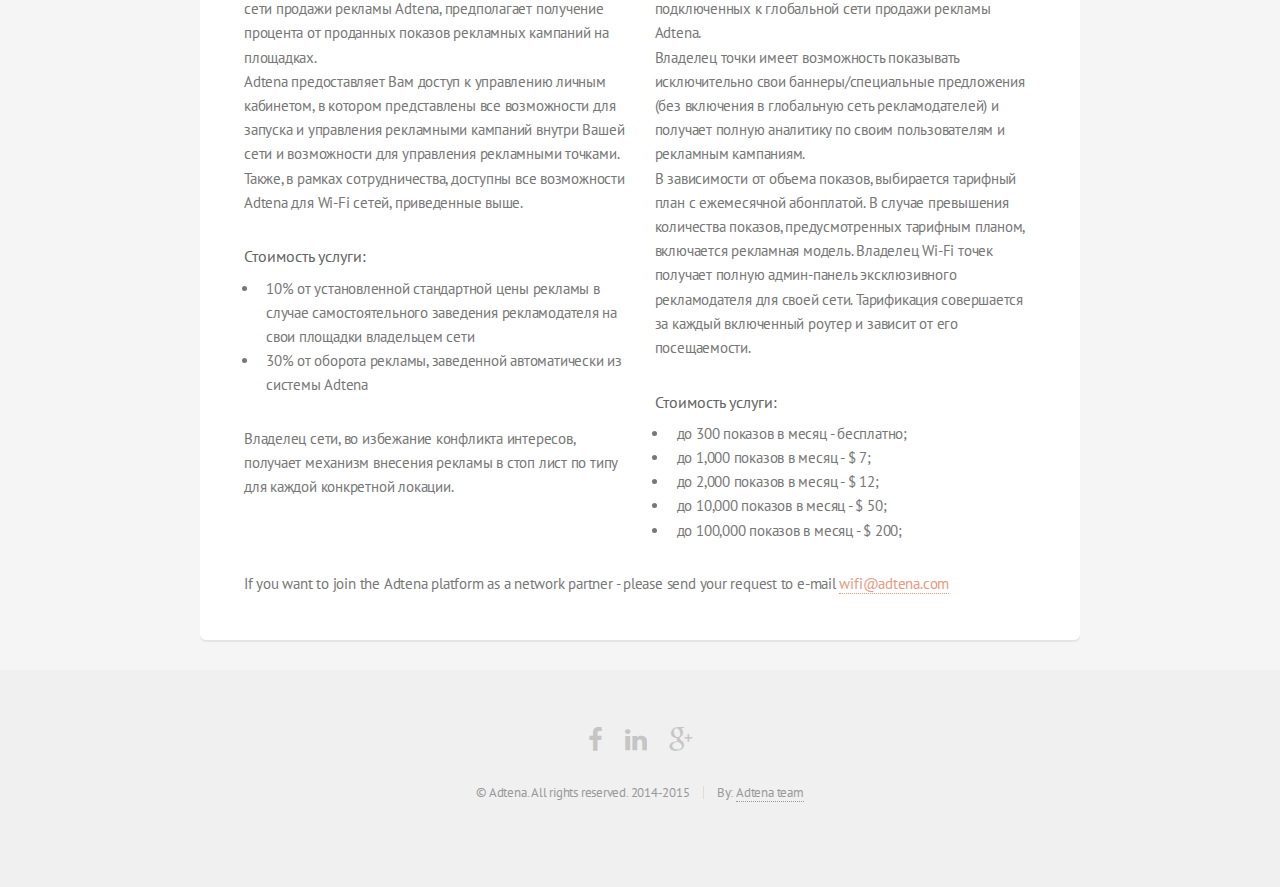
<file: net_ru.html>
<!DOCTYPE HTML>
<!--
-->
<html lang="ru">
	<head>
		<title>Adtena - Платформа по управлению Wi-Fi рекламой. Включение Wi-Fi сетей</title>
		<meta charset="utf-8" />
		<meta name="viewport" content="width=device-width, initial-scale=1" />
		<!--[if lte IE 8]><script src="assets/js/ie/html5shiv.js"></script><![endif]-->
		<link rel="stylesheet" href="assets/css/main.css" />
				<meta name="theme-color" content="#3F51B5">
			<!--[if lte IE 8]><link rel="stylesheet" href="assets/css/ie8.css" /><![endif]-->
	<meta name="description" content="Adtena – монетизация Wi-Fi сетей.">
	<meta name="keywords" content="включить рекламу в Wi-Fi, реклама, wifi, wi-fi, хотспот, реклама в сетях, разместить рекламу в wi-fi, управляемый wi-fi">
	<meta name="author" content="Oleksandr Dzyuba, Alex Troush – Adtena.com">
	<link rel="shortcut icon" href="favicon.ico">
	<meta name="msapplication-TileColor" content="#3F51B5"/>
	<meta name="msapplication-square150x150logo" content="squareadtena.png"/>
	<meta property="og:url" content="http://adtena.com" />
	<meta property="og:title" content="Adtena - Платформа по управлению Wi-Fi рекламой. Включение Wi-Fi сетей" />
	<meta property="og:description" content="Adtena — сервис Wi-Fi рекламы, предоставляющий удобный интерфейс и множество инструментов для создания эффективных рекламных сообщений. Это глобальная online-площадка для запуска, настройки и анализа рекламы в публичных Wi-Fi сетях. Включение Wi-Fi сетей." />
	<meta property="og:image" content="http://adtena.com/images/facebook.png" />
	<meta property="og:image" content="http://adtena.com/images/pic01.jpg" />
	<link rel="author" href="humans.txt" />
	</head>
	<body>

		<div id="page-wrapper">

			<!-- Header -->
				<header id="header">
					<h1><a href="http://adtena.com/ru.html"><i class="fa fa-wifi"></i>Adtena</a> сервис Wi-Fi рекламы</h1>
					<nav id="nav">
						<ul>
							<li><a href="ru.html" class="icon fa-angle-down">Главная</a>
							<ul>
									<li><a href="ru.html#main">О нас</a></li>
									<li><a href="ru.html#partners">Наши партнеры</a></li>
									<li><a href="ru.html#contacts">Контакты</a></li>
							</ul>
							</li>
							<li>
								<a href="advert_ru.html" class="icon fa-angle-down">Рекламодателям</a>
								<ul>
									<li><a href="advert_ru.html#howto">Основы</a></li>
									<li><a href="advert_ru.html#coverage">Покрытие Adtena</a></li>
									<li><a href="advert_ru.html#prices">Цена</a></li>
								</ul>
								</li>
							<li><a href="net_ru.html" class="icon fa-angle-down">Для Wi-Fi сетей</a>
								<ul>
									<li><a href="net_ru.html#main">Возможности</a></li>
									<li><a href="net_ru.html#prices">Условия</a></li>
								</ul>
							</li>							
							<li><a href="http://sitandeat.info" target="blank">Sit&Eat</a></li>
							<li><a href="https://www.facebook.com/wifiadtena" class="icon fa-facebook" target="blank"><span class="label">Facebook</span></a></li>
							<li>
								<a href="#" class="icon fa-angle-down">Язык</a>
								<ul>
									<li><a href="index.html" hreflang="en">English</a></li>
									<li><a href="ru.html" hreflang="ru">Russian</a></li>
								</ul>
							</li>
							<li><a href="http://cloud.adtena.com/auth/register/sign_up" class="button" id="signup" target="blank">Регистрация</a></li>
						</ul>
					</nav>
				</header>

			<!-- Main -->
				<section id="main" class="container" role="main">
					<header>
						<h2>Для Wi-Fi сетей</h2>
						<p>Adtena это глобальный автоматический сервис для монетизации вашей Wi-Fi сети путем продажи рекламы. Благодаря широкому охвату и партнерству с крупными рекламодателями наша платформа позволяет заполнять рекламой ваши площадки с момента включения.</p>
					</header>
					<div class="box">
						<span class="image featured"><img src="images/network.jpg" alt="wifi advertising platform unite networks" /></span>
						<h3>Обеспечим подключение Wi-Fi сети любой сложности</h3>
						<p><b>Возможности Adtena для Вас:</b>
						<ul>
							<li>Новые рекламодатели - 100% загрузка рекламных носителей (в т.ч. RON реклама). </li>
							<li>Система менеджмента и отчетности по каждой отдельной точке. Возможность выдавать доступ на просмотр или редактирование локальным представительствам. </li>
							<li>Уникальная система для запуска, контроля, настройки и аналитики рекламных кампаний в рамках персонального кабинета.</li> 
							<li>Возможность контроля и настройки рекламы в реальном времени. </li>
							<li>Широкие возможности таргетинга. </li>
							<li>Простой договор и фин.отчетность. </li>
							<li>Динамическая статистика и система прогнозирования. </li>
							<li>Доступны разнообразные типы рекламных сообщений. </li>
							<li>Партнерская программа с другими сетями.</li>
						</ul>	

						</p>
					</div>
					<div class="box" id="prices">

						<span id="howto" class="image featured"><img src="images/price.jpg" alt="How WiFi Advertising works" /></span>
						<h3>Условия сотрудничества:</h3>
						<div class="row">
							<div class="6u 12u(mobilep)">
								<h4>1. Включение в глобальную рекламную сеть</h4>
								<p>
									Первый вариант - для сетей, подключенных к глобальной сети продажи рекламы Adtena, предполагает получение процента от проданных показов рекламных кампаний на площадках. <br>Adtena предоставляет Вам доступ к управлению личным кабинетом, в котором представлены все возможности для запуска и управления рекламными кампаний внутри Вашей сети и возможности для управления рекламными точками. Также, в рамках сотрудничества, доступны все возможности Adtena для Wi-Fi сетей, приведенные выше.
									<h4>Стоимость услуги:</h4> 
									<ul>
									<li>10% от установленной стандартной цены рекламы в случае самостоятельного заведения рекламодателя на свои площадки владельцем сети</li> 
									<li>30% от оборота рекламы, заведенной автоматически из системы Adtena</li>
									</ul>
									<p>
										Владелец сети, во избежание конфликта интересов, получает механизм внесения рекламы в стоп лист по типу для каждой конкретной локации.
									</p>
								</p>
							</div>
							<div class="6u 12u(mobilep)">
								<h4>2. Без включения внешних рекламодателей</h4>
								<p>
								Абонентская плата от владельцев Wi-Fi точек и сетей, не подключенных к глобальной сети продажи рекламы Adtena.<br>  
								Владелец точки имеет возможность показывать исключительно свои баннеры/специальные предложения (без включения в глобальную сеть рекламодателей) и получает полную аналитику по своим пользователям и рекламным кампаниям. <br>
								В зависимости от объема показов, выбирается тарифный план с ежемесячной абонплатой. В случае превышения количества показов, предусмотренных тарифным планом, включается рекламная модель. Владелец Wi-Fi точек получает полную админ-панель эксклюзивного рекламодателя для своей сети. Тарификация совершается за каждый включенный роутер и зависит от его посещаемости. 
									<h4>Стоимость услуги:</h4> 
									<ul>
									<li>до 300 показов в месяц - бесплатно; </li>
									<li>до 1,000 показов в месяц - $ 7; </li>
									<li>до 2,000 показов в месяц - $ 12; </li>
									<li>до 10,000 показов в месяц - $ 50; </li>
									<li>до 100,000 показов в месяц - $ 200; </li>
									</ul>
							</p>
							</div>
						</div>
						

						<p>
						If you want to join the Adtena platform as a network partner - please send your request to e-mail <a href="mailto:wifi@adtena.com">wifi@adtena.com</a></p>
					</div>

<div id="fb-root"></div>
<script>(function(d, s, id) {
  var js, fjs = d.getElementsByTagName(s)[0];
  if (d.getElementById(id)) return;
  js = d.createElement(s); js.id = id;
  js.src = "//connect.facebook.net/en_GB/sdk.js#xfbml=1&appId=775077945891224&version=v2.0";
  fjs.parentNode.insertBefore(js, fjs);
}(document, 'script', 'facebook-jssdk'));</script>

<p><div class="fb-like col-lg-12" data-href="https://www.facebook.com/wifiadtena" data-layout="standard" data-action="like" data-show-faces="true" data-share="true" data-width="250"></div></p>
</div>

				</section>

			<!-- Footer -->
				<footer id="footer">
					<ul class="icons">
						<li><a href="https://www.facebook.com/wifiadtena" class="icon fa-facebook" target="blank"><span class="label">Facebook</span></a></li>
						<li><a href="https://www.linkedin.com/company/10014804" class="icon fa-linkedin" target="blank"><span class="label">Linkedin</span></a></li>
						<li><a href="https://plus.google.com/+AdtenaUA/" class="icon fa-google-plus" target="blank"><span class="label">Google+</span></a></li>
					</ul>
					<ul class="copyright">
						<li>&copy; Adtena. All rights reserved. 2014-2015</li><li>By: <a href="http://rox.la">Adtena team</a></li>
					</ul>
				</footer>
					<link rel="next" href="advert_en.html"/>
					<link rel="prev" href="net_en.html"/>

		</div>

		<!-- Scripts -->
			<script src="assets/js/jquery.min.js"></script>
			<script src="assets/js/jquery.dropotron.min.js"></script>
			<script src="assets/js/jquery.scrollgress.min.js"></script>
			<script src="assets/js/skel.min.js"></script>
			<script src="assets/js/util.js"></script>
			<!--[if lte IE 8]><script src="assets/js/ie/respond.min.js"></script><![endif]-->
			<script src="assets/js/main.js"></script>

<script>
  (function(i,s,o,g,r,a,m){i['GoogleAnalyticsObject']=r;i[r]=i[r]||function(){
  (i[r].q=i[r].q||[]).push(arguments)},i[r].l=1*new Date();a=s.createElement(o),
  m=s.getElementsByTagName(o)[0];a.async=1;a.src=g;m.parentNode.insertBefore(a,m)
  })(window,document,'script','//www.google-analytics.com/analytics.js','ga');

  ga('create', 'UA-56157686-1', 'auto');
  ga('require', 'displayfeatures');
  ga('send', 'pageview');

var downloadLink = document.getElementById('signup');
addListener(downloadLink, 'click', function() {
  ga('send', 'event', 'button', 'click', 'signup');
});

/**
 * Utility to wrap the different behaviors between W3C-compliant browsers
 * and IE when adding event handlers.
 *
 * @param {Object} element Object on which to attach the event listener.
 * @param {string} type A string representing the event type to listen for
 *     (e.g. load, click, etc.).
 * @param {function()} callback The function that receives the notification.
 */
function addListener(element, type, callback) {
 if (element.addEventListener) element.addEventListener(type, callback);
 else if (element.attachEvent) element.attachEvent('on' + type, callback);
}


</script>


	</body>
</html>
</file>
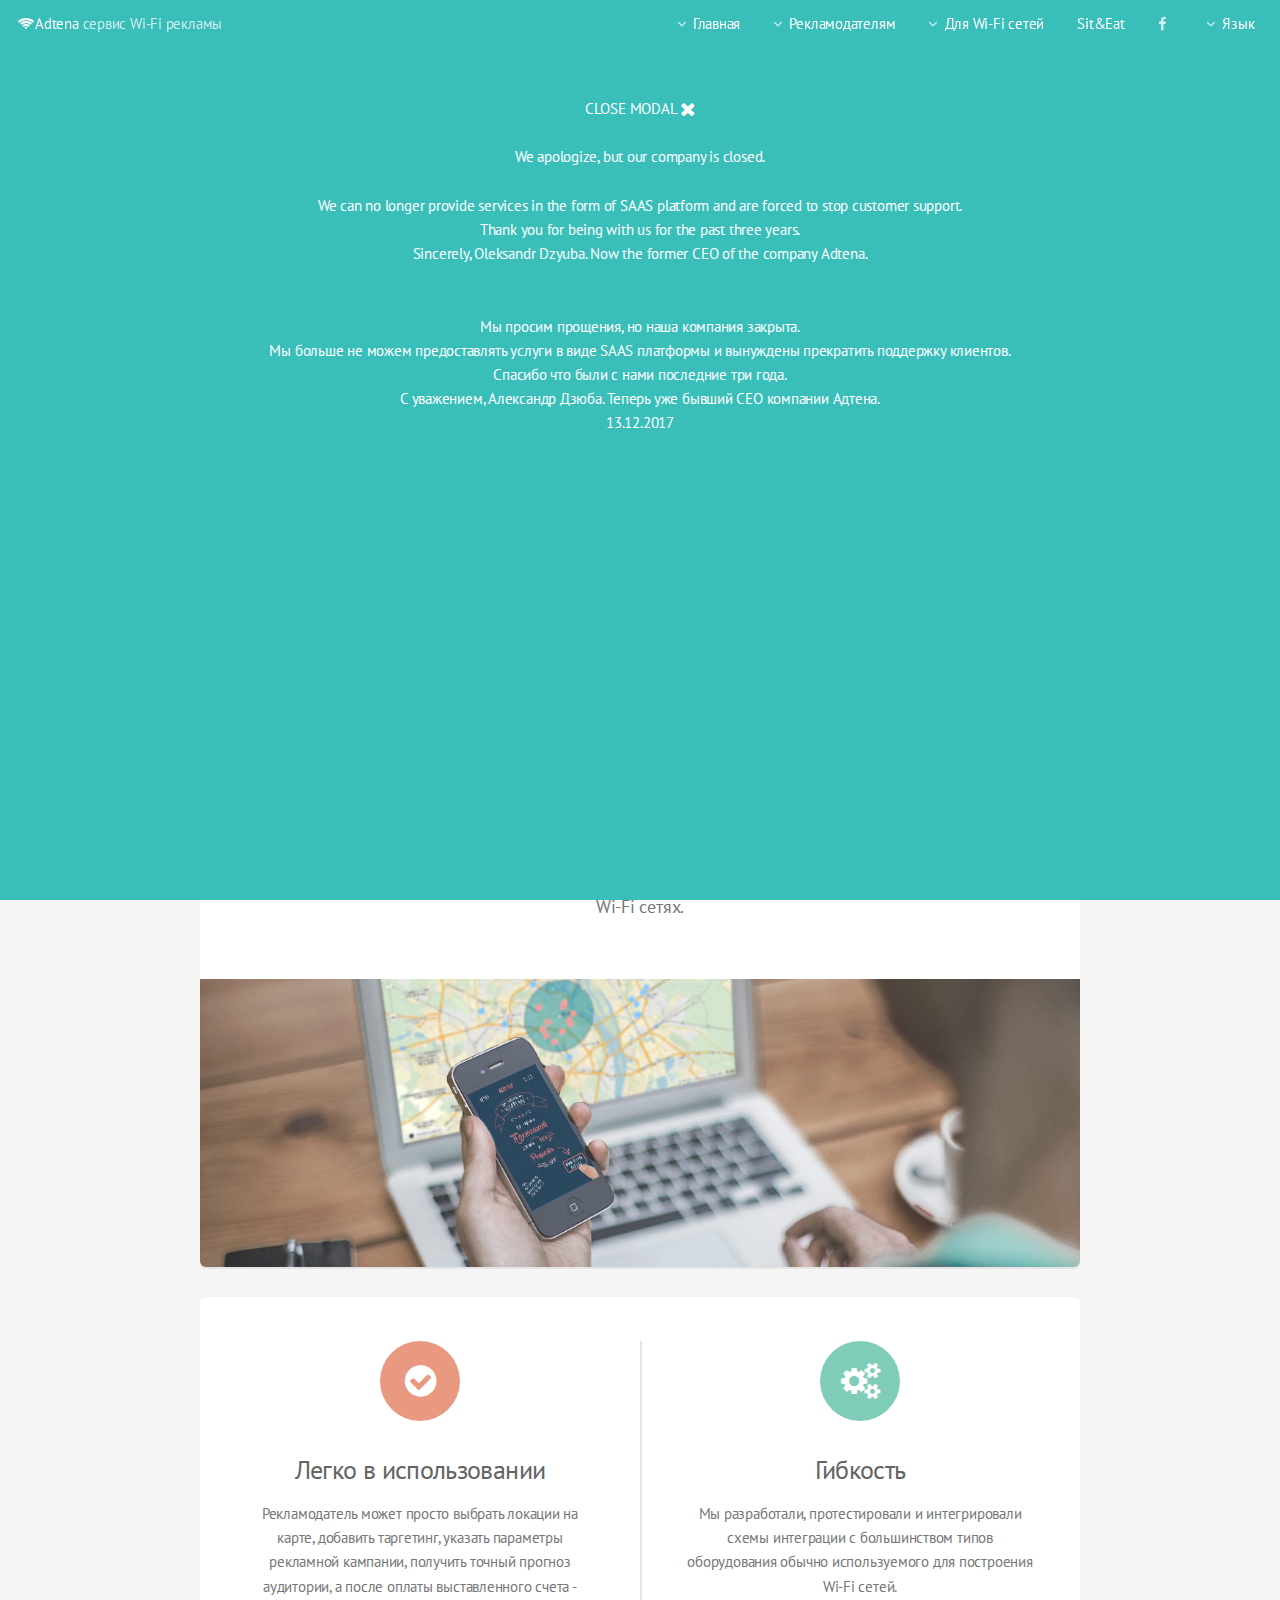
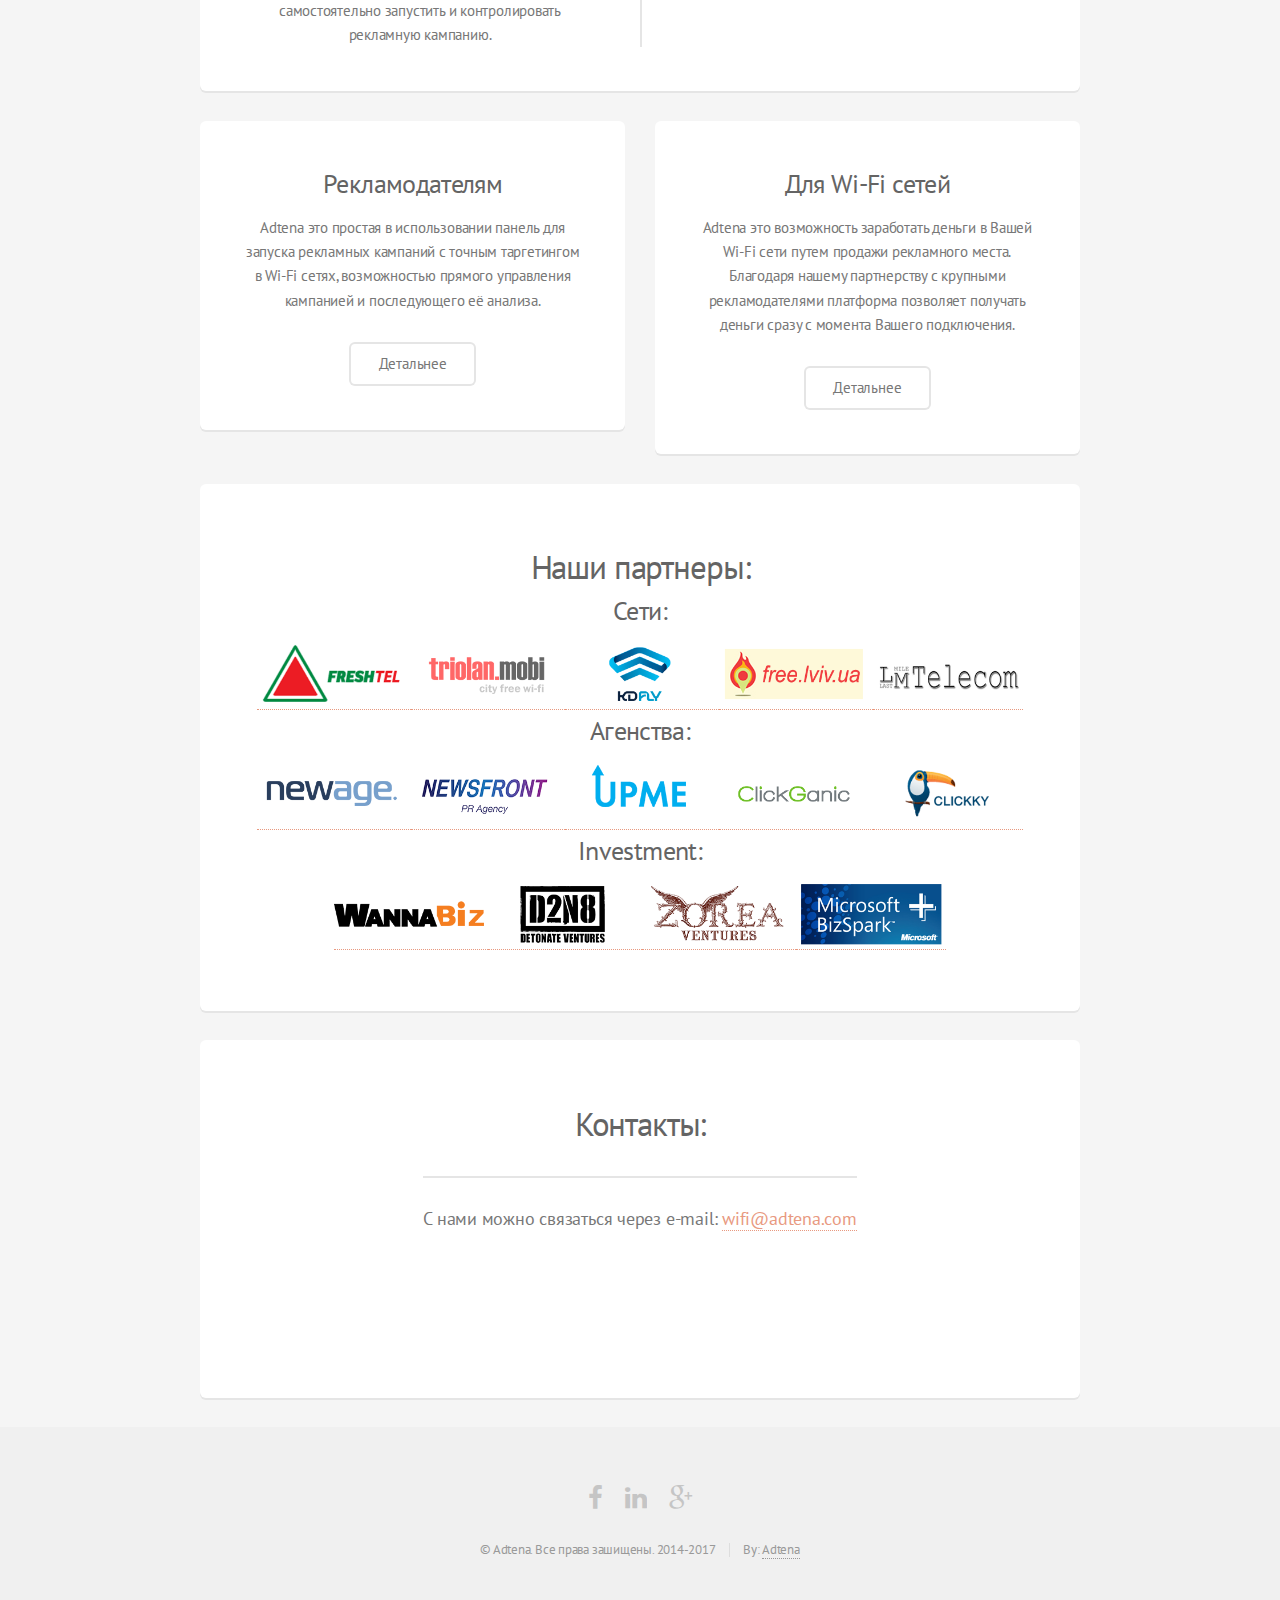
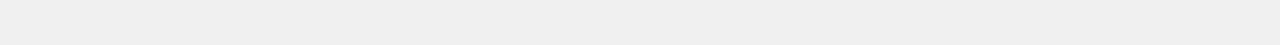
<file: ru.html>
<!DOCTYPE HTML>
<!--
-->
<html>
	<head lang="ru">

        <link rel="stylesheet" href="assets/css/animate.min.css">
        <style>
            #btn-close-modal {
                width:100%;
                text-align: center;
                cursor:pointer;
                color:#fff;
            }

        </style>


		<title>Adtena - Платформа по управлению Wi-Fi рекламой. Простой инструмент для рекламодателя</title>
		<meta charset="utf-8" />
		<meta name="viewport" content="width=device-width, initial-scale=1" />
		<!--[if lte IE 8]><script src="assets/js/ie/html5shiv.js"></script><![endif]-->
		<link rel="stylesheet" href="assets/css/main.css" />
				<meta name="theme-color" content="#3F51B5">
			<!--[if lte IE 8]><link rel="stylesheet" href="assets/css/ie8.css" /><![endif]-->
	<meta name="description" content="Adtena – Платформа по управлению Wi-Fi рекламой.">
	<meta name="keywords" content="реклама, wifi, wi-fi, хотспот, реклама в сетях, разместить рекламу в wi-fi, управляемый wi-fi">
	<meta name="author" content="Oleksandr Dzyuba, Alex Troush – Adtena.com">
	<link rel="shortcut icon" href="favicon.ico">
	<meta name="msapplication-TileColor" content="#3F51B5"/>
	<meta name="msapplication-square150x150logo" content="squareadtena.png"/>
		<!--Facebook-->
		<meta property="og:url" content="http://adtena.com" />
		<meta property="og:title" content="Adtena - Платформа по управлению Wi-Fi рекламой. Простой инструмент для рекламодателя" />
		<meta property="og:description" content="Adtena — сервис Wi-Fi рекламы, предоставляющий удобный интерфейс и множество инструментов для создания эффективных рекламных сообщений. Это глобальная online-площадка для запуска, настройки и анализа рекламы в публичных Wi-Fi сетях." />
		<meta property="og:image" content="http://adtena.com/images/facebook.png" />
		<meta property="og:image" content="http://adtena.com/images/pic01.jpg" />
	<link rel="author" href="humans.txt" />
	</head>
	<body class="landing">

		<div id="page-wrapper">

			<!-- Header -->
				<header id="header" class="alt">
					<h1><a href="http://adtena.com/ru.html"><i class="fa fa-wifi"></i>Adtena</a> сервис Wi-Fi рекламы</h1>
					<nav id="nav">
						<ul>
							<li><a href="ru.html" class="icon fa-angle-down">Главная</a>
							<ul>
									<li><a href="ru.html#main">О нас</a></li>
									<li><a href="ru.html#partners">Наши партнеры</a></li>
									<li><a href="ru.html#contacts">Контакты</a></li>
							</ul>
							</li>
							<li>
								<a href="advert_ru.html" class="icon fa-angle-down">Рекламодателям</a>
								<ul>
									<li><a href="advert_ru.html#howto">Основы</a></li>
									<li><a href="advert_ru.html#coverage">Покрытие Adtena</a></li>
									<li><a href="advert_ru.html#prices">Цена</a></li>
								</ul>
								</li>
							<li><a href="net_ru.html" class="icon fa-angle-down">Для Wi-Fi сетей</a>
								<ul>
									<li><a href="net_ru.html#main">Возможности</a></li>
									<li><a href="net_ru.html#prices">Условия</a></li>
								</ul>
							</li>							
							<li><a href="http://sitandeat.info" target="blank">Sit&Eat</a></li>
							<li><a href="https://www.facebook.com/wifiadtena" class="icon fa-facebook" target="blank"><span class="label">Facebook</span></a></li>
							<li>
								<a href="#" class="icon fa-angle-down">Язык</a>
								<ul>
									<li><a href="index.html" hreflang="en">English</a></li>
									<li><a href="ru.html" hreflang="ru">Russian</a></li>
								</ul>
							</li>
						</ul>
					</nav>
				</header>

			<!-- Banner -->
				<section id="banner">
					<img src="images/logo.svg" alt="Adtena WIFI Advertising platform" style="max-width: 90%" alt="Adtena WiFi Logo">
					<p>Adtena — сервис Wi-Fi рекламы, предоставляющий удобный интерфейс <br>и множество инструментов для создания эффективных рекламных сообщений. <br>Adtena — глобальная online-площадка для запуска, настройки и анализа рекламы в публичных Wi-Fi сетях.</p>

        <!--Call your modal-->
        <ul>
            <li><a id="demo01" href="#animatedModal">We’re Sorry, But We’re Closed</a></li>
        </ul>
      
      
        <!--DEMO01-->
        <div id="animatedModal">
            <!--THIS IS IMPORTANT! to close the modal, the class name has to match the name given on the ID -->
            <div  id="btn-close-modal" class="close-animatedModal"> 
                
<br>
<br>
<br>
<br>
                CLOSE MODAL <i class="fa fa-close fa-lg"></i> <br>
            </div>
                
            <div class="modal-content">
                <br><!--Your modal content goes here-->
We apologize, but our company is closed.<br><br>
We can no longer provide services in the form of SAAS platform and are forced to stop customer support.<br>
Thank you for being with us for the past three years.<br>
Sincerely, Oleksandr Dzyuba. Now the former CEO of the company Adtena.<br>
<br><br>
Мы просим прощения, но наша компания закрыта.<br>
Мы больше не можем предоставлять услуги в виде SAAS платформы и вынуждены прекратить поддержку клиентов.<br>
Спасибо что были с нами последние три года.<br>
С уважением, Александр Дзюба. Теперь уже бывший СЕО компании Адтена.<br>
13.12.2017

            </div>
        </div>

        <!--DEMO02-->
        

        <script src="assets/js/jquery.min.js"></script>
        <script src="assets/js/animatedModal.min.js"></script>
        <script>

            //demo 01
            $("#demo01").animatedModal();

            //demo 02
            $("#demo02").animatedModal({
                modalTarget:'modal-02',
                animatedIn:'lightSpeedIn',
                animatedOut:'bounceOutDown',
                color:'#3498db',
                // Callbacks
                beforeOpen: function() {
                    console.log("The animation was called");
                },           
                afterOpen: function() {
                    console.log("The animation is completed");
                }, 
                beforeClose: function() {
                    console.log("The animation was called");
                }, 
                afterClose: function() {
                    console.log("The animation is completed");
                }
            });

        </script>

<script type="text/javascript">
document.getElementById("demo01").click();

</script>


					<ul class="actions">
						<li><a href="#main" class="button">Узнать больше</a></li>
					</ul>
				</section>

			<!-- Main -->
				<section id="main" class="container">

					<section class="box special" role="main">
						<header class="major">
							<h2>Представляем революционный подход
							<br />
							к рекламе в Wi-Fi сетях</h2>
							<p>Мы единая панель для рекламодателей с широким выбором параметров таргетинга, детальной аналитикой и полным контролем прохождения рекламной кампании в объединеных публичных <nobr>Wi-Fi</nobr> сетях.</p>
						</header>
						<span class="image featured"><img src="images/pic01.jpg" alt="Advertisinf on WiFi Hotspot" /></span>
					</section>

					<section class="box special features">
						<div class="features-row">
							<section>
								<span class="icon major fa-check-circle accent2"></span>
								<h3>Легко в использовании</h3>
								<p>Рекламодатель может просто выбрать локации на карте, добавить таргетинг, указать параметры рекламной кампании, получить точный прогноз аудитории, а после оплаты выставленного счета - самостоятельно запустить и контролировать рекламную кампанию.</p>
							</section>
							<section>
								<span class="icon major fa-cogs accent3"></span>
								<h3>Гибкость</h3>
								<p>Мы разработали, протестировали и интегрировали схемы интеграции с большинством типов оборудования обычно используемого для построения Wi-Fi сетей. </p>
							</section>
						</div>
					</section>

					<div class="row">
						<div class="6u 12u(narrower)">

							<section class="box special">
								<h3>Рекламодателям</h3>
								<p>Adtena это простая в использовании панель для запуска рекламных кампаний с точным таргетингом в Wi-Fi сетях, возможностью прямого управления кампанией и последующего её анализа.</p>
								<ul class="actions">
									<li><a href="advert_ru.html" class="button alt">Детальнее</a></li>
								</ul>
							</section>

						</div>
						<div class="6u 12u(narrower)">
							<section class="box special">
								<h3>Для Wi-Fi сетей</h3>
								<p>Adtena это возможность заработать деньги в Вашей Wi-Fi сети путем продажи рекламного места. Благодаря нашему партнерству с крупными рекламодателями платформа позволяет получать деньги сразу с момента Вашего подключения.</p>
								<ul class="actions">
									<li><a href="net_ru.html" class="button alt">Детальнее</a></li>
								</ul>
							</section>
						</div>
					</div>
				</section>
			<!-- partners -->
				<section id="partners" class="container">
						<section class="box special">
						<header class="major">
							<h2>Наши партнеры:</h2>
							<h3>Сети:</h3>
						<a href="http://freshtel.ua/" target="blank" alt="4g интернет и Wi-Fi хотспоты - FreshTel">
							<img class="plogo" id="plogo" src="images/partners/freshtel.png" alt="4g интернет и Wi-Fi хотспоты - FreshTel">
						</a>
						<a href="http://triolan.mobi" target="blank" alt="triolan.mobi - сеть хотспотов по всей Украине">
							<img class="plogo" id="plogo" src="images/partners/triolan.png" alt="triolan.mobi - сеть хотспотов по всей Украине">
						</a>
						<a href="http://kdfly.ru" target="blank" alt="Монетизация WiFi сетей">
							<img class="plogo" id="plogo" src="images/partners/kdfly.png" alt="Монетизация WiFi сетей">
						</a>
						<a href="http://free.lviv.ua" target="blank" alt="Сеть Wi-Fi в центре Львова">
							<img class="plogo" id="plogo" src="images/partners/lviv.png" alt="Сеть Wi-Fi в центре Львова">
						</a>
						<a href="http://lmtel.com.ua" target="blank" alt="Провайдер и Wi-Fi сети в Харькове">
							<img class="plogo" id="plogo" src="images/partners/lmtel.png" alt="Провайдер и Wi-Fi сети в Харькове">
						</a>
<!--						<a href="http://intertelecom.ua" target="blank" alt="">
							<img class="plogo" id="plogo" src="images/partners/intertelecom.png">
						</a>
-->
						<h3>Агенства:</h3>
						<a href="http://newage.com.ua" target="blank" alt="">
							<img class="plogo" id="plogo" src="images/partners/newage.png" alt="Advertising Agency NewAge">
						</a>
						<a href="http://newsfront.com.ua" target="blank" alt="">
							<img class="plogo" id="plogo" src="images/partners/newsfront.png" alt="Advertising Agency NewsFront">
						</a>
						<a href="http://upme.com.ua" target="blank" alt="">
							<img class="plogo" id="plogo" src="images/partners/upme.png" alt="Advertising Agency UpMe">
						</a>
						<a href="http://www.clickganic.com/en" target="blank" alt="">
							<img class="plogo" id="plogo" src="images/partners/clg.png" alt="Adertising Platform">
						</a>
						<a href="http://clickky.biz" target="blank" alt="">
							<img class="plogo" id="plogo" src="images/partners/clickky.png" alt="Adertising Platform">
						</a>
						<h3>Investment:</h3>
						<a href="http://wannabiz.com.ua/" target="blank" alt="Wannabiz incubator">
							<img class="plogo" id="plogo" src="images/partners/wannabiz.png" alt="Wannabiz ventures">
						</a>
						<a href="http://d2n8.com/" target="blank" alt="Detonate ventures">
							<img class="plogo" id="plogo" src="images/partners/detonate.png" alt="Detonate Ventures logo">
						</a>
						<a href="http://zorea.com/" target="blank" alt="zorea ventures">
							<img class="plogo" id="plogo" src="images/partners/zorea.png"  alt="Zorea Ventures logo">
						</a>
						<a href="https://www.microsoft.com/bizspark/" target="blank" alt="microsoft bizspark plus">
							<img class="plogo" id="plogo" src="images/partners/microsoft.png"  alt="Microsoft BizSpark">
						</a>											
<!-- 							<p>We unite local public Wi-Fi networks and bring them to an advertiser with the vast targeting choices, sufficient traffic volumes and convenient dashboard for campaign management</p> -->

						</header>
						</section>
				</section>
			<!-- CTA -->
<!-- 				<section id="cta">

					<h2>Subscribe for our news:</h2>
					<p></p>

      <form action="//adtena.us10.list-manage.com/subscribe/post?u=74d59cd8ca45251881a4ad50e&amp;id=1cecdba30b" method="post" id="mc-embedded-subscribe-form" name="mc-embedded-subscribe-form" class="validate" target="_blank" novalidate>
						<div class="row uniform 50%">
							<div class="8u 12u(mobilep)">
								<input type="email" value="" name="EMAIL" class="email" id="mce-EMAIL" placeholder="email address" required>
          <div style="position: absolute; left: -5000px;"><input type="text" name="b_74d59cd8ca45251881a4ad50e_1cecdba30b" tabindex="-1" value=""></div>
							</div>
							<div class="4u 12u(mobilep)">
<input type="submit" value="Subscribe" name="subscribe" id="mc-embedded-subscribe" class="button fit">
							</div>
						</div>
					</form>

				</section> -->
<!--				<section class="container">
					<section class="box special" id="map">
					</section>
					<section class="box">
						<h3>
							Количество площадок: <strong><span id="total_points">0</span></strong>, Показов за последний месяц на выбранной территории: <strong><span id="view_last_month">0</span></strong>
						</h3>
					</section>
				</section>
-->
<!-- contacts -->
				<section id="contacts" class="container">
						<section class="box special">
						<header class="major">
							<h2>Контакты:</h2>						
							<p>С нами можно связаться через e-mail: <a href="mailto:wifi@adtena.com">wifi@adtena.com</a></p><br>
							



<div id="fb-root"></div>
<script>(function(d, s, id) {
  var js, fjs = d.getElementsByTagName(s)[0];
  if (d.getElementById(id)) return;
  js = d.createElement(s); js.id = id;
  js.src = "//connect.facebook.net/en_GB/sdk.js#xfbml=1&appId=775077945891224&version=v2.0";
  fjs.parentNode.insertBefore(js, fjs);
}(document, 'script', 'facebook-jssdk'));</script>


<p><div class="fb-like col-lg-12" data-href="https://www.facebook.com/wifiadtena" data-layout="standard" data-action="like" data-show-faces="true" data-share="true" data-width="250"></div></p>

						</header>
						</section>
				</section>


			<!-- Footer -->
				<footer id="footer">
					<ul class="icons">
						<li><a href="https://www.facebook.com/wifiadtena" class="icon fa-facebook" target="blank"><span class="label">Facebook</span></a></li>
						<li><a href="https://www.linkedin.com/company/10014804" class="icon fa-linkedin" target="blank"><span class="label">Linkedin</span></a></li>
						<li><a href="https://plus.google.com/+AdtenaUA/" class="icon fa-google-plus" target="blank"><span class="label">Google+</span></a></li>
					</ul>
					<ul class="copyright">
						<li>&copy; Adtena. Все права зашищены. 2014-2017</li><li>By: <a href="http://rox.la">Adtena</a></li>
					</ul>
					<link rel="next" href="advert_ru.html"/>
					<link rel="prev" href="net_ru.html"/>
				</footer>

		</div>

		<!-- Scripts -->
			<script src="assets/js/jquery.min.js"></script>
			<script src="assets/js/jquery.dropotron.min.js"></script>
			<script src="assets/js/jquery.scrollgress.min.js"></script>
			<script src="assets/js/skel.min.js"></script>
			<script src="assets/js/util.js"></script>
			<!--[if lte IE 8]><script src="assets/js/ie/respond.min.js"></script><![endif]-->
			<script src="assets/js/main.js"></script>

			<!-- THIS ARE SCRIPTS FOR MAP -->
			<script src="https://api-maps.yandex.ru/2.1/?lang=en_GB"></script>
			<script src="assets/js/map.js"></script>
			<!-- THIS ARE SCRIPTS FOR MAP -->
<!--			
			<link href="//cdn-images.mailchimp.com/embedcode/slim-081711.css" rel="stylesheet" type="text/css">
	<style type="text/css">
		#mc_embed_signup{background:transparent; font:14px Helvetica,Arial,sans-serif; }
		#mc_embed_signup form {display:block; position:relative; text-align:left; padding:10px 0 10px 30%}
		#mc_embed_signup h2 {font-weight:bold; padding:0; margin:15px 0; font-size:1.4em;}
		#mc_embed_signup input {border:1px solid #999; -webkit-appearance:none;}
		#mc_embed_signup input[type=checkbox]{-webkit-appearance:checkbox;}
		#mc_embed_signup input[type=radio]{-webkit-appearance:radio;}
		#mc_embed_signup input:focus {border-color:#333;}
		#mc_embed_signup .button {clear:both; background-color: #aaa; border: 0 none; border-radius:4px; color: #FFFFFF; cursor: pointer; display: inline-block; font-size:15px; font-weight: bold; height: 32px; line-height: 32px; margin: 0 5px 10px 0; padding:0; text-align: center; text-decoration: none; vertical-align: top; white-space: nowrap; width: auto;}
		#mc_embed_signup .button:hover {background-color:#777;}
		#mc_embed_signup .small-meta {font-size: 11px;}
		#mc_embed_signup .nowrap {white-space:nowrap;}
		#mc_embed_signup .clear {clear:none; display:inline;}

		#mc_embed_signup label {display:block; font-size:16px; padding-bottom:10px; font-weight:bold;}
		#mc_embed_signup input.email {display:block; padding:8px 0; margin:0 4% 10px 0; text-indent:5px; width:58%; min-width:130px;}
		#mc_embed_signup input.button {display:block; width:58%; margin:0 0 10px 0; min-width:90px;}

		#mc_embed_signup div#mce-responses {float:left; top:-1.4em; padding:0em .5em 0em .5em; overflow:hidden; width:90%;margin: 0 5%; clear: both;}
		#mc_embed_signup div.response {margin:1em 0; padding:1em .5em .5em 0; font-weight:bold; float:left; top:-1.5em; z-index:1; width:80%;}
		#mc_embed_signup #mce-error-response {display:none;}
		#mc_embed_signup #mce-success-response {color:#529214; display:none;}
		#mc_embed_signup label.error {display:block; float:none; width:auto; margin-left:1.05em; text-align:left; padding:.5em 0;}
	</style>
-->
<script>
  (function(i,s,o,g,r,a,m){i['GoogleAnalyticsObject']=r;i[r]=i[r]||function(){
  (i[r].q=i[r].q||[]).push(arguments)},i[r].l=1*new Date();a=s.createElement(o),
  m=s.getElementsByTagName(o)[0];a.async=1;a.src=g;m.parentNode.insertBefore(a,m)
  })(window,document,'script','//www.google-analytics.com/analytics.js','ga');

  ga('create', 'UA-56157686-1', 'auto');
  ga('require', 'displayfeatures');
  ga('send', 'pageview');
var downloadLink = document.getElementById('signup');
addListener(downloadLink, 'click', function() {
  ga('send', 'event', 'button', 'click', 'signup');
});
var downloadLink = document.getElementById('signupmain');
addListener(downloadLink, 'click', function() {
  ga('send', 'event', 'button', 'click', 'signupmain');
  console.log("clicked");
});

/**
 * Utility to wrap the different behaviors between W3C-compliant browsers
 * and IE when adding event handlers.
 *
 * @param {Object} element Object on which to attach the event listener.
 * @param {string} type A string representing the event type to listen for
 *     (e.g. load, click, etc.).
 * @param {function()} callback The function that receives the notification.
 */
function addListener(element, type, callback) {
 if (element.addEventListener) element.addEventListener(type, callback);
 else if (element.attachEvent) element.attachEvent('on' + type, callback);
}
</script>


	</body>
</html>
</file>
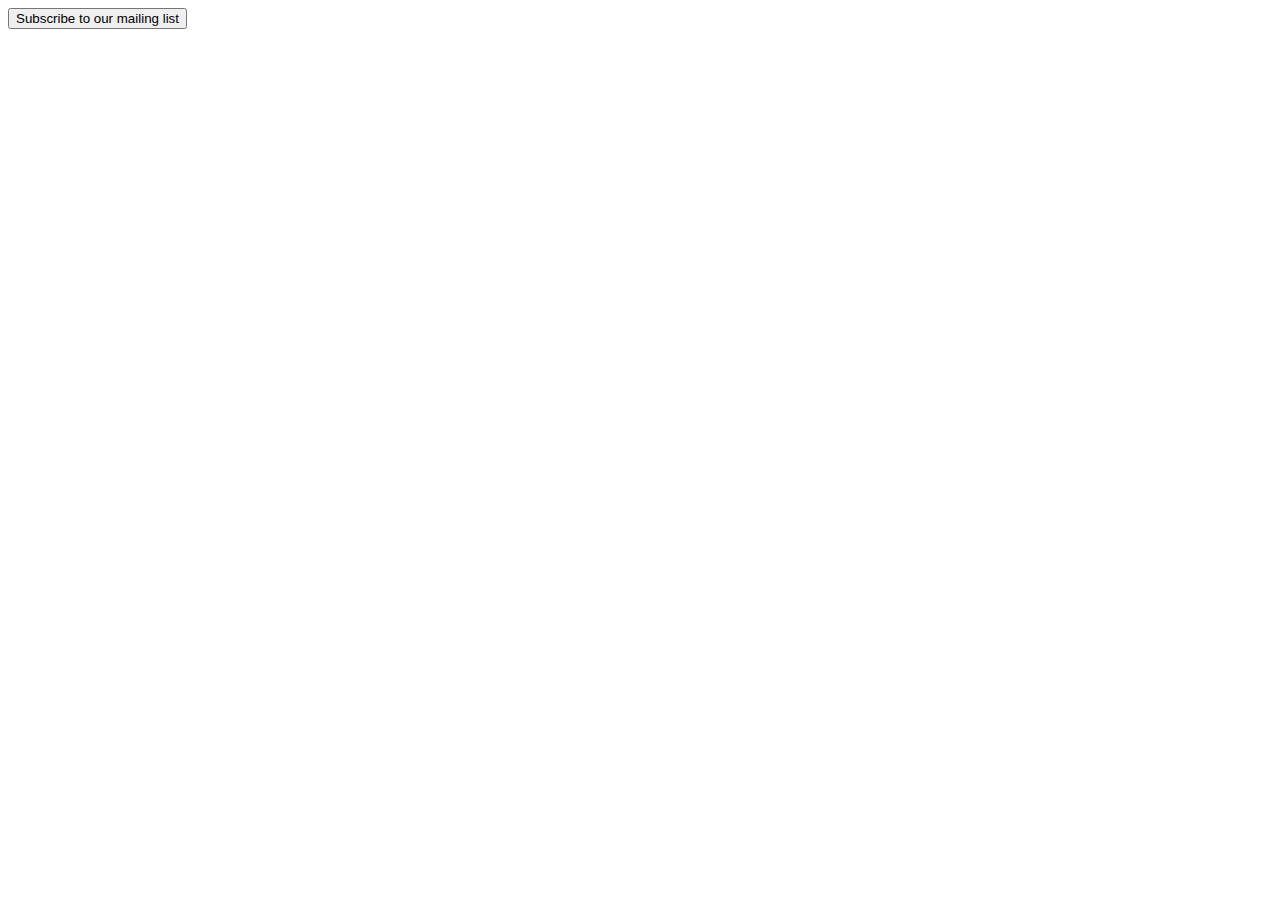
<file: testm.html>
<!DOCTYPE html>
<html>
<head>
	<title></title>
</head>
<body>


<button id="header-button-two" ">Subscribe to our mailing list</button>
<script type="text/javascript" src="//s3.amazonaws.com/downloads.mailchimp.com/js/signup-forms/popup/embed.js" data-dojo-config="usePlainJson: true, isDebug: false"></script>
<script>
function showMailingPopUp() {
require(["mojo/signup-forms/Loader"], function(L) { L.start({"baseUrl":"mc.us6.list-manage.com","uuid":"eae0cf23377d2a036bca2e3e7","lid":"ace8afc07b"}) })
document.cookie = "MCEvilPopupClosed=; expires=Thu, 01 Jan 1970 00:00:00 UTC";
};
document.getElementsById('header-button-two').onclick = function() {showMailingPopUp()};
</script>

</body>
</html>
</file>
<file: assets/css/ie8.css>
/* Basic */

	pre, code {
		position: relative;
		-ms-behavior: url("assets/js/ie/PIE.htc");
	}

/* Form */

	input[type="text"],
	input[type="password"],
	input[type="email"],
	select,
	textarea {
		position: relative;
		-ms-behavior: url("assets/js/ie/PIE.htc");
		line-height: 3em;
	}

	input[type="checkbox"],
	input[type="radio"] {
		opacity: 1;
		z-index: auto;
	}

		input[type="checkbox"] + label:before,
		input[type="radio"] + label:before {
			display: none;
		}

/* Button */

	input[type="submit"],
	input[type="reset"],
	input[type="button"],
	.button {
		position: relative;
		-ms-behavior: url("assets/js/ie/PIE.htc");
	}

		input[type="submit"].alt,
		input[type="reset"].alt,
		input[type="button"].alt,
		.button.alt {
			border: solid 2px #e5e5e5;
		}

/* Box */

	.box {
		position: relative;
		-ms-behavior: url("assets/js/ie/PIE.htc");
	}

		.box .image.featured {
			margin: 2em 0;
			width: 100%;
		}

/* Icon */

	.icon.major {
		position: relative;
		-ms-behavior: url("assets/js/ie/PIE.htc");
	}

/* Image */

	.image {
		position: relative;
		-ms-behavior: url("assets/js/ie/PIE.htc");
	}

		.image img {
			position: relative;
			-ms-behavior: url("assets/js/ie/PIE.htc");
		}

/* Header */

	#header nav > ul > li a {
		color: #fff;
		display: inline-block;
		text-decoration: none;
		border: 0;
	}

		#header nav > ul > li a.icon:before {
			color: #fff;
			margin-right: 0.5em;
		}

	#header.alt {
		color: #fff;
	}

		#header.alt nav > ul > li a:not(.button).icon:before {
			color: rgba(255, 255, 255, 0.75);
		}

		#header.alt nav > ul > li.active a:not(.button) {
			background-color: rgba(255, 255, 255, 0.2);
		}

	.dropotron {
		border: solid 1px #e5e5e5;
	}

		.dropotron.level-0 {
			margin-top: 0;
		}

			.dropotron.level-0:before {
				display: none;
			}

/* Banner */

	#banner {
		background-attachment: scroll;
		background-image: url("../../images/banner.jpg");
		background-position: auto;
		background-repeat: no-repeat;
		background-size: cover;
		-ms-behavior: url("assets/js/ie/backgroundsize.min.htc");
	}

		#banner input[type="submit"],
		#banner input[type="reset"],
		#banner input[type="button"],
		#banner .button {
			border: solid 2px #fff;
		}

/* Main */

	#main {
		position: relative;
		z-index: 1;
	}

/* CTA */

	#cta input[type="text"],
	#cta input[type="password"],
	#cta input[type="email"],
	#cta select,
	#cta textarea {
		background: #e89980;
		border: solid 2px #fff;
	}

	#cta .formerize-placeholder {
		color: #fff !important;
	}
</file>
<file: assets/css/main.css>
@import url("font-awesome.min.css");
@import url("http://fonts.googleapis.com/css?family=PT+Sans:400,400italic,700&subset=latin,cyrillic");

/* Reset */

	html, body, div, span, applet, object, iframe, h1, h2, h3, h4, h5, h6, p, blockquote, pre, a, abbr, acronym, address, big, cite, code, del, dfn, em, img, ins, kbd, q, s, samp, small, strike, strong, sub, sup, tt, var, b, u, i, center, dl, dt, dd, ol, ul, li, fieldset, form, label, legend, table, caption, tbody, tfoot, thead, tr, th, td, article, aside, canvas, details, embed, figure, figcaption, footer, header, hgroup, menu, nav, output, ruby, section, summary, time, mark, audio, video {
		margin: 0;
		padding: 0;
		border: 0;
		font-size: 100%;
		font: inherit;
		vertical-align: baseline;
	}

	article, aside, details, figcaption, figure, footer, header, hgroup, menu, nav, section {
		display: block;
	}

	body {
		line-height: 1;
	}

	ol, ul {
		list-style: none;
	}

	blockquote, q {
		quotes: none;
	}

	blockquote:before, blockquote:after, q:before, q:after {
		content: '';
		content: none;
	}

	table {
		border-collapse: collapse;
		border-spacing: 0;
	}

	body {
		-webkit-text-size-adjust: none;
	}

/* Box Model */

	*, *:before, *:after {
		-moz-box-sizing: border-box;
		-webkit-box-sizing: border-box;
		box-sizing: border-box;
	}

/* Containers */

	.container {
		margin-left: auto;
		margin-right: auto;
	}

	.container.\31 25\25 {
		width: 100%;
		max-width: 75em;
		min-width: 60em;
	}

	.container.\37 5\25 {
		width: 45em;
	}

	.container.\35 0\25 {
		width: 30em;
	}

	.container.\32 5\25 {
		width: 15em;
	}

	.container {
		width: 60em;
	}

	@media screen and (max-width: 1680px) {

		.container.\31 25\25 {
			width: 100%;
			max-width: 75em;
			min-width: 60em;
		}

		.container.\37 5\25 {
			width: 45em;
		}

		.container.\35 0\25 {
			width: 30em;
		}

		.container.\32 5\25 {
			width: 15em;
		}

		.container {
			width: 60em;
		}

	}

	@media screen and (max-width: 1280px) {

		.container.\31 25\25 {
			width: 100%;
			max-width: 75em;
			min-width: 60em;
		}

		.container.\37 5\25 {
			width: 45em;
		}

		.container.\35 0\25 {
			width: 30em;
		}

		.container.\32 5\25 {
			width: 15em;
		}

		.container {
			width: 60em;
		}

	}

	@media screen and (max-width: 980px) {

		.container.\31 25\25 {
			width: 100%;
			max-width: 112.5%;
			min-width: 90%;
		}

		.container.\37 5\25 {
			width: 67.5%;
		}

		.container.\35 0\25 {
			width: 45%;
		}

		.container.\32 5\25 {
			width: 22.5%;
		}

		.container {
			width: 90%;
		}

	}

	@media screen and (max-width: 840px) {

		.container.\31 25\25 {
			width: 100%;
			max-width: 112.5%;
			min-width: 90%;
		}

		.container.\37 5\25 {
			width: 67.5%;
		}

		.container.\35 0\25 {
			width: 45%;
		}

		.container.\32 5\25 {
			width: 22.5%;
		}

		.container {
			width: 90% !important;
		}

	}

	@media screen and (max-width: 736px) {

		.container.\31 25\25 {
			width: 100%;
			max-width: 125%;
			min-width: 100%;
		}

		.container.\37 5\25 {
			width: 75%;
		}

		.container.\35 0\25 {
			width: 50%;
		}

		.container.\32 5\25 {
			width: 25%;
		}

		.container {
			width: 100% !important;
		}

	}

	@media screen and (max-width: 480px) {

		.container.\31 25\25 {
			width: 100%;
			max-width: 125%;
			min-width: 100%;
		}

		.container.\37 5\25 {
			width: 75%;
		}

		.container.\35 0\25 {
			width: 50%;
		}

		.container.\32 5\25 {
			width: 25%;
		}

		.container {
			width: 100% !important;
		}


	}

/* Grid */

	.row {
		border-bottom: solid 1px transparent;
		-moz-box-sizing: border-box;
		-webkit-box-sizing: border-box;
		box-sizing: border-box;
	}

	.row > * {
		float: left;
		-moz-box-sizing: border-box;
		-webkit-box-sizing: border-box;
		box-sizing: border-box;
	}

	.row:after, .row:before {
		content: '';
		display: block;
		clear: both;
		height: 0;
	}

	.row.uniform > * > :first-child {
		margin-top: 0;
	}

	.row.uniform > * > :last-child {
		margin-bottom: 0;
	}

	.row.\30 \25 > * {
		padding: 0 0 0 0em;
	}

	.row.\30 \25 {
		margin: 0 0 -1px 0em;
	}

	.row.uniform.\30 \25 > * {
		padding: 0em 0 0 0em;
	}

	.row.uniform.\30 \25 {
		margin: 0em 0 -1px 0em;
	}

	.row > * {
		padding: 0 0 0 2em;
	}

	.row {
		margin: 0 0 -1px -2em;
	}

	.row.uniform > * {
		padding: 2em 0 0 2em;
	}

	.row.uniform {
		margin: -2em 0 -1px -2em;
	}

	.row.\32 00\25 > * {
		padding: 0 0 0 4em;
	}

	.row.\32 00\25 {
		margin: 0 0 -1px -4em;
	}

	.row.uniform.\32 00\25 > * {
		padding: 4em 0 0 4em;
	}

	.row.uniform.\32 00\25 {
		margin: -4em 0 -1px -4em;
	}

	.row.\31 50\25 > * {
		padding: 0 0 0 3em;
	}

	.row.\31 50\25 {
		margin: 0 0 -1px -3em;
	}

	.row.uniform.\31 50\25 > * {
		padding: 3em 0 0 3em;
	}

	.row.uniform.\31 50\25 {
		margin: -3em 0 -1px -3em;
	}

	.row.\35 0\25 > * {
		padding: 0 0 0 1em;
	}

	.row.\35 0\25 {
		margin: 0 0 -1px -1em;
	}

	.row.uniform.\35 0\25 > * {
		padding: 1em 0 0 1em;
	}

	.row.uniform.\35 0\25 {
		margin: -1em 0 -1px -1em;
	}

	.row.\32 5\25 > * {
		padding: 0 0 0 0.5em;
	}

	.row.\32 5\25 {
		margin: 0 0 -1px -0.5em;
	}

	.row.uniform.\32 5\25 > * {
		padding: 0.5em 0 0 0.5em;
	}

	.row.uniform.\32 5\25 {
		margin: -0.5em 0 -1px -0.5em;
	}

	.\31 2u, .\31 2u\24 {
		width: 100%;
		clear: none;
		margin-left: 0;
	}

	.\31 1u, .\31 1u\24 {
		width: 91.6666666667%;
		clear: none;
		margin-left: 0;
	}

	.\31 0u, .\31 0u\24 {
		width: 83.3333333333%;
		clear: none;
		margin-left: 0;
	}

	.\39 u, .\39 u\24 {
		width: 75%;
		clear: none;
		margin-left: 0;
	}

	.\38 u, .\38 u\24 {
		width: 66.6666666667%;
		clear: none;
		margin-left: 0;
	}

	.\37 u, .\37 u\24 {
		width: 58.3333333333%;
		clear: none;
		margin-left: 0;
	}

	.\36 u, .\36 u\24 {
		width: 50%;
		clear: none;
		margin-left: 0;
	}

	.\35 u, .\35 u\24 {
		width: 41.6666666667%;
		clear: none;
		margin-left: 0;
	}

	.\34 u, .\34 u\24 {
		width: 33.3333333333%;
		clear: none;
		margin-left: 0;
	}

	.\33 u, .\33 u\24 {
		width: 25%;
		clear: none;
		margin-left: 0;
	}

	.\32 u, .\32 u\24 {
		width: 16.6666666667%;
		clear: none;
		margin-left: 0;
	}

	.\31 u, .\31 u\24 {
		width: 8.3333333333%;
		clear: none;
		margin-left: 0;
	}

	.\31 2u\24 + *,
	.\31 1u\24 + *,
	.\31 0u\24 + *,
	.\39 u\24 + *,
	.\38 u\24 + *,
	.\37 u\24 + *,
	.\36 u\24 + *,
	.\35 u\24 + *,
	.\34 u\24 + *,
	.\33 u\24 + *,
	.\32 u\24 + *,
	.\31 u\24 + * {
		clear: left;
	}

	.\-11u {
		margin-left: 91.66667%;
	}

	.\-10u {
		margin-left: 83.33333%;
	}

	.\-9u {
		margin-left: 75%;
	}

	.\-8u {
		margin-left: 66.66667%;
	}

	.\-7u {
		margin-left: 58.33333%;
	}

	.\-6u {
		margin-left: 50%;
	}

	.\-5u {
		margin-left: 41.66667%;
	}

	.\-4u {
		margin-left: 33.33333%;
	}

	.\-3u {
		margin-left: 25%;
	}

	.\-2u {
		margin-left: 16.66667%;
	}

	.\-1u {
		margin-left: 8.33333%;
	}

	@media screen and (max-width: 1680px) {

		.row > * {
			padding: 0 0 0 2em;
		}

		.row {
			margin: 0 0 -1px -2em;
		}

		.row.uniform > * {
			padding: 2em 0 0 2em;
		}

		.row.uniform {
			margin: -2em 0 -1px -2em;
		}

		.row.\32 00\25 > * {
			padding: 0 0 0 4em;
		}

		.row.\32 00\25 {
			margin: 0 0 -1px -4em;
		}

		.row.uniform.\32 00\25 > * {
			padding: 4em 0 0 4em;
		}

		.row.uniform.\32 00\25 {
			margin: -4em 0 -1px -4em;
		}

		.row.\31 50\25 > * {
			padding: 0 0 0 3em;
		}

		.row.\31 50\25 {
			margin: 0 0 -1px -3em;
		}

		.row.uniform.\31 50\25 > * {
			padding: 3em 0 0 3em;
		}

		.row.uniform.\31 50\25 {
			margin: -3em 0 -1px -3em;
		}

		.row.\35 0\25 > * {
			padding: 0 0 0 1em;
		}

		.row.\35 0\25 {
			margin: 0 0 -1px -1em;
		}

		.row.uniform.\35 0\25 > * {
			padding: 1em 0 0 1em;
		}

		.row.uniform.\35 0\25 {
			margin: -1em 0 -1px -1em;
		}

		.row.\32 5\25 > * {
			padding: 0 0 0 0.5em;
		}

		.row.\32 5\25 {
			margin: 0 0 -1px -0.5em;
		}

		.row.uniform.\32 5\25 > * {
			padding: 0.5em 0 0 0.5em;
		}

		.row.uniform.\32 5\25 {
			margin: -0.5em 0 -1px -0.5em;
		}

		.\31 2u\28wide\29, .\31 2u\24\28wide\29 {
			width: 100%;
			clear: none;
			margin-left: 0;
		}

		.\31 1u\28wide\29, .\31 1u\24\28wide\29 {
			width: 91.6666666667%;
			clear: none;
			margin-left: 0;
		}

		.\31 0u\28wide\29, .\31 0u\24\28wide\29 {
			width: 83.3333333333%;
			clear: none;
			margin-left: 0;
		}

		.\39 u\28wide\29, .\39 u\24\28wide\29 {
			width: 75%;
			clear: none;
			margin-left: 0;
		}

		.\38 u\28wide\29, .\38 u\24\28wide\29 {
			width: 66.6666666667%;
			clear: none;
			margin-left: 0;
		}

		.\37 u\28wide\29, .\37 u\24\28wide\29 {
			width: 58.3333333333%;
			clear: none;
			margin-left: 0;
		}

		.\36 u\28wide\29, .\36 u\24\28wide\29 {
			width: 50%;
			clear: none;
			margin-left: 0;
		}

		.\35 u\28wide\29, .\35 u\24\28wide\29 {
			width: 41.6666666667%;
			clear: none;
			margin-left: 0;
		}

		.\34 u\28wide\29, .\34 u\24\28wide\29 {
			width: 33.3333333333%;
			clear: none;
			margin-left: 0;
		}

		.\33 u\28wide\29, .\33 u\24\28wide\29 {
			width: 25%;
			clear: none;
			margin-left: 0;
		}

		.\32 u\28wide\29, .\32 u\24\28wide\29 {
			width: 16.6666666667%;
			clear: none;
			margin-left: 0;
		}

		.\31 u\28wide\29, .\31 u\24\28wide\29 {
			width: 8.3333333333%;
			clear: none;
			margin-left: 0;
		}

		.\31 2u\24\28wide\29 + *,
		.\31 1u\24\28wide\29 + *,
		.\31 0u\24\28wide\29 + *,
		.\39 u\24\28wide\29 + *,
		.\38 u\24\28wide\29 + *,
		.\37 u\24\28wide\29 + *,
		.\36 u\24\28wide\29 + *,
		.\35 u\24\28wide\29 + *,
		.\34 u\24\28wide\29 + *,
		.\33 u\24\28wide\29 + *,
		.\32 u\24\28wide\29 + *,
		.\31 u\24\28wide\29 + * {
			clear: left;
		}

		.\-11u\28wide\29 {
			margin-left: 91.66667%;
		}

		.\-10u\28wide\29 {
			margin-left: 83.33333%;
		}

		.\-9u\28wide\29 {
			margin-left: 75%;
		}

		.\-8u\28wide\29 {
			margin-left: 66.66667%;
		}

		.\-7u\28wide\29 {
			margin-left: 58.33333%;
		}

		.\-6u\28wide\29 {
			margin-left: 50%;
		}

		.\-5u\28wide\29 {
			margin-left: 41.66667%;
		}

		.\-4u\28wide\29 {
			margin-left: 33.33333%;
		}

		.\-3u\28wide\29 {
			margin-left: 25%;
		}

		.\-2u\28wide\29 {
			margin-left: 16.66667%;
		}

		.\-1u\28wide\29 {
			margin-left: 8.33333%;
		}

	}

	@media screen and (max-width: 1280px) {

		.row > * {
			padding: 0 0 0 2em;
		}

		.row {
			margin: 0 0 -1px -2em;
		}

		.row.uniform > * {
			padding: 2em 0 0 2em;
		}

		.row.uniform {
			margin: -2em 0 -1px -2em;
		}

		.row.\32 00\25 > * {
			padding: 0 0 0 4em;
		}

		.row.\32 00\25 {
			margin: 0 0 -1px -4em;
		}

		.row.uniform.\32 00\25 > * {
			padding: 4em 0 0 4em;
		}

		.row.uniform.\32 00\25 {
			margin: -4em 0 -1px -4em;
		}

		.row.\31 50\25 > * {
			padding: 0 0 0 3em;
		}

		.row.\31 50\25 {
			margin: 0 0 -1px -3em;
		}

		.row.uniform.\31 50\25 > * {
			padding: 3em 0 0 3em;
		}

		.row.uniform.\31 50\25 {
			margin: -3em 0 -1px -3em;
		}

		.row.\35 0\25 > * {
			padding: 0 0 0 1em;
		}

		.row.\35 0\25 {
			margin: 0 0 -1px -1em;
		}

		.row.uniform.\35 0\25 > * {
			padding: 1em 0 0 1em;
		}

		.row.uniform.\35 0\25 {
			margin: -1em 0 -1px -1em;
		}

		.row.\32 5\25 > * {
			padding: 0 0 0 0.5em;
		}

		.row.\32 5\25 {
			margin: 0 0 -1px -0.5em;
		}

		.row.uniform.\32 5\25 > * {
			padding: 0.5em 0 0 0.5em;
		}

		.row.uniform.\32 5\25 {
			margin: -0.5em 0 -1px -0.5em;
		}

		.\31 2u\28normal\29, .\31 2u\24\28normal\29 {
			width: 100%;
			clear: none;
			margin-left: 0;
		}

		.\31 1u\28normal\29, .\31 1u\24\28normal\29 {
			width: 91.6666666667%;
			clear: none;
			margin-left: 0;
		}

		.\31 0u\28normal\29, .\31 0u\24\28normal\29 {
			width: 83.3333333333%;
			clear: none;
			margin-left: 0;
		}

		.\39 u\28normal\29, .\39 u\24\28normal\29 {
			width: 75%;
			clear: none;
			margin-left: 0;
		}

		.\38 u\28normal\29, .\38 u\24\28normal\29 {
			width: 66.6666666667%;
			clear: none;
			margin-left: 0;
		}

		.\37 u\28normal\29, .\37 u\24\28normal\29 {
			width: 58.3333333333%;
			clear: none;
			margin-left: 0;
		}

		.\36 u\28normal\29, .\36 u\24\28normal\29 {
			width: 50%;
			clear: none;
			margin-left: 0;
		}

		.\35 u\28normal\29, .\35 u\24\28normal\29 {
			width: 41.6666666667%;
			clear: none;
			margin-left: 0;
		}

		.\34 u\28normal\29, .\34 u\24\28normal\29 {
			width: 33.3333333333%;
			clear: none;
			margin-left: 0;
		}

		.\33 u\28normal\29, .\33 u\24\28normal\29 {
			width: 25%;
			clear: none;
			margin-left: 0;
		}

		.\32 u\28normal\29, .\32 u\24\28normal\29 {
			width: 16.6666666667%;
			clear: none;
			margin-left: 0;
		}

		.\31 u\28normal\29, .\31 u\24\28normal\29 {
			width: 8.3333333333%;
			clear: none;
			margin-left: 0;
		}

		.\31 2u\24\28normal\29 + *,
		.\31 1u\24\28normal\29 + *,
		.\31 0u\24\28normal\29 + *,
		.\39 u\24\28normal\29 + *,
		.\38 u\24\28normal\29 + *,
		.\37 u\24\28normal\29 + *,
		.\36 u\24\28normal\29 + *,
		.\35 u\24\28normal\29 + *,
		.\34 u\24\28normal\29 + *,
		.\33 u\24\28normal\29 + *,
		.\32 u\24\28normal\29 + *,
		.\31 u\24\28normal\29 + * {
			clear: left;
		}

		.\-11u\28normal\29 {
			margin-left: 91.66667%;
		}

		.\-10u\28normal\29 {
			margin-left: 83.33333%;
		}

		.\-9u\28normal\29 {
			margin-left: 75%;
		}

		.\-8u\28normal\29 {
			margin-left: 66.66667%;
		}

		.\-7u\28normal\29 {
			margin-left: 58.33333%;
		}

		.\-6u\28normal\29 {
			margin-left: 50%;
		}

		.\-5u\28normal\29 {
			margin-left: 41.66667%;
		}

		.\-4u\28normal\29 {
			margin-left: 33.33333%;
		}

		.\-3u\28normal\29 {
			margin-left: 25%;
		}

		.\-2u\28normal\29 {
			margin-left: 16.66667%;
		}

		.\-1u\28normal\29 {
			margin-left: 8.33333%;
		}

	}

	@media screen and (max-width: 980px) {

		.row > * {
			padding: 0 0 0 2em;
		}

		.row {
			margin: 0 0 -1px -2em;
		}

		.row.uniform > * {
			padding: 2em 0 0 2em;
		}

		.row.uniform {
			margin: -2em 0 -1px -2em;
		}

		.row.\32 00\25 > * {
			padding: 0 0 0 4em;
		}

		.row.\32 00\25 {
			margin: 0 0 -1px -4em;
		}

		.row.uniform.\32 00\25 > * {
			padding: 4em 0 0 4em;
		}

		.row.uniform.\32 00\25 {
			margin: -4em 0 -1px -4em;
		}

		.row.\31 50\25 > * {
			padding: 0 0 0 3em;
		}

		.row.\31 50\25 {
			margin: 0 0 -1px -3em;
		}

		.row.uniform.\31 50\25 > * {
			padding: 3em 0 0 3em;
		}

		.row.uniform.\31 50\25 {
			margin: -3em 0 -1px -3em;
		}

		.row.\35 0\25 > * {
			padding: 0 0 0 1em;
		}

		.row.\35 0\25 {
			margin: 0 0 -1px -1em;
		}

		.row.uniform.\35 0\25 > * {
			padding: 1em 0 0 1em;
		}

		.row.uniform.\35 0\25 {
			margin: -1em 0 -1px -1em;
		}

		.row.\32 5\25 > * {
			padding: 0 0 0 0.5em;
		}

		.row.\32 5\25 {
			margin: 0 0 -1px -0.5em;
		}

		.row.uniform.\32 5\25 > * {
			padding: 0.5em 0 0 0.5em;
		}

		.row.uniform.\32 5\25 {
			margin: -0.5em 0 -1px -0.5em;
		}

		.\31 2u\28narrow\29, .\31 2u\24\28narrow\29 {
			width: 100%;
			clear: none;
			margin-left: 0;
		}

		.\31 1u\28narrow\29, .\31 1u\24\28narrow\29 {
			width: 91.6666666667%;
			clear: none;
			margin-left: 0;
		}

		.\31 0u\28narrow\29, .\31 0u\24\28narrow\29 {
			width: 83.3333333333%;
			clear: none;
			margin-left: 0;
		}

		.\39 u\28narrow\29, .\39 u\24\28narrow\29 {
			width: 75%;
			clear: none;
			margin-left: 0;
		}

		.\38 u\28narrow\29, .\38 u\24\28narrow\29 {
			width: 66.6666666667%;
			clear: none;
			margin-left: 0;
		}

		.\37 u\28narrow\29, .\37 u\24\28narrow\29 {
			width: 58.3333333333%;
			clear: none;
			margin-left: 0;
		}

		.\36 u\28narrow\29, .\36 u\24\28narrow\29 {
			width: 50%;
			clear: none;
			margin-left: 0;
		}

		.\35 u\28narrow\29, .\35 u\24\28narrow\29 {
			width: 41.6666666667%;
			clear: none;
			margin-left: 0;
		}

		.\34 u\28narrow\29, .\34 u\24\28narrow\29 {
			width: 33.3333333333%;
			clear: none;
			margin-left: 0;
		}

		.\33 u\28narrow\29, .\33 u\24\28narrow\29 {
			width: 25%;
			clear: none;
			margin-left: 0;
		}

		.\32 u\28narrow\29, .\32 u\24\28narrow\29 {
			width: 16.6666666667%;
			clear: none;
			margin-left: 0;
		}

		.\31 u\28narrow\29, .\31 u\24\28narrow\29 {
			width: 8.3333333333%;
			clear: none;
			margin-left: 0;
		}

		.\31 2u\24\28narrow\29 + *,
		.\31 1u\24\28narrow\29 + *,
		.\31 0u\24\28narrow\29 + *,
		.\39 u\24\28narrow\29 + *,
		.\38 u\24\28narrow\29 + *,
		.\37 u\24\28narrow\29 + *,
		.\36 u\24\28narrow\29 + *,
		.\35 u\24\28narrow\29 + *,
		.\34 u\24\28narrow\29 + *,
		.\33 u\24\28narrow\29 + *,
		.\32 u\24\28narrow\29 + *,
		.\31 u\24\28narrow\29 + * {
			clear: left;
		}

		.\-11u\28narrow\29 {
			margin-left: 91.66667%;
		}

		.\-10u\28narrow\29 {
			margin-left: 83.33333%;
		}

		.\-9u\28narrow\29 {
			margin-left: 75%;
		}

		.\-8u\28narrow\29 {
			margin-left: 66.66667%;
		}

		.\-7u\28narrow\29 {
			margin-left: 58.33333%;
		}

		.\-6u\28narrow\29 {
			margin-left: 50%;
		}

		.\-5u\28narrow\29 {
			margin-left: 41.66667%;
		}

		.\-4u\28narrow\29 {
			margin-left: 33.33333%;
		}

		.\-3u\28narrow\29 {
			margin-left: 25%;
		}

		.\-2u\28narrow\29 {
			margin-left: 16.66667%;
		}

		.\-1u\28narrow\29 {
			margin-left: 8.33333%;
		}

	}

	@media screen and (max-width: 840px) {

		.row > * {
			padding: 0 0 0 2em;
		}

		.row {
			margin: 0 0 -1px -2em;
		}

		.row.uniform > * {
			padding: 2em 0 0 2em;
		}

		.row.uniform {
			margin: -2em 0 -1px -2em;
		}

		.row.\32 00\25 > * {
			padding: 0 0 0 4em;
		}

		.row.\32 00\25 {
			margin: 0 0 -1px -4em;
		}

		.row.uniform.\32 00\25 > * {
			padding: 4em 0 0 4em;
		}

		.row.uniform.\32 00\25 {
			margin: -4em 0 -1px -4em;
		}

		.row.\31 50\25 > * {
			padding: 0 0 0 3em;
		}

		.row.\31 50\25 {
			margin: 0 0 -1px -3em;
		}

		.row.uniform.\31 50\25 > * {
			padding: 3em 0 0 3em;
		}

		.row.uniform.\31 50\25 {
			margin: -3em 0 -1px -3em;
		}

		.row.\35 0\25 > * {
			padding: 0 0 0 1em;
		}

		.row.\35 0\25 {
			margin: 0 0 -1px -1em;
		}

		.row.uniform.\35 0\25 > * {
			padding: 1em 0 0 1em;
		}

		.row.uniform.\35 0\25 {
			margin: -1em 0 -1px -1em;
		}

		.row.\32 5\25 > * {
			padding: 0 0 0 0.5em;
		}

		.row.\32 5\25 {
			margin: 0 0 -1px -0.5em;
		}

		.row.uniform.\32 5\25 > * {
			padding: 0.5em 0 0 0.5em;
		}

		.row.uniform.\32 5\25 {
			margin: -0.5em 0 -1px -0.5em;
		}

		.\31 2u\28narrower\29, .\31 2u\24\28narrower\29 {
			width: 100%;
			clear: none;
			margin-left: 0;
		}

		.\31 1u\28narrower\29, .\31 1u\24\28narrower\29 {
			width: 91.6666666667%;
			clear: none;
			margin-left: 0;
		}

		.\31 0u\28narrower\29, .\31 0u\24\28narrower\29 {
			width: 83.3333333333%;
			clear: none;
			margin-left: 0;
		}

		.\39 u\28narrower\29, .\39 u\24\28narrower\29 {
			width: 75%;
			clear: none;
			margin-left: 0;
		}

		.\38 u\28narrower\29, .\38 u\24\28narrower\29 {
			width: 66.6666666667%;
			clear: none;
			margin-left: 0;
		}

		.\37 u\28narrower\29, .\37 u\24\28narrower\29 {
			width: 58.3333333333%;
			clear: none;
			margin-left: 0;
		}

		.\36 u\28narrower\29, .\36 u\24\28narrower\29 {
			width: 50%;
			clear: none;
			margin-left: 0;
		}

		.\35 u\28narrower\29, .\35 u\24\28narrower\29 {
			width: 41.6666666667%;
			clear: none;
			margin-left: 0;
		}

		.\34 u\28narrower\29, .\34 u\24\28narrower\29 {
			width: 33.3333333333%;
			clear: none;
			margin-left: 0;
		}

		.\33 u\28narrower\29, .\33 u\24\28narrower\29 {
			width: 25%;
			clear: none;
			margin-left: 0;
		}

		.\32 u\28narrower\29, .\32 u\24\28narrower\29 {
			width: 16.6666666667%;
			clear: none;
			margin-left: 0;
		}

		.\31 u\28narrower\29, .\31 u\24\28narrower\29 {
			width: 8.3333333333%;
			clear: none;
			margin-left: 0;
		}

		.\31 2u\24\28narrower\29 + *,
		.\31 1u\24\28narrower\29 + *,
		.\31 0u\24\28narrower\29 + *,
		.\39 u\24\28narrower\29 + *,
		.\38 u\24\28narrower\29 + *,
		.\37 u\24\28narrower\29 + *,
		.\36 u\24\28narrower\29 + *,
		.\35 u\24\28narrower\29 + *,
		.\34 u\24\28narrower\29 + *,
		.\33 u\24\28narrower\29 + *,
		.\32 u\24\28narrower\29 + *,
		.\31 u\24\28narrower\29 + * {
			clear: left;
		}

		.\-11u\28narrower\29 {
			margin-left: 91.66667%;
		}

		.\-10u\28narrower\29 {
			margin-left: 83.33333%;
		}

		.\-9u\28narrower\29 {
			margin-left: 75%;
		}

		.\-8u\28narrower\29 {
			margin-left: 66.66667%;
		}

		.\-7u\28narrower\29 {
			margin-left: 58.33333%;
		}

		.\-6u\28narrower\29 {
			margin-left: 50%;
		}

		.\-5u\28narrower\29 {
			margin-left: 41.66667%;
		}

		.\-4u\28narrower\29 {
			margin-left: 33.33333%;
		}

		.\-3u\28narrower\29 {
			margin-left: 25%;
		}

		.\-2u\28narrower\29 {
			margin-left: 16.66667%;
		}

		.\-1u\28narrower\29 {
			margin-left: 8.33333%;
		}

	}

	@media screen and (max-width: 736px) {

		.row > * {
			padding: 0 0 0 2em;
		}

		.row {
			margin: 0 0 -1px -2em;
		}

		.row.uniform > * {
			padding: 2em 0 0 2em;
		}

		.row.uniform {
			margin: -2em 0 -1px -2em;
		}

		.row.\32 00\25 > * {
			padding: 0 0 0 4em;
		}

		.row.\32 00\25 {
			margin: 0 0 -1px -4em;
		}

		.row.uniform.\32 00\25 > * {
			padding: 4em 0 0 4em;
		}

		.row.uniform.\32 00\25 {
			margin: -4em 0 -1px -4em;
		}

		.row.\31 50\25 > * {
			padding: 0 0 0 3em;
		}

		.row.\31 50\25 {
			margin: 0 0 -1px -3em;
		}

		.row.uniform.\31 50\25 > * {
			padding: 3em 0 0 3em;
		}

		.row.uniform.\31 50\25 {
			margin: -3em 0 -1px -3em;
		}

		.row.\35 0\25 > * {
			padding: 0 0 0 1em;
		}

		.row.\35 0\25 {
			margin: 0 0 -1px -1em;
		}

		.row.uniform.\35 0\25 > * {
			padding: 1em 0 0 1em;
		}

		.row.uniform.\35 0\25 {
			margin: -1em 0 -1px -1em;
		}

		.row.\32 5\25 > * {
			padding: 0 0 0 0.5em;
		}

		.row.\32 5\25 {
			margin: 0 0 -1px -0.5em;
		}

		.row.uniform.\32 5\25 > * {
			padding: 0.5em 0 0 0.5em;
		}

		.row.uniform.\32 5\25 {
			margin: -0.5em 0 -1px -0.5em;
		}

		.\31 2u\28mobile\29, .\31 2u\24\28mobile\29 {
			width: 100%;
			clear: none;
			margin-left: 0;
		}

		.\31 1u\28mobile\29, .\31 1u\24\28mobile\29 {
			width: 91.6666666667%;
			clear: none;
			margin-left: 0;
		}

		.\31 0u\28mobile\29, .\31 0u\24\28mobile\29 {
			width: 83.3333333333%;
			clear: none;
			margin-left: 0;
		}

		.\39 u\28mobile\29, .\39 u\24\28mobile\29 {
			width: 75%;
			clear: none;
			margin-left: 0;
		}

		.\38 u\28mobile\29, .\38 u\24\28mobile\29 {
			width: 66.6666666667%;
			clear: none;
			margin-left: 0;
		}

		.\37 u\28mobile\29, .\37 u\24\28mobile\29 {
			width: 58.3333333333%;
			clear: none;
			margin-left: 0;
		}

		.\36 u\28mobile\29, .\36 u\24\28mobile\29 {
			width: 50%;
			clear: none;
			margin-left: 0;
		}

		.\35 u\28mobile\29, .\35 u\24\28mobile\29 {
			width: 41.6666666667%;
			clear: none;
			margin-left: 0;
		}

		.\34 u\28mobile\29, .\34 u\24\28mobile\29 {
			width: 33.3333333333%;
			clear: none;
			margin-left: 0;
		}

		.\33 u\28mobile\29, .\33 u\24\28mobile\29 {
			width: 25%;
			clear: none;
			margin-left: 0;
		}

		.\32 u\28mobile\29, .\32 u\24\28mobile\29 {
			width: 16.6666666667%;
			clear: none;
			margin-left: 0;
		}

		.\31 u\28mobile\29, .\31 u\24\28mobile\29 {
			width: 8.3333333333%;
			clear: none;
			margin-left: 0;
		}

		.\31 2u\24\28mobile\29 + *,
		.\31 1u\24\28mobile\29 + *,
		.\31 0u\24\28mobile\29 + *,
		.\39 u\24\28mobile\29 + *,
		.\38 u\24\28mobile\29 + *,
		.\37 u\24\28mobile\29 + *,
		.\36 u\24\28mobile\29 + *,
		.\35 u\24\28mobile\29 + *,
		.\34 u\24\28mobile\29 + *,
		.\33 u\24\28mobile\29 + *,
		.\32 u\24\28mobile\29 + *,
		.\31 u\24\28mobile\29 + * {
			clear: left;
		}

		.\-11u\28mobile\29 {
			margin-left: 91.66667%;
		}

		.\-10u\28mobile\29 {
			margin-left: 83.33333%;
		}

		.\-9u\28mobile\29 {
			margin-left: 75%;
		}

		.\-8u\28mobile\29 {
			margin-left: 66.66667%;
		}

		.\-7u\28mobile\29 {
			margin-left: 58.33333%;
		}

		.\-6u\28mobile\29 {
			margin-left: 50%;
		}

		.\-5u\28mobile\29 {
			margin-left: 41.66667%;
		}

		.\-4u\28mobile\29 {
			margin-left: 33.33333%;
		}

		.\-3u\28mobile\29 {
			margin-left: 25%;
		}

		.\-2u\28mobile\29 {
			margin-left: 16.66667%;
		}

		.\-1u\28mobile\29 {
			margin-left: 8.33333%;
		}

	}

	@media screen and (max-width: 480px) {

		.row > * {
			padding: 0 0 0 2em;
		}

		.row {
			margin: 0 0 -1px -2em;
		}

		.row.uniform > * {
			padding: 2em 0 0 2em;
		}

		.row.uniform {
			margin: -2em 0 -1px -2em;
		}

		.row.\32 00\25 > * {
			padding: 0 0 0 4em;
		}

		.row.\32 00\25 {
			margin: 0 0 -1px -4em;
		}

		.row.uniform.\32 00\25 > * {
			padding: 4em 0 0 4em;
		}

		.row.uniform.\32 00\25 {
			margin: -4em 0 -1px -4em;
		}

		.row.\31 50\25 > * {
			padding: 0 0 0 3em;
		}

		.row.\31 50\25 {
			margin: 0 0 -1px -3em;
		}

		.row.uniform.\31 50\25 > * {
			padding: 3em 0 0 3em;
		}

		.row.uniform.\31 50\25 {
			margin: -3em 0 -1px -3em;
		}

		.row.\35 0\25 > * {
			padding: 0 0 0 1em;
		}

		.row.\35 0\25 {
			margin: 0 0 -1px -1em;
		}

		.row.uniform.\35 0\25 > * {
			padding: 1em 0 0 1em;
		}

		.row.uniform.\35 0\25 {
			margin: -1em 0 -1px -1em;
		}

		.row.\32 5\25 > * {
			padding: 0 0 0 0.5em;
		}

		.row.\32 5\25 {
			margin: 0 0 -1px -0.5em;
		}

		.row.uniform.\32 5\25 > * {
			padding: 0.5em 0 0 0.5em;
		}

		.row.uniform.\32 5\25 {
			margin: -0.5em 0 -1px -0.5em;
		}

		.\31 2u\28mobilep\29, .\31 2u\24\28mobilep\29 {
			width: 100%;
			clear: none;
			margin-left: 0;
		}

		.\31 1u\28mobilep\29, .\31 1u\24\28mobilep\29 {
			width: 91.6666666667%;
			clear: none;
			margin-left: 0;
		}

		.\31 0u\28mobilep\29, .\31 0u\24\28mobilep\29 {
			width: 83.3333333333%;
			clear: none;
			margin-left: 0;
		}

		.\39 u\28mobilep\29, .\39 u\24\28mobilep\29 {
			width: 75%;
			clear: none;
			margin-left: 0;
		}

		.\38 u\28mobilep\29, .\38 u\24\28mobilep\29 {
			width: 66.6666666667%;
			clear: none;
			margin-left: 0;
		}

		.\37 u\28mobilep\29, .\37 u\24\28mobilep\29 {
			width: 58.3333333333%;
			clear: none;
			margin-left: 0;
		}

		.\36 u\28mobilep\29, .\36 u\24\28mobilep\29 {
			width: 50%;
			clear: none;
			margin-left: 0;
		}

		.\35 u\28mobilep\29, .\35 u\24\28mobilep\29 {
			width: 41.6666666667%;
			clear: none;
			margin-left: 0;
		}

		.\34 u\28mobilep\29, .\34 u\24\28mobilep\29 {
			width: 33.3333333333%;
			clear: none;
			margin-left: 0;
		}

		.\33 u\28mobilep\29, .\33 u\24\28mobilep\29 {
			width: 25%;
			clear: none;
			margin-left: 0;
		}

		.\32 u\28mobilep\29, .\32 u\24\28mobilep\29 {
			width: 16.6666666667%;
			clear: none;
			margin-left: 0;
		}

		.\31 u\28mobilep\29, .\31 u\24\28mobilep\29 {
			width: 8.3333333333%;
			clear: none;
			margin-left: 0;
		}

		.\31 2u\24\28mobilep\29 + *,
		.\31 1u\24\28mobilep\29 + *,
		.\31 0u\24\28mobilep\29 + *,
		.\39 u\24\28mobilep\29 + *,
		.\38 u\24\28mobilep\29 + *,
		.\37 u\24\28mobilep\29 + *,
		.\36 u\24\28mobilep\29 + *,
		.\35 u\24\28mobilep\29 + *,
		.\34 u\24\28mobilep\29 + *,
		.\33 u\24\28mobilep\29 + *,
		.\32 u\24\28mobilep\29 + *,
		.\31 u\24\28mobilep\29 + * {
			clear: left;
		}

		.\-11u\28mobilep\29 {
			margin-left: 91.66667%;
		}

		.\-10u\28mobilep\29 {
			margin-left: 83.33333%;
		}

		.\-9u\28mobilep\29 {
			margin-left: 75%;
		}

		.\-8u\28mobilep\29 {
			margin-left: 66.66667%;
		}

		.\-7u\28mobilep\29 {
			margin-left: 58.33333%;
		}

		.\-6u\28mobilep\29 {
			margin-left: 50%;
		}

		.\-5u\28mobilep\29 {
			margin-left: 41.66667%;
		}

		.\-4u\28mobilep\29 {
			margin-left: 33.33333%;
		}

		.\-3u\28mobilep\29 {
			margin-left: 25%;
		}

		.\-2u\28mobilep\29 {
			margin-left: 16.66667%;
		}

		.\-1u\28mobilep\29 {
			margin-left: 8.33333%;
		}

	}

/* Basic */

	body {
		background: #f5f5f5;
	}

	body, input, select, textarea {
		color: #777;
		font-family: 'PT Sans', sans-serif;
		font-size: 16pt;
		font-weight: 300;
		line-height: 1.65em;
		letter-spacing: -0.015em;
	}

	a {
		-moz-transition: color 0.2s ease-in-out, border-bottom-color 0.2s ease-in-out;
		-webkit-transition: color 0.2s ease-in-out, border-bottom-color 0.2s ease-in-out;
		-ms-transition: color 0.2s ease-in-out, border-bottom-color 0.2s ease-in-out;
		transition: color 0.2s ease-in-out, border-bottom-color 0.2s ease-in-out;
		border-bottom: dotted 1px;
		color: #e89980;
		text-decoration: none;
	}

		a:hover {
			border-bottom-color: transparent;
		}

	strong, b {
		color: #646464;
		font-weight: 400;
	}

	em, i {
		font-style: italic;
	}

	p {
		margin: 0 0 2em 0;
	}

	h1, h2, h3, h4, h5, h6 {
		color: #646464;
		font-weight: 300;
		line-height: 1em;
		margin: 0 0 0.5em 0;
	}

		h1 a, h2 a, h3 a, h4 a, h5 a, h6 a {
			color: inherit;
			text-decoration: none;
		}

	h2 {
		font-size: 2.25em;
		line-height: 1.5em;
		letter-spacing: -0.035em;
	}

	h3 {
		font-size: 1.75em;
		line-height: 1.5em;
		letter-spacing: -0.025em;
	}

	h4 {
		font-size: 1.1em;
		line-height: 1.5em;
		letter-spacing: 0;
	}

	h5 {
		font-size: 0.9em;
		line-height: 1.5em;
		letter-spacing: 0;
	}

	h6 {
		font-size: 0.7em;
		line-height: 1.5em;
		letter-spacing: 0;
	}

	sub {
		font-size: 0.8em;
		position: relative;
		top: 0.5em;
	}

	sup {
		font-size: 0.8em;
		position: relative;
		top: -0.5em;
	}

	hr {
		border: 0;
		border-bottom: solid 2px #e5e5e5;
		margin: 2em 0;
	}

		hr.major {
			margin: 3em 0;
		}

	blockquote {
		border-left: solid 4px #e5e5e5;
		font-style: italic;
		margin: 0 0 2em 0;
		padding: 0.5em 0 0.5em 2em;
	}

	pre {
		-webkit-overflow-scrolling: touch;
		background: #f8f8f8;
		border-radius: 6px;
		border: solid 1px #e5e5e5;
		font-family: monospace;
		font-size: 0.9em;
		line-height: 1.75em;
		margin: 0 0 2em 0;
		overflow-x: auto;
		padding: 1em 1.5em;
	}

	code {
		background: #f8f8f8;
		border-radius: 6px;
		border: solid 1px #e5e5e5;
		font-family: monospace;
		font-size: 0.9em;
		margin: 0 0.25em;
		padding: 0.25em 0.65em;
	}

	.align-left {
		text-align: left;
	}

	.align-center {
		text-align: center;
	}

	.align-right {
		text-align: right;
	}

/* Section/Article */

	section.special, article.special {
		text-align: center;
	}

	header p {
		color: #3F51B5;
		position: relative;
		margin: 0 0 1.5em 0;
		font-style: italic;
	}

	header h2 + p {
		font-size: 1.25em;
		margin-top: -1em;
		line-height: 1.5em;
	}

	header h3 + p {
		font-size: 1.1em;
		margin-top: -0.85em;
		line-height: 1.5em;
	}

	header h4 + p,
	header h5 + p,
	header h6 + p {
		font-size: 0.8em;
		margin-top: -0.5em;
		line-height: 1.5em;
	}

	header.major {
		padding: 1em 0;
		text-align: center;
	}

		header.major h2 {
			margin: 0;
		}

		header.major p {
			display: inline-block;
			border-top: solid 2px #e5e5e5;
			color: #777;
			margin: 1.5em 0 0 0;
			padding: 1.5em 0 0 0;
			font-style: normal;
		}

/* Form */

	form {
		margin: 0 0 2em 0;
	}

	label {
		color: #646464;
		display: block;
		font-size: 0.9em;
		font-weight: 300;
		margin: 0 0 1em 0;
	}

	input[type="text"],
	input[type="password"],
	input[type="email"],
	select,
	textarea {
		-moz-appearance: none;
		-webkit-appearance: none;
		-ms-appearance: none;
		appearance: none;
		background: #f8f8f8;
		border-radius: 6px;
		border: solid 1px #e5e5e5;
		color: inherit;
		display: block;
		outline: 0;
		padding: 0 1em;
		text-decoration: none;
		width: 100%;
	}

		input[type="text"]:invalid,
		input[type="password"]:invalid,
		input[type="email"]:invalid,
		select:invalid,
		textarea:invalid {
			box-shadow: none;
		}

		input[type="text"]:focus,
		input[type="password"]:focus,
		input[type="email"]:focus,
		select:focus,
		textarea:focus {
			border-color: #e89980;
			box-shadow: 0 0 0 2px #e89980;
		}

	.select-wrapper {
		text-decoration: none;
		display: block;
		position: relative;
	}

		.select-wrapper:before {
			-moz-osx-font-smoothing: grayscale;
			-webkit-font-smoothing: antialiased;
			font-family: FontAwesome;
			font-style: normal;
			font-weight: normal;
			text-transform: none !important;
		}

		.select-wrapper:before {
			color: #e5e5e5;
			content: '\f078';
			display: block;
			height: 3em;
			line-height: 3em;
			pointer-events: none;
			position: absolute;
			right: 0;
			text-align: center;
			top: 0;
			width: 3em;
		}

		.select-wrapper select::-ms-expand {
			display: none;
		}

	input[type="text"],
	input[type="password"],
	input[type="email"],
	select {
		height: 3em;
	}

	textarea {
		padding: 0.75em 1em;
	}

	input[type="checkbox"],
	input[type="radio"] {
		-moz-appearance: none;
		-webkit-appearance: none;
		-ms-appearance: none;
		appearance: none;
		display: block;
		float: left;
		margin-right: -2em;
		opacity: 0;
		width: 1em;
		z-index: -1;
	}

		input[type="checkbox"] + label,
		input[type="radio"] + label {
			text-decoration: none;
			color: #777;
			cursor: pointer;
			display: inline-block;
			font-size: 1em;
			font-weight: 300;
			padding-left: 2.55em;
			padding-right: 0.75em;
			position: relative;
		}

			input[type="checkbox"] + label:before,
			input[type="radio"] + label:before {
				-moz-osx-font-smoothing: grayscale;
				-webkit-font-smoothing: antialiased;
				font-family: FontAwesome;
				font-style: normal;
				font-weight: normal;
				text-transform: none !important;
			}

			input[type="checkbox"] + label:before,
			input[type="radio"] + label:before {
				background: #f8f8f8;
				border-radius: 6px;
				border: solid 1px #e5e5e5;
				content: '';
				display: inline-block;
				height: 1.8em;
				left: 0;
				line-height: 1.725em;
				position: absolute;
				text-align: center;
				top: 0;
				width: 1.8em;
			}

		input[type="checkbox"]:checked + label:before,
		input[type="radio"]:checked + label:before {
			background: #666;
			border-color: #666;
			color: #ffffff;
			content: '\f00c';
		}

		input[type="checkbox"]:focus + label:before,
		input[type="radio"]:focus + label:before {
			border-color: #e89980;
			box-shadow: 0 0 0 1px #e89980;
		}

	input[type="checkbox"] + label:before {
		border-radius: 6px;
	}

	input[type="radio"] + label:before {
		border-radius: 100%;
	}

	::-webkit-input-placeholder {
		color: #999 !important;
		opacity: 1.0;
	}

	:-moz-placeholder {
		color: #999 !important;
		opacity: 1.0;
	}

	::-moz-placeholder {
		color: #999 !important;
		opacity: 1.0;
	}

	:-ms-input-placeholder {
		color: #999 !important;
		opacity: 1.0;
	}

	.formerize-placeholder {
		color: #999 !important;
		opacity: 1.0;
	}

/* Box */

	.box {
		background: #fff;
		border-radius: 6px;
		box-shadow: 0 2px 0 0 #e5e5e5;
		margin: 0 0 2em 0;
		padding: 3em;
	}

		.box > :last-child {
			margin-bottom: 0;
		}

		.box.alt {
			background: none !important;
			border-radius: 0 !important;
			box-shadow: none !important;
			margin: 0 0 2em 0;
			padding: 0 !important;
		}

		.box.features .features-row {
			border-top: solid 2px #e5e5e5;
			position: relative;
		}

			.box.features .features-row:after {
				clear: both;
				content: '';
				display: block;
			}

			.box.features .features-row section {
				float: left;
				padding: 3em;
				width: 50%;
			}

				.box.features .features-row section :last-child {
					margin-bottom: 0;
				}

				.box.features .features-row section:nth-child(2n) {
					padding-right: 0;
				}

					.box.features .features-row section:nth-child(2n):before {
						background: #e5e5e5;
						content: '';
						display: block;
						height: 100%;
						margin-left: -3em;
						position: absolute;
						top: 0;
						width: 2px;
					}

				.box.features .features-row section:nth-child(2n-1) {
					padding-left: 0;
				}

			.box.features .features-row:first-child {
				border-top: 0;
			}

				.box.features .features-row:first-child section {
					padding-top: 0;
				}

			.box.features .features-row:last-child {
				padding-bottom: 0;
			}

				.box.features .features-row:last-child section {
					padding-bottom: 0;
				}

		.box.special {
			text-align: center;
		}

		.box .image.featured {
			border-radius: 0;
			display: block;
			margin: 3em 0 3em -3em;
			position: relative;
			width: calc(100% + 6em);
		}

			.box .image.featured img {
				border-radius: 0;
				display: block;
				width: 100%;
			}

			.box .image.featured:first-child {
				border-radius: 6px 6px 0 0;
				margin-bottom: 3em;
				margin-top: -3em;
			}

				.box .image.featured:first-child img {
					border-radius: 6px 6px 0 0;
				}

			.box .image.featured:last-child {
				border-radius: 0 0 6px 6px;
				margin-bottom: -3em;
				margin-top: 3em;
			}

				.box .image.featured:last-child img {
					border-radius: 0 0 6px 6px;
				}

/* Icon */

	.icon {
		text-decoration: none;
		border-bottom: none;
		position: relative;
	}

		.icon:before {
			-moz-osx-font-smoothing: grayscale;
			-webkit-font-smoothing: antialiased;
			font-family: FontAwesome;
			font-style: normal;
			font-weight: normal;
			text-transform: none !important;
		}

		.icon > .label {
			display: none;
		}

		.icon.major {
			background: #666;
			border-radius: 100%;
			color: #ffffff;
			cursor: default;
			display: inline-block;
			height: 5.5em;
			line-height: 5.5em;
			margin: 0 0 2em 0;
			width: 5.5em;
		}

			.icon.major:before {
				font-size: 2.5em;
			}

			.icon.major.accent1 {
				background: #666;
				color: #ffffff;
			}

			.icon.major.accent2 {
				background: #e89980;
				color: #ffffff;
			}

			.icon.major.accent3 {
				background: #7fcdb8;
				color: #ffffff;
			}

			.icon.major.accent4 {
				background: #90b0ba;
				color: #ffffff;
			}

			.icon.major.accent5 {
				background: #e5cb95;
				color: #ffffff;
			}

/* Image */

	.image {
		border-radius: 6px;
		border: 0;
		display: inline-block;
		position: relative;
	}

		.image img {
			border-radius: 6px;
			display: block;
		}

		.image.left {
			float: left;
			padding: 0 1.5em 1em 0;
			top: 0.25em;
		}

		.image.right {
			float: right;
			padding: 0 0 1em 1.5em;
			top: 0.25em;
		}

		.image.fit {
			display: block;
			margin: 0 0 2em 0;
			width: 100%;
		}

			.image.fit img {
				display: block;
				width: 100%;
			}

/* List */

	ol {
		list-style: decimal;
		margin: 0 0 2em 0;
		padding-left: 1.25em;
	}

		ol li {
			padding-left: 0.25em;
		}

	ul {
		list-style: disc;
		margin: 0 0 2em 0;
		padding-left: 1em;
	}

		ul li {
			padding-left: 0.5em;
		}

		ul.alt {
			list-style: none;
			padding-left: 0;
		}

			ul.alt li {
				border-top: solid 1px #e5e5e5;
				padding: 0.5em 0;
			}

				ul.alt li:first-child {
					border-top: 0;
					padding-top: 0;
				}

		ul.icons {
			cursor: default;
			list-style: none;
			padding-left: 0;
		}

			ul.icons li {
				display: inline-block;
				padding: 0 1.25em 0 0;
			}

				ul.icons li:last-child {
					padding-right: 0;
				}

				ul.icons li .icon {
					color: inherit;
				}

					ul.icons li .icon:before {
						font-size: 1.75em;
					}

		ul.actions {
			cursor: default;
			list-style: none;
			padding-left: 0;
		}

			ul.actions li {
				display: inline-block;
				padding: 0 1em 0 0;
				vertical-align: middle;
			}

				ul.actions li:last-child {
					padding-right: 0;
				}

			ul.actions.small li {
				padding: 0 0.5em 0 0;
			}

			ul.actions.vertical li {
				display: block;
				padding: 1em 0 0 0;
			}

				ul.actions.vertical li:first-child {
					padding-top: 0;
				}

				ul.actions.vertical li > * {
					margin-bottom: 0;
				}

			ul.actions.vertical.small li {
				padding: 0.5em 0 0 0;
			}

				ul.actions.vertical.small li:first-child {
					padding-top: 0;
				}

			ul.actions.fit {
				display: table;
				margin-left: -1em;
				padding: 0;
				table-layout: fixed;
				width: calc(100% + 1em);
			}

				ul.actions.fit li {
					display: table-cell;
					padding: 0 0 0 1em;
				}

					ul.actions.fit li > * {
						margin-bottom: 0;
					}

				ul.actions.fit.small {
					margin-left: -0.5em;
					width: calc(100% + 0.5em);
				}

					ul.actions.fit.small li {
						padding: 0 0 0 0.5em;
					}

	dl {
		margin: 0 0 2em 0;
	}

/* Table */

	.table-wrapper {
		-webkit-overflow-scrolling: touch;
		overflow-x: auto;
	}

	table {
		margin: 0 0 2em 0;
		width: 100%;
	}

		table tbody tr {
			border: solid 1px #e5e5e5;
			border-left: 0;
			border-right: 0;
		}

			table tbody tr:nth-child(2n + 1) {
				background-color: #f8f8f8;
			}

		table td {
			padding: 0.75em 0.75em;
		}

		table th {
			color: #646464;
			font-size: 0.9em;
			font-weight: 300;
			padding: 0 0.75em 0.75em 0.75em;
			text-align: left;
		}

		table thead {
			border-bottom: solid 2px #e5e5e5;
		}

		table tfoot {
			border-top: solid 2px #e5e5e5;
		}

		table.alt {
			border-collapse: separate;
		}

			table.alt tbody tr td {
				border: solid 1px #e5e5e5;
				border-left-width: 0;
				border-top-width: 0;
			}

				table.alt tbody tr td:first-child {
					border-left-width: 1px;
				}

			table.alt tbody tr:first-child td {
				border-top-width: 1px;
			}

			table.alt thead {
				border-bottom: 0;
			}

			table.alt tfoot {
				border-top: 0;
			}

/* Button */

	input[type="submit"],
	input[type="reset"],
	input[type="button"],
	.button {
		-moz-appearance: none;
		-webkit-appearance: none;
		-ms-appearance: none;
		appearance: none;
		-moz-transition: background-color 0.2s ease-in-out, color 0.2s ease-in-out;
		-webkit-transition: background-color 0.2s ease-in-out, color 0.2s ease-in-out;
		-ms-transition: background-color 0.2s ease-in-out, color 0.2s ease-in-out;
		transition: background-color 0.2s ease-in-out, color 0.2s ease-in-out;
		background-color: #666;
		border-radius: 6px;
		border: 0;
		color: #ffffff;
		cursor: pointer;
		display: inline-block;
		font-weight: 400;
		height: 3em;
		line-height: 3em;
		padding: 0 2em;
		text-align: center;
		text-decoration: none;
		white-space: nowrap;
	}

		input[type="submit"]:hover,
		input[type="reset"]:hover,
		input[type="button"]:hover,
		.button:hover {
			background-color: #737373;
		}

		input[type="submit"]:active,
		input[type="reset"]:active,
		input[type="button"]:active,
		.button:active {
			background-color: #595959;
		}

		input[type="submit"].icon,
		input[type="reset"].icon,
		input[type="button"].icon,
		.button.icon {
			padding-left: 1.35em;
		}

			input[type="submit"].icon:before,
			input[type="reset"].icon:before,
			input[type="button"].icon:before,
			.button.icon:before {
				margin-right: 0.5em;
			}

		input[type="submit"].fit,
		input[type="reset"].fit,
		input[type="button"].fit,
		.button.fit {
			display: block;
			margin: 0 0 1em 0;
			width: 100%;
		}

		input[type="submit"].small,
		input[type="reset"].small,
		input[type="button"].small,
		.button.small {
			font-size: 0.8em;
			height: 2.7em;
			line-height: 2.7em;
		}

		input[type="submit"].big,
		input[type="reset"].big,
		input[type="button"].big,
		.button.big {
			font-size: 1.25em;
			height: 2.7em;
			line-height: 2.7em;
		}

		input[type="submit"].alt,
		input[type="reset"].alt,
		input[type="button"].alt,
		.button.alt {
			background-color: transparent;
			box-shadow: inset 0 0 0 2px #e5e5e5;
			color: #777;
		}

			input[type="submit"].alt:hover,
			input[type="reset"].alt:hover,
			input[type="button"].alt:hover,
			.button.alt:hover {
				background-color: #f8f8f8;
			}

			input[type="submit"].alt:active,
			input[type="reset"].alt:active,
			input[type="button"].alt:active,
			.button.alt:active {
				background-color: #f0f0f0;
			}

			input[type="submit"].alt.icon:before,
			input[type="reset"].alt.icon:before,
			input[type="button"].alt.icon:before,
			.button.alt.icon:before {
				color: #999;
			}

		input[type="submit"].special,
		input[type="reset"].special,
		input[type="button"].special,
		.button.special {
			background-color: #e89980;
			color: #ffffff !important;
		}

			input[type="submit"].special:hover,
			input[type="reset"].special:hover,
			input[type="button"].special:hover,
			.button.special:hover {
				background-color: #ecaa96;
			}

			input[type="submit"].special:active,
			input[type="reset"].special:active,
			input[type="button"].special:active,
			.button.special:active {
				background-color: #e4886a;
			}

		input[type="submit"].disabled, input[type="submit"]:disabled,
		input[type="reset"].disabled,
		input[type="reset"]:disabled,
		input[type="button"].disabled,
		input[type="button"]:disabled,
		.button.disabled,
		.button:disabled {
			background-color: #777 !important;
			box-shadow: inset 0 -0.15em 0 0 rgba(0, 0, 0, 0.15);
			color: #f5f5f5 !important;
			cursor: default;
			opacity: 0.25;
		}

/* Header */

	#page-wrapper {
		padding-top: 3em;
	}

	body.landing #page-wrapper {
		padding-top: 0;
	}

	@-moz-keyframes reveal-header {
		0% {
			top: -5em;
		}

		100% {
			top: 0;
		}
	}

	@-webkit-keyframes reveal-header {
		0% {
			top: -5em;
		}

		100% {
			top: 0;
		}
	}

	@-ms-keyframes reveal-header {
		0% {
			top: -5em;
		}

		100% {
			top: 0;
		}
	}

	@keyframes reveal-header {
		0% {
			top: -5em;
		}

		100% {
			top: 0;
		}
	}

	#header {
		background: #3F51B5;
		color: #bbb;
		cursor: default;
		height: 3.25em;
		left: 0;
		line-height: 3.25em;
		position: fixed;
		top: 0;
		width: 100%;
		z-index: 10000;
	}

		#header h1 {
			color: inherit;
			height: inherit;
			left: 1.25em;
			line-height: inherit;
			margin: 0;
			padding: 0;
			position: absolute;
			top: 0;
		}

			#header h1 a {
				color: #fff;
				font-weight: 400;
				border: 0;
			}

		#header nav {
			height: inherit;
			line-height: inherit;
			position: absolute;
			right: 0.75em;
			top: 0;
			vertical-align: middle;
		}

			#header nav > ul {
				list-style: none;
				margin: 0;
				padding-left: 0;
			}

				#header nav > ul > li {
					display: inline-block;
					padding-left: 0;
				}

					#header nav > ul > li > ul {
						display: none;
					}

					#header nav > ul > li a {
						display: inline-block;
						height: 2em;
						line-height: 1.95em;
						padding: 0 1em;
						border-radius: 6px;
					}

					#header nav > ul > li a:not(.button) {
						color: #fff;
						display: inline-block;
						text-decoration: none;
						border: 0;
					}

						#header nav > ul > li a:not(.button).icon:before {
							color: #999;
							margin-right: 0.5em;
						}

					#header nav > ul > li:first-child {
						margin-left: 0;
					}

					#header nav > ul > li.active a:not(.button) {
						background-color: rgba(153, 153, 153, 0.25);
					}

					#header nav > ul > li .button {
						margin: 0 0 0 0.5em;
						position: relative;
					}

		#header input[type="submit"],
		#header input[type="reset"],
		#header input[type="button"],
		#header .button {
			background-color: transparent;
			box-shadow: inset 0 0 0 2px #999;
			color: #fff;
		}

			#header input[type="submit"]:hover,
			#header input[type="reset"]:hover,
			#header input[type="button"]:hover,
			#header .button:hover {
				background-color: rgba(153, 153, 153, 0.25);
			}

			#header input[type="submit"]:active,
			#header input[type="reset"]:active,
			#header input[type="button"]:active,
			#header .button:active {
				background-color: rgba(153, 153, 153, 0.5);
			}

		#header .container {
			position: relative;
		}

			#header .container h1 {
				left: 0;
			}

			#header .container nav {
				right: 0;
			}

		#header.reveal {
			-moz-animation: reveal-header 0.5s;
			-webkit-animation: reveal-header 0.5s;
			-ms-animation: reveal-header 0.5s;
			animation: reveal-header 0.5s;
		}

		#header.alt {
			-moz-animation: none;
			-webkit-animation: none;
			-ms-animation: none;
			animation: none;
			background: none;
			color: rgba(255, 255, 255, 0.75);
			position: absolute;
		}

			#header.alt nav > ul > li a:not(.button).icon:before {
				color: rgba(255, 255, 255, 0.75);
			}

			#header.alt nav > ul > li.active a:not(.button) {
				background-color: rgba(255, 255, 255, 0.2);
			}

			#header.alt input[type="submit"],
			#header.alt input[type="reset"],
			#header.alt input[type="button"],
			#header.alt .button {
				box-shadow: inset 0 0 0 2px rgba(255, 255, 255, 0.5);
			}

				#header.alt input[type="submit"]:hover,
				#header.alt input[type="reset"]:hover,
				#header.alt input[type="button"]:hover,
				#header.alt .button:hover {
					background-color: rgba(255, 255, 255, 0.1);
				}

				#header.alt input[type="submit"]:active,
				#header.alt input[type="reset"]:active,
				#header.alt input[type="button"]:active,
				#header.alt .button:active {
					background-color: rgba(255, 255, 255, 0.2);
				}

	.dropotron {
		background: #fff;
		border-radius: 6px;
		box-shadow: 0 2px 0 0 rgba(0, 0, 0, 0.065), inset 0 -1px 0 0 #fff, inset 0 0 0 1px rgba(229, 229, 229, 0.5);
		list-style: none;
		margin: calc(-0.5em + 1px) 0 0 1px;
		padding: 0.5em 0;
		width: 11em;
	}

		.dropotron li {
			padding: 0;
		}

			.dropotron li a, .dropotron li span {
				-moz-transition: none;
				-webkit-transition: none;
				-ms-transition: none;
				transition: none;
				border: 0;
				border-top: solid 1px #f2f2f2;
				color: inherit;
				display: block;
				padding: 0.15em 1em;
			}

			.dropotron li:first-child > a, .dropotron li:first-child > span {
				border-top: 0;
			}

			.dropotron li.active > a, .dropotron li.active > span, .dropotron li:hover > a, .dropotron li:hover > span {
				background: #3F51B5;
				color: #ffffff;
			}

		.dropotron.level-0 {
			font-size: 0.9em;
			margin: 1em 0 0 0;
		}

			.dropotron.level-0:before {
				-moz-transform: rotate(45deg);
				-webkit-transform: rotate(45deg);
				-ms-transform: rotate(45deg);
				transform: rotate(45deg);
				background: #fff;
				border: solid 1px rgba(229, 229, 229, 0.5);
				border-bottom: 0;
				border-right: 0;
				box-shadow: -0.25em -0.125em 0.125em 0 rgba(0, 0, 0, 0.015);
				content: '';
				display: block;
				height: 0.75em;
				position: absolute;
				right: 1.25em;
				top: -0.375em;
				width: 0.75em;
				z-index: 0;
			}

/* Banner */

	#banner {
		background-attachment: scroll,							fixed;
		background-color: #666;
		background-image: url("images/overlay.png"), url("../../images/banner.jpg");
		background-position: top left,						center center;
		background-repeat: repeat,							no-repeat;
		background-size: auto,							cover;
		color: #fff;
		padding: 12em 0 20em 0;
		text-align: center;
	}

		#banner :last-child {
			margin-bottom: 0;
		}

		#banner h2, #banner h3, #banner h4, #banner h5, #banner h6 {
			color: #fff;
		}

		#banner h2 {
			font-size: 3.5em;
			line-height: 1em;
			margin: 0 0 0.5em 0;
			padding: 0;
		}

		#banner p {
			font-size: 1.25em;
			margin-bottom: 1.75em;
		}

		#banner input[type="submit"],
		#banner input[type="reset"],
		#banner input[type="button"],
		#banner .button {
			background-color: transparent;
			box-shadow: inset 0 0 0 2px rgba(255, 255, 255, 0.5);
			color: #fff;
			min-width: 12em;
		}

			#banner input[type="submit"]:hover,
			#banner input[type="reset"]:hover,
			#banner input[type="button"]:hover,
			#banner .button:hover {
				background-color: rgba(255, 255, 255, 0.1);
			}

			#banner input[type="submit"]:active,
			#banner input[type="reset"]:active,
			#banner input[type="button"]:active,
			#banner .button:active {
				background-color: rgba(255, 255, 255, 0.2);
			}

			#banner input[type="submit"].special,
			#banner input[type="reset"].special,
			#banner input[type="button"].special,
			#banner .button.special {
				background: #fff;
				color: #666 !important;
			}

/* Main */

	#main {
		padding: 4em 0 0 0;
	}

		#main > header {
			text-align: center;
			margin: 0 0 3em 0;
		}

			#main > header h2 {
				font-size: 2.75em;
				margin: 0;
			}

			#main > header p {
				border-top: solid 2px #e5e5e5;
				color: #777;
				display: inline-block;
				font-style: normal;
				margin: 1em 0 0 0;
				padding: 1em 0 1.25em 0;
			}

	body.landing #main {
		margin-top: -14em;
	}

/* partners */


	#partners {
		padding: 0;
	}

		#partners > header {
			text-align: center;
			margin: 0 0 3em 0;
		}

			#partners > header h2 {
				font-size: 2.75em;
				margin: 0;
			}

			#partners > header p {
				border-top: solid 2px #e5e5e5;
				color: #777;
				display: inline-block;
				font-style: normal;
				margin: 1em 0 0 0;
				padding: 1em 0 1.25em 0;
			}


/* Footer */

	#footer {
		background: #f0f0f0;
		padding: 4em 0 6em 0;
		text-align: center;
	}

		#footer .icons a {
			-moz-transition: opacity 0.2s ease-in-out;
			-webkit-transition: opacity 0.2s ease-in-out;
			-ms-transition: opacity 0.2s ease-in-out;
			transition: opacity 0.2s ease-in-out;
			opacity: 0.35;
		}

			#footer .icons a:hover {
				opacity: 0.75;
			}

		#footer .copyright {
			color: #999;
			font-size: 0.9em;
			line-height: 1em;
			margin: 2em 0 0 0;
			padding: 0;
			text-align: center;
		}

			#footer .copyright a {
				color: inherit;
			}

			#footer .copyright li {
				border-left: solid 1px #dddddd;
				display: inline-block;
				list-style: none;
				margin-left: 1em;
				padding-left: 1em;
			}

				#footer .copyright li:first-child {
					border-left: 0;
					margin-left: 0;
					padding-left: 0;
				}

/* CTA */

	#cta {
		background: #e89980;
		color: #f9e5df;
		padding: 3.5em 0 4em 0;
		margin-bottom: 44px;
		text-align: center;
	}

		#cta h2, #cta h3, #cta h4, #cta h5, #cta h6 {
			color: inherit;
		}

		#cta form {
			margin: 0 auto;
			max-width: 100%;
			width: 25em;
		}

		#cta input[type="submit"],
		#cta input[type="reset"],
		#cta input[type="button"],
		#cta .button {
			box-shadow: none;
			background: #fff;
			color: #e89980;
		}

		#cta input[type="text"],
		#cta input[type="password"],
		#cta input[type="email"],
		#cta select,
		#cta textarea {
			color: #ffffff;
			background: rgba(255, 255, 255, 0.15);
			border: 0;
		}

			#cta input[type="text"]:focus,
			#cta input[type="password"]:focus,
			#cta input[type="email"]:focus,
			#cta select:focus,
			#cta textarea:focus {
				box-shadow: inset 0 0 0 2px #fff;
			}

		#cta ::-webkit-input-placeholder {
			color: rgba(255, 255, 255, 0.75) !important;
		}

		#cta :-moz-placeholder {
			color: rgba(255, 255, 255, 0.75) !important;
		}

		#cta ::-moz-placeholder {
			color: rgba(255, 255, 255, 0.75) !important;
		}

		#cta :-ms-input-placeholder {
			color: rgba(255, 255, 255, 0.75) !important;
		}

		#cta .formerize-placeholder {
			color: rgba(255, 255, 255, 0.75) !important;
		}

/* Wide */

	@media screen and (max-width: 1680px) {

		/* Basic */

			body, input, select, textarea {
				font-size: 13pt;
			}


		/* Banner */

			#banner {
				padding: 10em 0 18em 0;
			}

	}

/* Normal */

	@media screen and (max-width: 1280px) {

		/* Basic */

			body, input, select, textarea {
				font-size: 11pt;
			}

		/* Header */

			.dropotron.level-0 {
				font-size: 1em;
			}

		/* Banner */

			#banner {
				background-attachment: scroll;
			}

				#banner h2 {
					font-size: 3.5em;
				}

	}

/* Narrow */

	@media screen and (max-width: 980px) {

		/* Basic */

			body, input, select, textarea {
				font-size: 11pt;
			}

	}

/* Narrower */

	#navPanel, #navButton {
		display: none;
	}

	@media screen and (max-width: 840px) {

		/* Basic */

			html, body {
				overflow-x: hidden;
			}

			body, input, select, textarea {
				font-size: 11pt;
			}

			h2 br, h3 br, h4 br, h5 br, h6 br {
				display: none;
			}

		/* Section/Article */

			header br {
				display: none;
			}

			header.major {
				padding: 0 4em;
			}

		/* Box */

			.box {
				padding: 3em 2em;
			}

				.box.features > section {
					padding: 3em 2em;
				}

				.box .image.featured {
					margin-left: -2em;
					width: calc(100% + 4em);
				}

					.box .image.featured:first-child {
						margin-bottom: 3em;
						margin-top: -3em;
					}

					.box .image.featured:last-child {
						margin-bottom: -3em;
						margin-top: 3em;
					}

		/* Header */

			#page-wrapper {
				padding-top: 0;
			}

			#header {
				display: none;
			}

		/* Banner */

		/* Off-Canvas Navigation */

			#page-wrapper {
				-moz-backface-visibility: hidden;
				-webkit-backface-visibility: hidden;
				-ms-backface-visibility: hidden;
				backface-visibility: hidden;
				-moz-transition: -moz-transform 0.5s ease;
				-webkit-transition: -webkit-transform 0.5s ease;
				-ms-transition: -ms-transform 0.5s ease;
				transition: transform 0.5s ease;
				padding-bottom: 1px;
			}

			#navButton {
				-moz-backface-visibility: hidden;
				-webkit-backface-visibility: hidden;
				-ms-backface-visibility: hidden;
				backface-visibility: hidden;
				-moz-transition: -moz-transform 0.5s ease;
				-webkit-transition: -webkit-transform 0.5s ease;
				-ms-transition: -ms-transform 0.5s ease;
				transition: transform 0.5s ease;
				display: block;
				height: 44px;
				left: 0;
				position: fixed;
				top: 0;
				width: 100%;
				z-index: 10001;
			}

				#navButton .toggle {
					text-decoration: none;
					height: 100%;
					left: 0;
					position: absolute;
					top: 0;
					width: 100%;
					border: 0;
					outline: 0;
				}

					#navButton .toggle:before {
						-moz-osx-font-smoothing: grayscale;
						-webkit-font-smoothing: antialiased;
						font-family: FontAwesome;
						font-style: normal;
						font-weight: normal;
						text-transform: none !important;
					}

					#navButton .toggle:before {
						background: rgba(63, 81, 181, 0.75);
						border-radius: 6px;
						color: #fff;
						content: '\f0c9';
						display: block;
						font-size: 16px;
						height: 2.25em;
						left: 0.5em;
						line-height: 2.25em;
						position: absolute;
						text-align: center;
						top: 0.5em;
						width: 3.5em;
					}

			#navPanel {
				-moz-backface-visibility: hidden;
				-webkit-backface-visibility: hidden;
				-ms-backface-visibility: hidden;
				backface-visibility: hidden;
				-moz-transform: translateX(-275px);
				-webkit-transform: translateX(-275px);
				-ms-transform: translateX(-275px);
				transform: translateX(-275px);
				-moz-transition: -moz-transform 0.5s ease;
				-webkit-transition: -webkit-transform 0.5s ease;
				-ms-transition: -ms-transform 0.5s ease;
				transition: transform 0.5s ease;
				display: block;
				height: 100%;
				left: 0;
				overflow-y: auto;
				position: fixed;
				top: 0;
				width: 275px;
				z-index: 10002;
				background: #3F51B5;
				color: #bbb;
			}

				#navPanel .link {
					border-bottom: 0;
					border-top: solid 1px rgba(255, 255, 255, 0.05);
					color: #bbb;
					display: block;
					height: 44px;
					line-height: 44px;
					padding: 0 1em 0 1em;
					text-decoration: none;
				}

					#navPanel .link:first-child {
						border-top: 0;
					}

					#navPanel .link.depth-0 {
						color: #fff;
					}

					#navPanel .link .indent-1 {
						display: inline-block;
						width: 1em;
					}

					#navPanel .link .indent-2 {
						display: inline-block;
						width: 2em;
					}

					#navPanel .link .indent-3 {
						display: inline-block;
						width: 3em;
					}

					#navPanel .link .indent-4 {
						display: inline-block;
						width: 4em;
					}

					#navPanel .link .indent-5 {
						display: inline-block;
						width: 5em;
					}

			body.navPanel-visible #page-wrapper {
				-moz-transform: translateX(275px);
				-webkit-transform: translateX(275px);
				-ms-transform: translateX(275px);
				transform: translateX(275px);
			}

			body.navPanel-visible #navButton {
				-moz-transform: translateX(275px);
				-webkit-transform: translateX(275px);
				-ms-transform: translateX(275px);
				transform: translateX(275px);
			}

			body.navPanel-visible #navPanel {
				-moz-transform: translateX(0);
				-webkit-transform: translateX(0);
				-ms-transform: translateX(0);
				transform: translateX(0);
			}

	}

/* Mobile */

	@media screen and (max-width: 736px) {

		/* Basic */

			body, input, select, textarea {
				font-size: 11pt;
			}

			h2 {
				font-size: 1.75em;
				line-height: 1.35em;
				letter-spacing: -0.025em;
			}

			h3 {
				font-size: 1.5em;
			}

			h4 {
				font-size: 1em;
			}
		a.plogo {
			max-width: 50%;
		}

		/* Section/Article */

			header.major {
				padding: 1em;
			}

				header.major h2, header.major p {
					padding-left: 0.5em;
					padding-right: 0.5em;
				}

		/* Box */

			.box {
				margin: 1em;
				overflow-x: hidden;
				padding: 2em 2em !important;
			}

				.box.features .features-row {
					border-top: 0;
					padding: 0;
				}

					.box.features .features-row section {
						border: 0;
						border-top: solid 1px #e5e5e5 !important;
						float: none;
						margin: 2em 0 0 0 !important;
						padding: 2em 0 0 0 !important;
						width: 100%;
					}

					.box.features .features-row:first-child section:first-child {
						border-top: 0 !important;
						margin-top: 0 !important;
						padding-top: 0 !important;
					}

				.box .image.featured {
					margin-left: -2em;
					width: calc(100% + 4em);
				}

					.box .image.featured:first-child {
						margin-bottom: 2em;
						margin-top: -2em;
					}

					.box .image.featured:last-child {
						margin-bottom: -2em;
						margin-top: 2em;
					}

		/* Banner */

			#banner {
				padding: 4em 0;
			}

				#banner h2 {
					font-size: 2.25em;
				}

				#banner p {
					font-size: 1.25em;
				}

		/* Main */

			#main {
				padding: 4em 0 0 0;
			}

				#main > header {
					margin: 0 2em 1.5em 2em;
				}

					#main > header h2 {
						font-size: 2em;
					}

					#main > header p {
						font-size: 1em;
						padding-bottom: 1em;
					}

			body.landing #main {
				padding: 0;
				margin-top: 0;
			}

		/* Footer */

			#footer {
				padding: 4em 0;
			}

				#footer .copyright li {
					border-left: 0;
					display: block;
					line-height: 2em;
					margin-left: 0;
					padding-left: 0;
				}

	}

/* Mobile (Portrait) */

	@media screen and (max-width: 480px) {

		/* Basic */

			html, body {
				min-width: 320px;
			}

			body, input, select, textarea {
				font-size: 11pt;
			}

		/* Section/Article */

			header.major {
				padding: 0;
			}
		a.plogo {
			max-width: 45%;
		}
		#plogo {
			max-width: 45%;
		}

		/* List */

			ul.actions {
				margin: 0 0 2em 0;
			}

				ul.actions li {
					display: block;
					padding: 1em 0 0 0;
					text-align: center;
					width: 100%;
				}

					ul.actions li:first-child {
						padding-top: 0;
					}

					ul.actions li > * {
						width: 100%;
						margin: 0 !important;
					}

						ul.actions li > *.icon:before {
							margin-left: -2em;
						}

				ul.actions.small li {
					padding: 0.5em 0 0 0;
				}

					ul.actions.small li:first-child {
						padding-top: 0;
					}

		/* Box */

			.box {
				border-radius: 0;
				box-shadow: none;
				margin: 1em 0 0 0;
				padding: 3em 1em !important;
			}

				.box.features .features-row section {
					margin: 3em 0 0 0 !important;
					padding: 3em 0 0 0 !important;
				}

				.box .image.featured {
					border-radius: 0;
					margin-left: -1em;
					width: calc(100% + 2em);
				}

					.box .image.featured img {
						border-radius: 0 !important;
					}

					.box .image.featured:first-child {
						margin-bottom: 3em;
						margin-top: -3em;
					}

					.box .image.featured:last-child {
						margin-bottom: -3em;
						margin-top: 3em;
					}

		/* Banner */

			#banner {
				padding: 5em 1em 4em 1em;
			}

		/* Main */

			#main > .box:first-child {
				margin-top: 0;
			}

		/* CTA */

			#cta {
				padding: 2.5em 1em 3em 1em;
			}

	}

	#map {
		height: 60vh;
		padding: 0;
	}

	.center {
		margin: 0 auto !important;
		float: none !important;
	}

	#partners img {
		height: auto;
		width: 19%;
		max-width: 150px;
	}
</file>
<file: 2/css/style.css>
/*custom font*/
@import url(http://fonts.googleapis.com/css?family=Montserrat);

/*basic reset*/
* {margin: 0; padding: 0;}

html {
		background: url(../img/bg.jpg) no-repeat #fff;
	background-repeat: no-repeat;
	background-attachment: fixed;
	background-position: center;
	background-size: cover;
}

body {
	font-family: montserrat, arial, verdana;
}
/*form styles*/
#msform {
	width: 400px;
	margin: 50px auto;
	text-align: center;
	position: relative;
}
#msform fieldset {
	background: white;
	border: 0 none;
	border-radius: 3px;
	box-shadow: 0 0 15px 1px rgba(0, 0, 0, 0.4);
	padding: 20px 30px;
	
	box-sizing: border-box;
	width: 80%;
	margin: 0 10%;
	
	/*stacking fieldsets above each other*/
	position: absolute;
}
/*Hide all except first fieldset*/
#msform fieldset:not(:first-of-type) {
	display: none;
}
/*inputs*/
#msform input, #msform textarea {
	padding: 15px;
	border: 1px solid #ccc;
	border-radius: 3px;
	margin-bottom: 10px;
	width: 100%;
	box-sizing: border-box;
	font-family: montserrat;
	color: #2C3E50;
	font-size: 13px;
}
/*buttons*/
#msform .action-button {
	width: 100px;
	background: #27AE60;
	font-weight: bold;
	color: white;
	border: 0 none;
	border-radius: 1px;
	cursor: pointer;
	padding: 10px 5px;
	margin: 10px 5px;
}
#msform .action-button:hover, #msform .action-button:focus {
	box-shadow: 0 0 0 2px white, 0 0 0 3px #27AE60;
}
/*headings*/
.fs-title {
	font-size: 15px;
	text-transform: uppercase;
	color: #2C3E50;
	margin-bottom: 10px;
}
.fs-subtitle {
	font-weight: normal;
	font-size: 13px;
	color: #666;
	margin-bottom: 20px;
}
/*progressbar*/
#progressbar {
	margin-bottom: 30px;
	overflow: hidden;
	/*CSS counters to number the steps*/
	counter-reset: step;
}
#progressbar li {
	list-style-type: none;
	color: white;
	text-transform: uppercase;
	font-size: 9px;
	width: 33.33%;
	float: left;
	position: relative;
}
#progressbar li:before {
	content: counter(step);
	counter-increment: step;
	width: 20px;
	line-height: 20px;
	display: block;
	font-size: 10px;
	color: #333;
	background: white;
	border-radius: 3px;
	margin: 0 auto 5px auto;
}
/*progressbar connectors*/
#progressbar li:after {
	content: '';
	width: 100%;
	height: 2px;
	background: white;
	position: absolute;
	left: -50%;
	top: 9px;
	z-index: -1; /*put it behind the numbers*/
}
#progressbar li:first-child:after {
	/*connector not needed before the first step*/
	content: none; 
}
/*marking active/completed steps green*/
/*The number of the step and the connector before it = green*/
#progressbar li.active:before,  #progressbar li.active:after{
	background: #27AE60;
	color: white;
}
</file>
